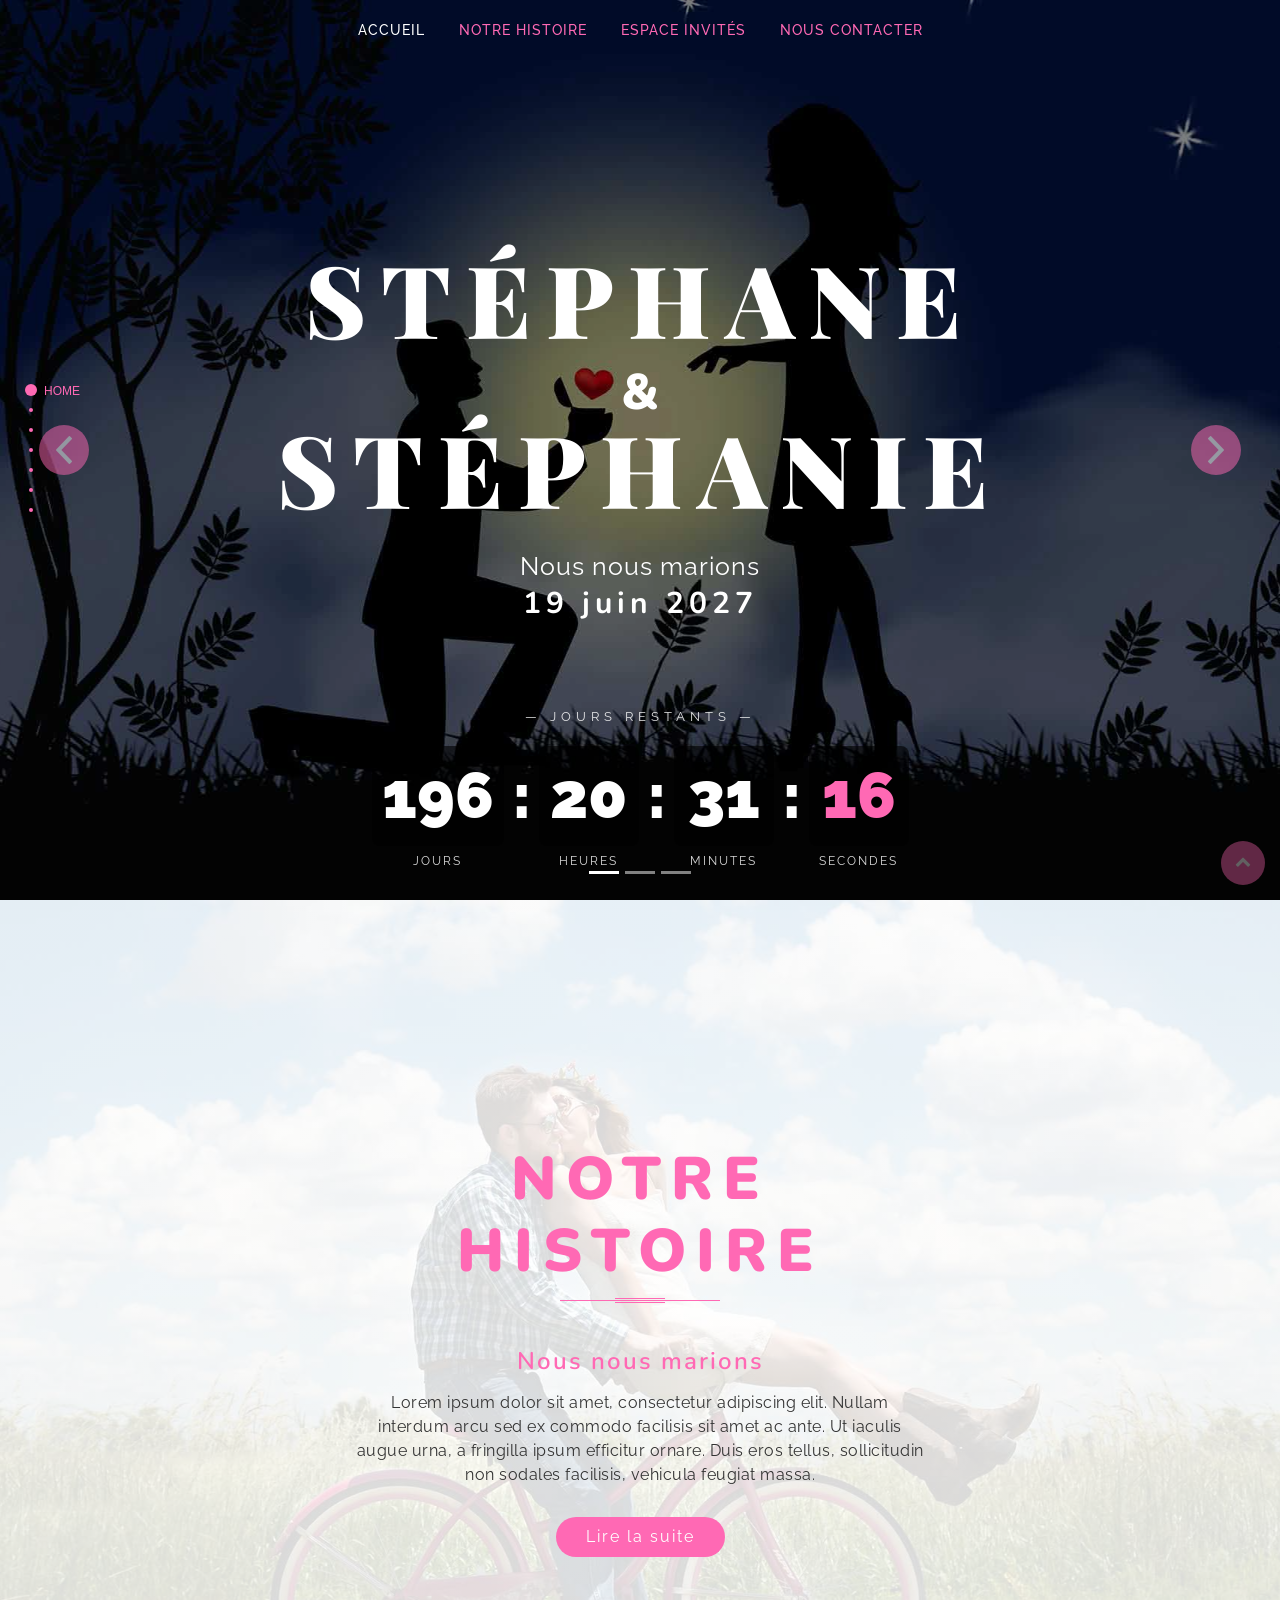
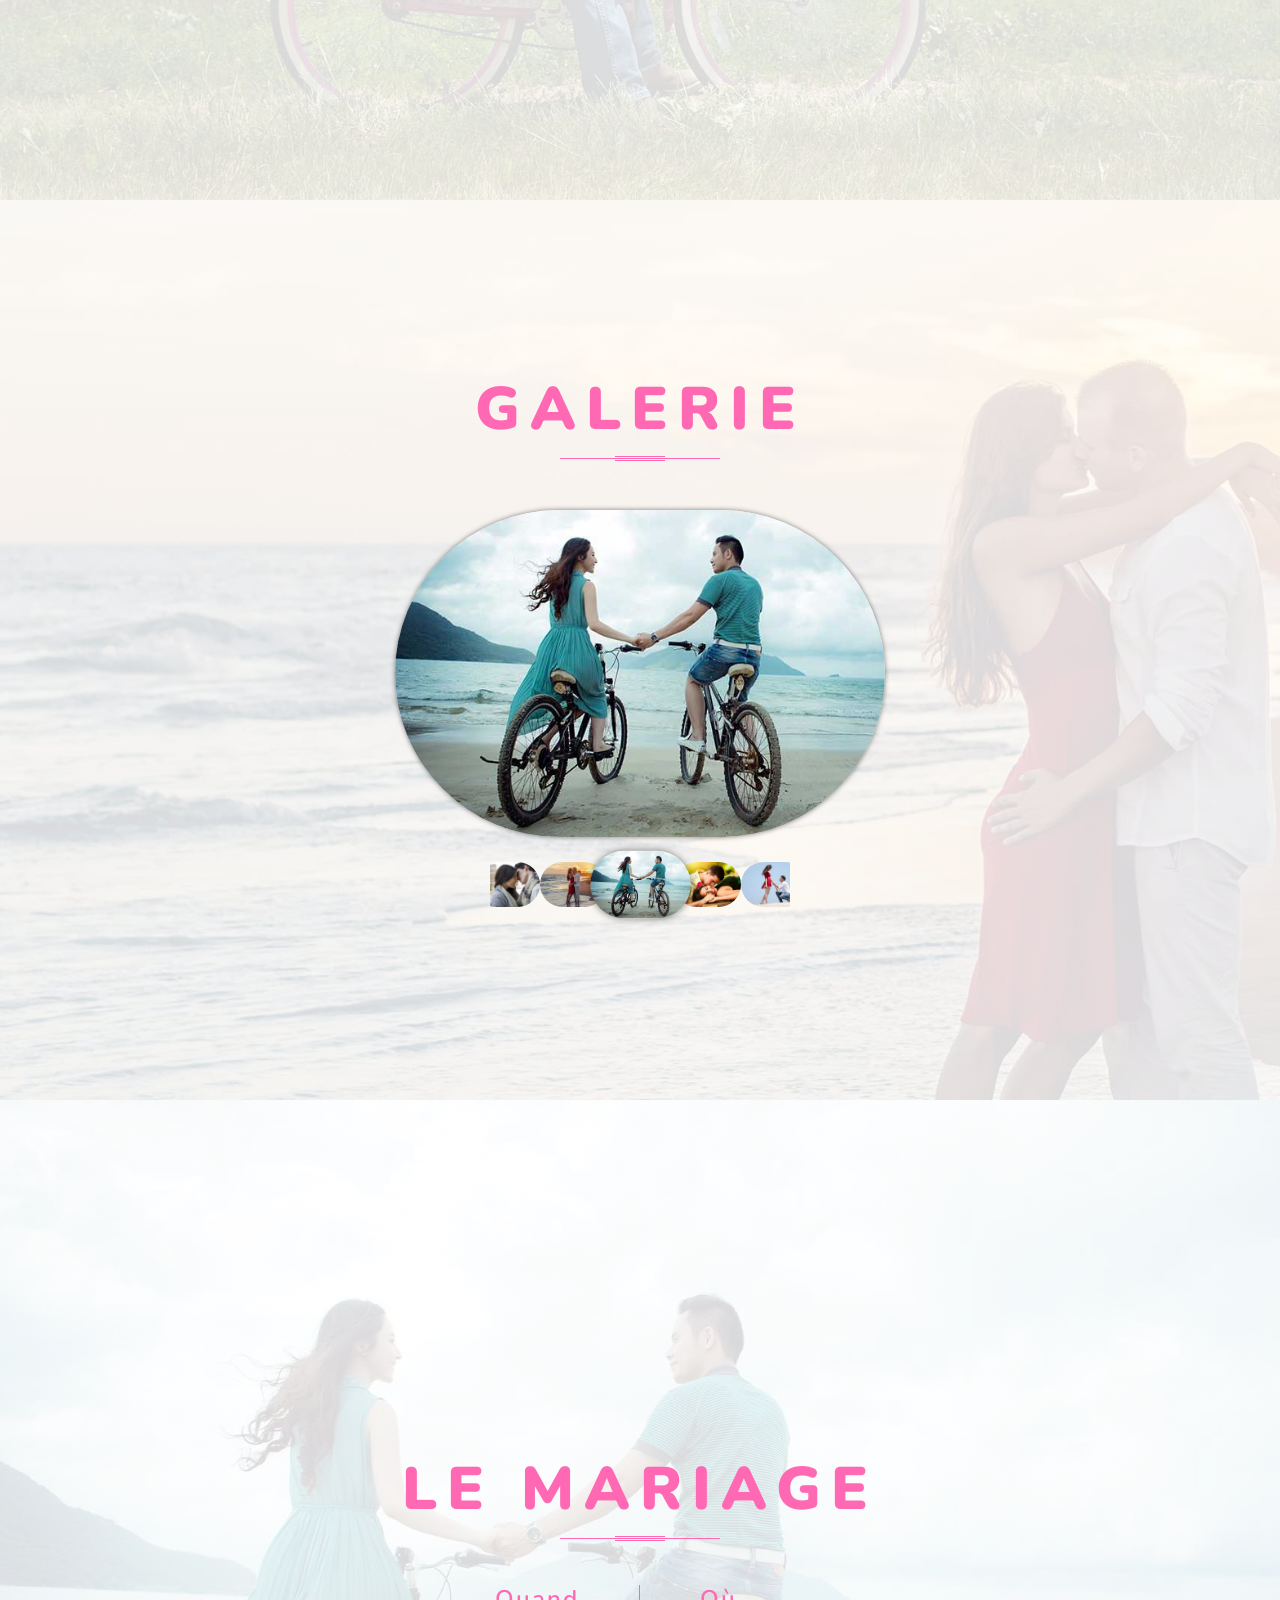
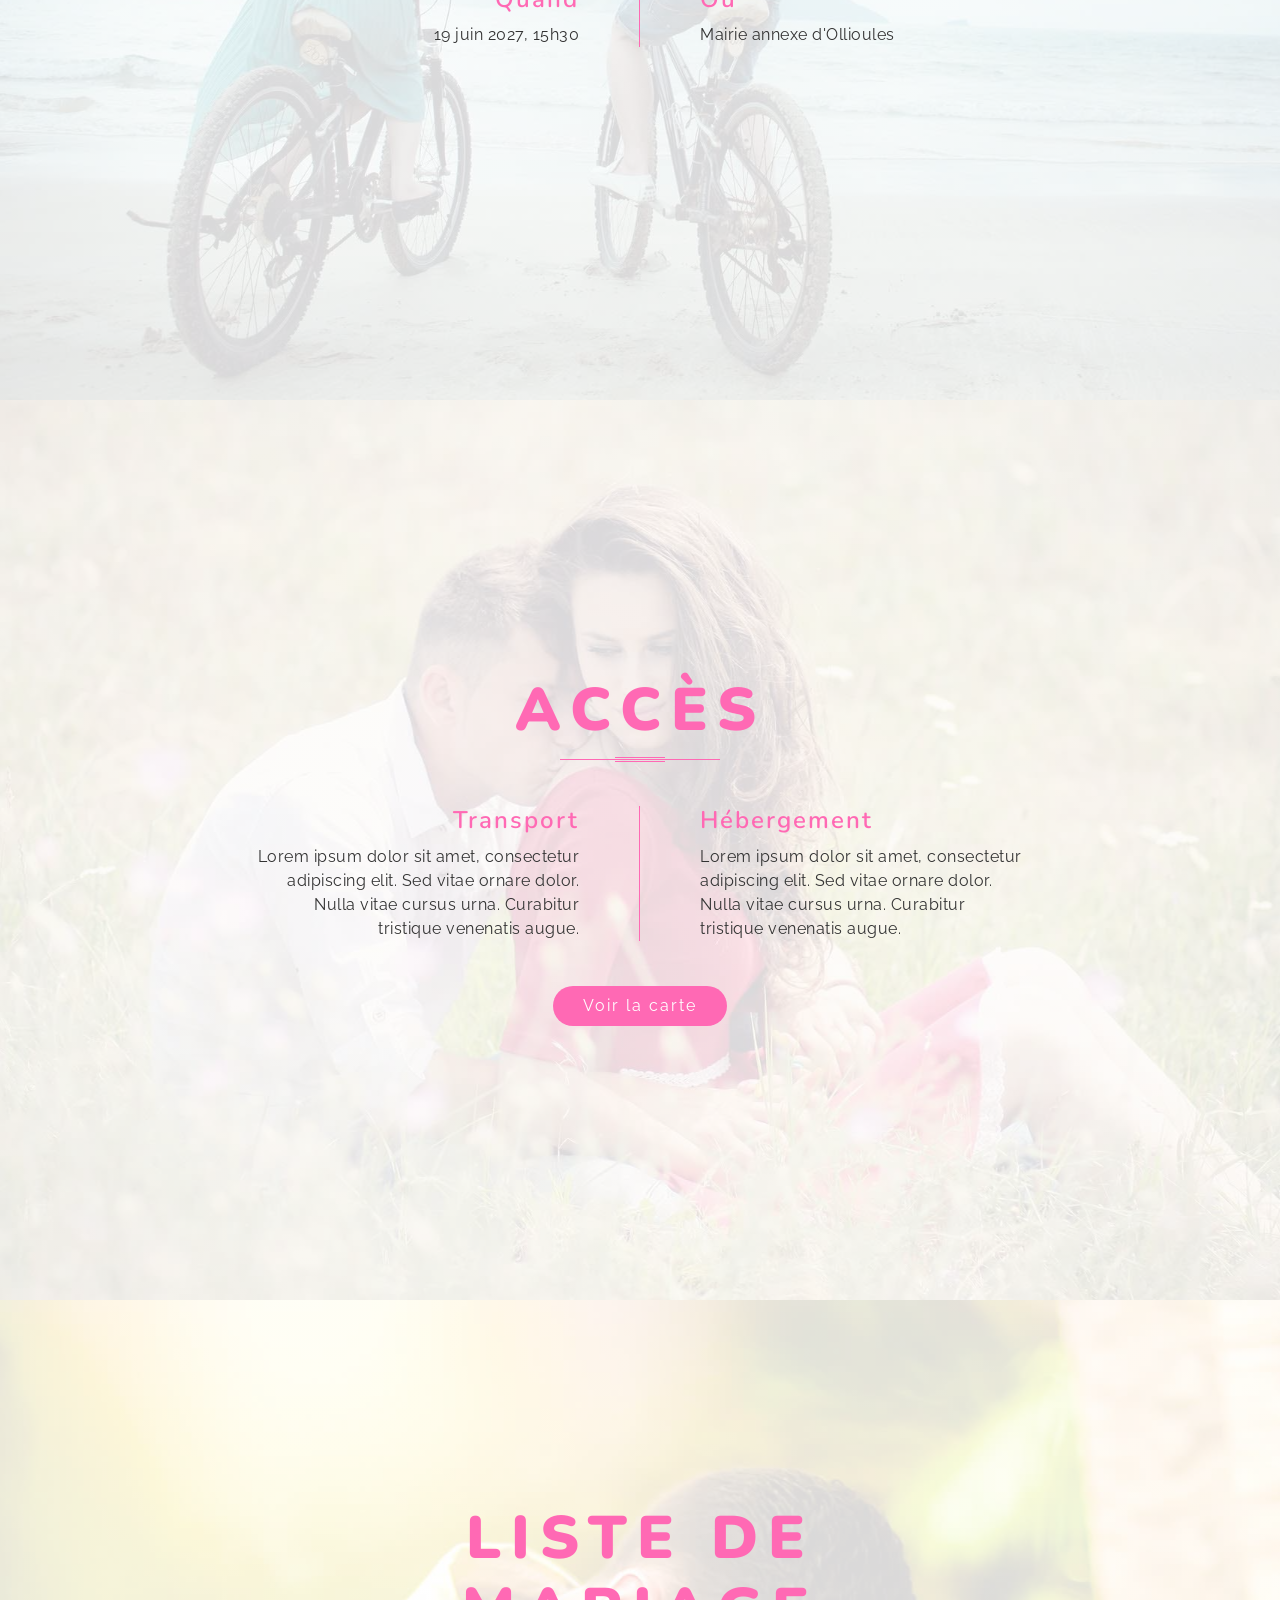
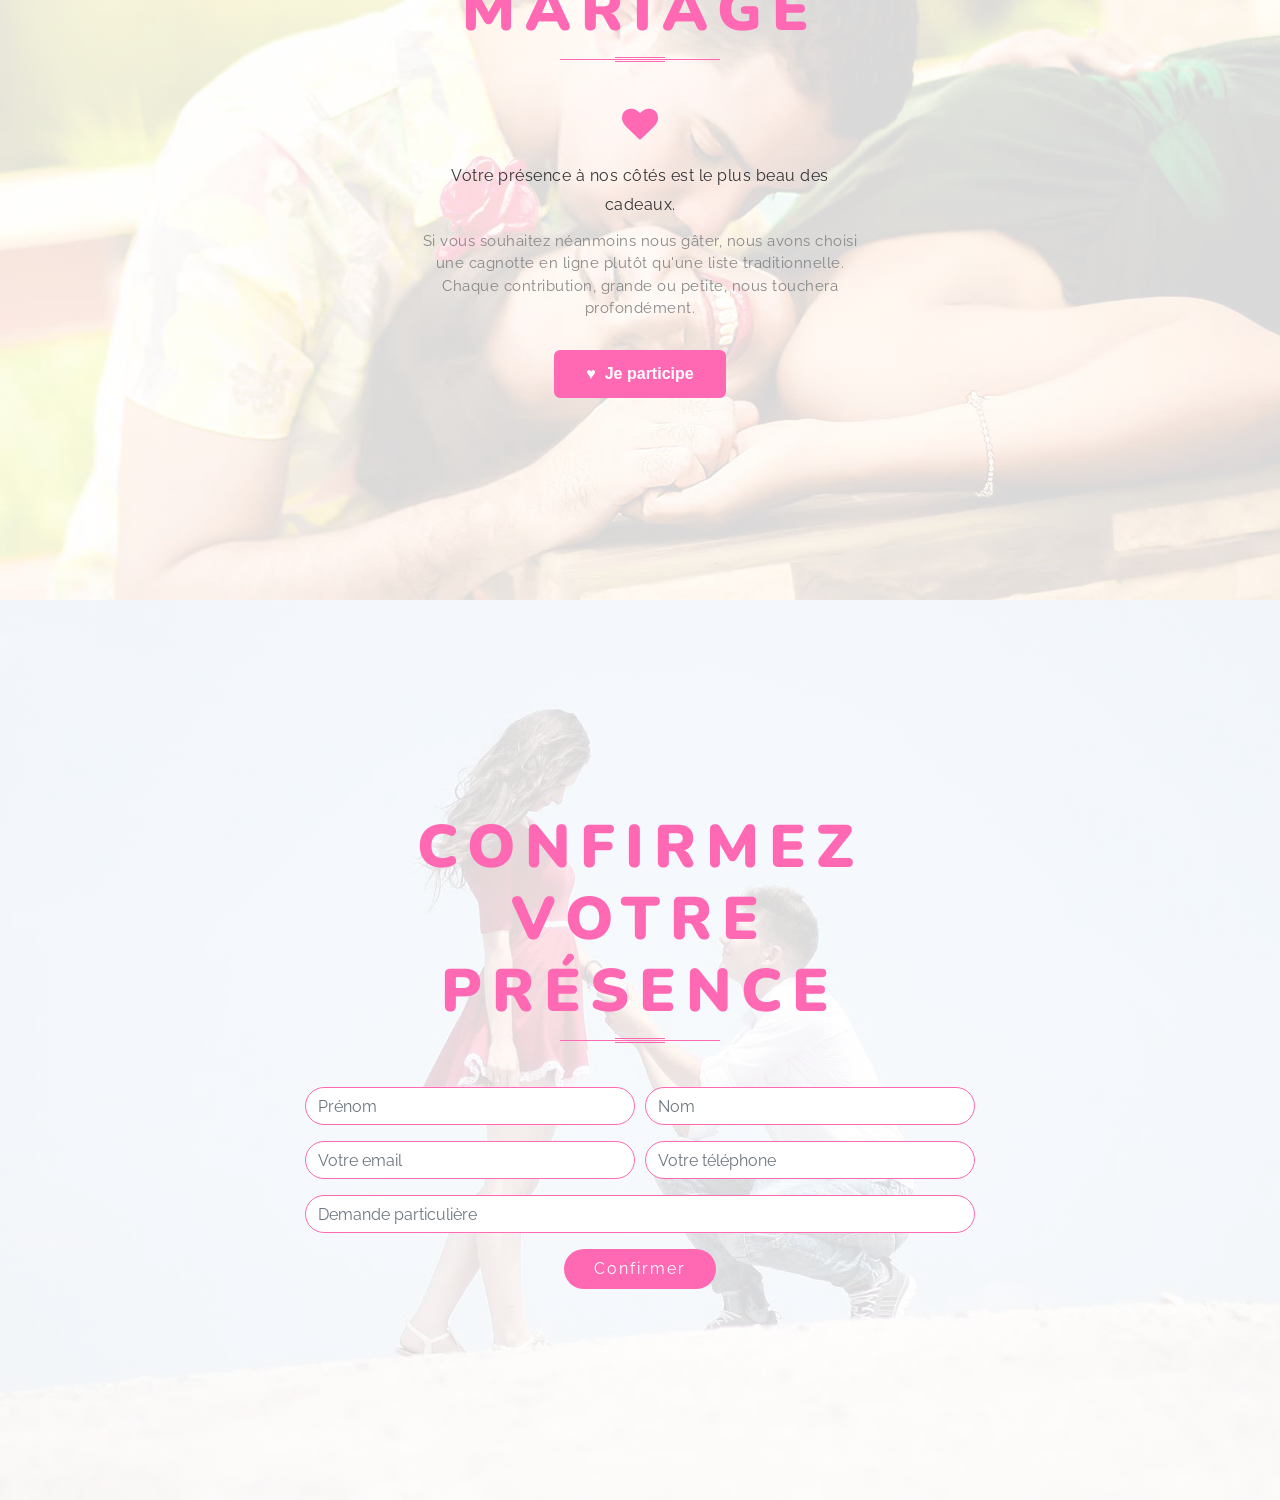
<file: wedding-party/index.html>
<!DOCTYPE html>
<html lang="fr">
    <head>
        <meta charset="utf-8">
        <title>Mariage de Stéphane &amp; Stéphanie</title>
        <meta content="width=device-width, initial-scale=1.0" name="viewport">
        <meta content="" name="keywords">
        <meta content="" name="description">

        <!-- Favicons -->
        <link href="img/favicon.ico" rel="icon">
        <link href="img/apple-touch-icon.png" rel="apple-touch-icon">

        <!-- Google Fonts -->
        <link href="https://fonts.googleapis.com/css?family=Playfair+Display:500i,700i,900i|Nunito:700,900|Raleway:300,400,500" rel="stylesheet"> 

        <!-- Bootstrap CSS File -->
        <link href="vendor/bootstrap/css/bootstrap.min.css" rel="stylesheet">

        <!-- Libraries CSS Files -->
        <link href="vendor/fullpage/fullpage.min.css" rel="stylesheet">
        <link href="vendor/font-awesome/css/font-awesome.min.css" rel="stylesheet">
        <link href="vendor/animate/animate.min.css" rel="stylesheet">
        <link href="vendor/ionicons/css/ionicons.min.css" rel="stylesheet">
        <link href="vendor/owlcarousel/assets/owl.carousel.min.css" rel="stylesheet">
        <link href="vendor/slick/slick.css" rel="stylesheet">
        <link href="vendor/slick/slick-theme.css" rel="stylesheet">
        <link href="vendor/flipclock/flipclock.css" rel="stylesheet">

        <!-- Main Stylesheet File -->
        <link href="css/style.css" rel="stylesheet">
    </head>

    <body>
        <div id="full-page">
            <!-- Header Section Start -->
            <section class="section section-1">
                <header id="header">
                    <div class="mobile-menu-btn"><i class="fa fa-bars"></i></div>
                    <nav class="main-menu top-menu">
                        <ul>
                            <li class="active"><a href="index.html">Accueil</a></li>
                            <li><a href="story.html">Notre Histoire</a></li>
                            <li><a href="login.html">Espace Invités</a></li>
                            <li><a href="contact.html">Nous Contacter</a></li>
                        </ul>
                    </nav>
                </header>

                <div id="intro">
                    <div class="intro-container">
                        <div id="introCarousel" class="carousel  slide carousel-fade" data-ride="carousel">

                            <ol class="carousel-indicators"></ol>

                            <div class="carousel-inner" role="listbox">

                                <div class="carousel-item active">
                                    <div class="carousel-background"><img src="img/slider-1.jpg" alt=""></div>
                                    <div class="carousel-container">
                                        <div class="carousel-content">
                                            <h1>Stéphane</h1>
                                            <h2>&</h2>
                                            <h1>Stéphanie</h1>
                                            <p>Nous nous marions</p>
                                            <h4>19 juin 2027</h4>
                                        </div>
                                    </div>
                                </div>

                                <div class="carousel-item">
                                    <div class="carousel-background"><img src="img/slider-2.jpg" alt=""></div>
                                    <div class="carousel-container">
                                        <div class="carousel-content">
                                            <h1>Stéphane</h1>
                                            <h2>&</h2>
                                            <h1>Stéphanie</h1>
                                            <p>Nous nous marions</p>
                                            <h4>19 juin 2027</h4>
                                        </div>
                                    </div>
                                </div>

                                <div class="carousel-item">
                                    <div class="carousel-background"><img src="img/slider-3.jpg" alt=""></div>
                                    <div class="carousel-container">
                                        <div class="carousel-content">
                                            <h1>Stéphane</h1>
                                            <h2>&</h2>
                                            <h1>Stéphanie</h1>
                                            <p>Nous nous marions</p>
                                            <h4>19 juin 2027</h4>
                                        </div>
                                    </div>
                                </div>

                            </div>

                            <a class="carousel-control-prev" href="#introCarousel" role="button" data-slide="prev">
                                <span class="carousel-control-prev-icon ion-chevron-left" aria-hidden="true"></span>
                                <span class="sr-only">Previous</span>
                            </a>

                            <a class="carousel-control-next" href="#introCarousel" role="button" data-slide="next">
                                <span class="carousel-control-next-icon ion-chevron-right" aria-hidden="true"></span>
                                <span class="sr-only">Next</span>
                            </a>

                        </div>
                    </div>
                    <div id="header-clock" style="position:absolute;bottom:30px;left:0;right:0;z-index:10;text-align:center;padding:0 15px;">
                        <p style="color:#fff;letter-spacing:5px;text-transform:uppercase;font-size:13px;margin-bottom:20px;opacity:0.85;">— Jours restants —</p>
                        <div style="display:inline-flex;gap:8px;align-items:flex-start;flex-wrap:wrap;justify-content:center;">
                            <div style="text-align:center;">
                                <div id="hc-days" style="background:rgba(0,0,0,0.6);color:#fff;font-size:clamp(28px,8vw,64px);font-weight:900;min-width:clamp(60px,16vw,100px);height:clamp(60px,16vw,100px);line-height:clamp(60px,16vw,100px);border-radius:8px;padding:0 10px;">00</div>
                                <div style="color:#fff;font-size:clamp(9px,2vw,12px);letter-spacing:2px;text-transform:uppercase;margin-top:6px;opacity:0.85;">Jours</div>
                            </div>
                            <div style="color:#fff;font-size:clamp(28px,8vw,64px);font-weight:900;line-height:clamp(60px,16vw,100px);">:</div>
                            <div style="text-align:center;">
                                <div id="hc-hours" style="background:rgba(0,0,0,0.6);color:#fff;font-size:clamp(28px,8vw,64px);font-weight:900;min-width:clamp(60px,16vw,100px);height:clamp(60px,16vw,100px);line-height:clamp(60px,16vw,100px);border-radius:8px;padding:0 10px;">00</div>
                                <div style="color:#fff;font-size:clamp(9px,2vw,12px);letter-spacing:2px;text-transform:uppercase;margin-top:6px;opacity:0.85;">Heures</div>
                            </div>
                            <div style="color:#fff;font-size:clamp(28px,8vw,64px);font-weight:900;line-height:clamp(60px,16vw,100px);">:</div>
                            <div style="text-align:center;">
                                <div id="hc-minutes" style="background:rgba(0,0,0,0.6);color:#fff;font-size:clamp(28px,8vw,64px);font-weight:900;min-width:clamp(60px,16vw,100px);height:clamp(60px,16vw,100px);line-height:clamp(60px,16vw,100px);border-radius:8px;padding:0 10px;">00</div>
                                <div style="color:#fff;font-size:clamp(9px,2vw,12px);letter-spacing:2px;text-transform:uppercase;margin-top:6px;opacity:0.85;">Minutes</div>
                            </div>
                            <div style="color:#fff;font-size:clamp(28px,8vw,64px);font-weight:900;line-height:clamp(60px,16vw,100px);">:</div>
                            <div style="text-align:center;">
                                <div id="hc-seconds" style="background:rgba(0,0,0,0.6);color:#FF69B4;font-size:clamp(28px,8vw,64px);font-weight:900;min-width:clamp(60px,16vw,100px);height:clamp(60px,16vw,100px);line-height:clamp(60px,16vw,100px);border-radius:8px;padding:0 10px;">00</div>
                                <div style="color:#fff;font-size:clamp(9px,2vw,12px);letter-spacing:2px;text-transform:uppercase;margin-top:6px;opacity:0.85;">Secondes</div>
                            </div>
                        </div>
                    </div>
                </div>
            </section>
            <!-- Header Section End -->

            <!-- Story Section Start-->
            <section class="section section-2">
                <div id="story">
                    <div class="container">
                        <header class="section-header">
                            <h3>Notre Histoire</h3>
                        </header>
                        <div class="row">
                            <div class="col-md-12">
                                <h4>Nous nous marions</h4>
                                <p>
                                    Lorem ipsum dolor sit amet, consectetur adipiscing elit. Nullam interdum arcu sed ex commodo facilisis sit amet ac ante. Ut iaculis augue urna, a fringilla ipsum efficitur ornare. Duis eros tellus, sollicitudin non sodales facilisis, vehicula feugiat massa. 
                                </p>
                                <a href="story.html">Lire la suite</a>
                            </div>
                        </div>
                    </div>
                </div>
            </section>
            <!-- Story Section end -->

            <!-- Gallery Section Start-->
            <section class="section section-3">
                <div id="gallery">
                    <div class="container">
                        <header class="section-header">
                            <h3>Galerie</h3>
                        </header>
                        <div class="row">
                            <div class="col-12">
                                <div class="gallery">
                                    <div><img src="img/gallery/gallery-1.jpg"></div>
                                    <div><img src="img/gallery/gallery-2.jpg"></div>
                                    <div><img src="img/gallery/gallery-3.jpg"></div>
                                    <div><img src="img/gallery/gallery-4.jpg"></div>
                                    <div><img src="img/gallery/gallery-5.jpg"></div>
                                    <div><img src="img/gallery/gallery-6.jpg"></div>
                                    <div><img src="img/gallery/gallery-7.jpg"></div>
                                    <div><img src="img/gallery/gallery-8.jpg"></div>
                                    <div><img src="img/gallery/gallery-9.jpg"></div>
                                    <div><img src="img/gallery/gallery-10.jpg"></div>
                                </div>
                                <div class="gallery-nav">
                                    <div><img src="img/gallery/gallery-1.jpg"></div>
                                    <div><img src="img/gallery/gallery-2.jpg"></div>
                                    <div><img src="img/gallery/gallery-3.jpg"></div>
                                    <div><img src="img/gallery/gallery-4.jpg"></div>
                                    <div><img src="img/gallery/gallery-5.jpg"></div>
                                    <div><img src="img/gallery/gallery-6.jpg"></div>
                                    <div><img src="img/gallery/gallery-7.jpg"></div>
                                    <div><img src="img/gallery/gallery-8.jpg"></div>
                                    <div><img src="img/gallery/gallery-9.jpg"></div>
                                    <div><img src="img/gallery/gallery-10.jpg"></div>
                                </div>
                            </div>
                        </div>
                    </div>
                </div>
            </section>
            <!-- Gallery Section end -->

            <!-- Party Section Start-->
            <section class="section section-4">
                <div id="party">
                    <div class="container">
                        <header class="section-header">
                            <h3>Le Mariage</h3>
                        </header>
                        <div class="row">
                            <div class="col-6 text-right">
                                <h4>Quand</h4>
                                <p>19 juin 2027, 15h30</p>
                            </div>
                            <div class="col-6 text-left">
                                <h4>Où</h4>
                                <p>Mairie annexe d'Ollioules</p>
                            </div>
                        </div>
                    </div>
                </div>
            </section>
            <!-- Party Section end -->

            <!-- Place Section Start-->
            <section class="section section-5">
                <div id="place">
                    <div class="container">
                        <header class="section-header">
                            <h3>Accès</h3>
                        </header>
                        <div class="row">
                            <div class="col-6 text-right">
                                <h4>Transport</h4>
                                <p>
                                    Lorem ipsum dolor sit amet, consectetur adipiscing elit. Sed vitae ornare dolor. Nulla vitae cursus urna. Curabitur tristique venenatis augue.
                                </p>
                            </div>
                            <div class="col-6 text-left">
                                <h4>Hébergement</h4>
                                <p>
                                    Lorem ipsum dolor sit amet, consectetur adipiscing elit. Sed vitae ornare dolor. Nulla vitae cursus urna. Curabitur tristique venenatis augue.
                                </p>
                            </div>
                        </div>
                        <a href="#" data-toggle="modal" data-target="#modal-map">Voir la carte</a>
                    </div>
                </div>
            </section>
            <!-- Place Section end -->

            <!-- Modal For Map Start -->
            <div id="modal-map" class="modal fade" tabindex="-1" role="dialog">
                <div class="modal-dialog modal-lg">
                    <div class="modal-content">
                        <div class="modal-header">
                            <button type="button" class="close" data-dismiss="modal">&times;</button>
                        </div>
                        <div class="modal-body">
                            <iframe src="https://maps.google.com/maps?q=Mairie+annexe+Ollioules&output=embed&hl=fr" width="100%" height="350" frameborder="0" style="border:0" allowfullscreen></iframe>
                        </div>
                    </div>
                </div>
            </div>
            <!-- Modal For Map End -->

            <!-- Registry Section Start-->
            <section class="section section-6">
                <div id="registry">
                    <div class="container">
                        <header class="section-header">
                            <h3>Liste de mariage</h3>
                        </header>
                        <div class="row justify-content-center">
                            <div class="col-md-8 text-center">
                                <i class="fa fa-heart" style="font-size:36px;color:#FF69B4;margin-bottom:20px;display:block;"></i>
                                <p style="font-size:16px;line-height:1.8;margin-bottom:10px;">
                                    Votre présence à nos côtés est le plus beau des cadeaux.
                                </p>
                                <p style="font-size:15px;color:#888;margin-bottom:30px;">
                                    Si vous souhaitez néanmoins nous gâter, nous avons choisi une cagnotte en ligne plutôt qu'une liste traditionnelle. Chaque contribution, grande ou petite, nous touchera profondément.
                                </p>
                                <a href='https://www.onparticipe.fr/c/oLcOzFub' target="_blank" style='background-color:#FF69B4;border:2px solid #FF69B4;border-radius:6px;color:#fff;cursor:pointer;display:inline-block;font-family:Inter,sans-serif;font-size:16px;font-weight:600;padding:10px 30px;text-decoration:none;transition:all 0.3s ease;'>
                                    ♥ &nbsp;Je participe
                                </a>
                            </div>
                        </div>
                    </div>
                </div>
            </section>
            <!-- Registry Section end -->

            <!-- RSVP Section Start-->
            <section class="section section-7">
                <div id="rsvp">
                    <div class="container">
                        <header class="section-header">
                            <h3>Confirmez votre présence</h3>
                        </header>
                        <div class="row">
                            <div class="col-12">
                                <form>
                                    <div class="form-row">
                                        <div class="form-group col-md-6">
                                            <input type="text" class="form-control" placeholder="Prénom" />
                                        </div>
                                        <div class="form-group col-md-6">
                                            <input type="text" class="form-control" placeholder="Nom" />
                                        </div>
                                    </div>
                                    <div class="form-row">
                                        <div class="form-group col-md-6">
                                            <input type="email" class="form-control" placeholder="Votre email" />
                                        </div>
                                        <div class="form-group col-md-6">
                                            <input type="text" class="form-control" placeholder="Votre téléphone" />
                                        </div>
                                    </div>
                                    <div class="form-group">
                                        <input type="text" class="form-control" placeholder="Demande particulière" />
                                    </div>
                                    <div><button type="submit">Confirmer</button></div>
                                </form>
                            </div>
                        </div>
                    </div>
                </div>
            </section>
            <!-- RSVP Section end -->


            <a href="#" class="back-to-top"><i class="fa fa-chevron-up"></i></a>
            <!-- Uncomment below i you want to use a preloader -->
            <!-- <div id="preloader"></div> -->

        </div>

        <!-- JavaScript Libraries -->
        <script src="vendor/jquery/jquery.min.js"></script>
        <script src="vendor/jquery/jquery-migrate.min.js"></script>
        <script src="vendor/bootstrap/js/bootstrap.bundle.min.js"></script>
        <script src="vendor/fullpage/fullpage.min.js"></script>
        <script src="vendor/easing/easing.min.js"></script>
        <script src="vendor/superfish/hoverIntent.js"></script>
        <script src="vendor/superfish/superfish.min.js"></script>
        <script src="vendor/waypoints/waypoints.min.js"></script>
        <script src="vendor/owlcarousel/owl.carousel.min.js"></script>
        <script src="vendor/touchSwipe/jquery.touchSwipe.min.js"></script>
        <script src="vendor/slick/slick.min.js"></script>
        <script src="vendor/flipclock/flipclock.min.js"></script>

        <!-- Main Javascript File -->
        <script src="js/main.js"></script>

    </body>
</html>
</file>
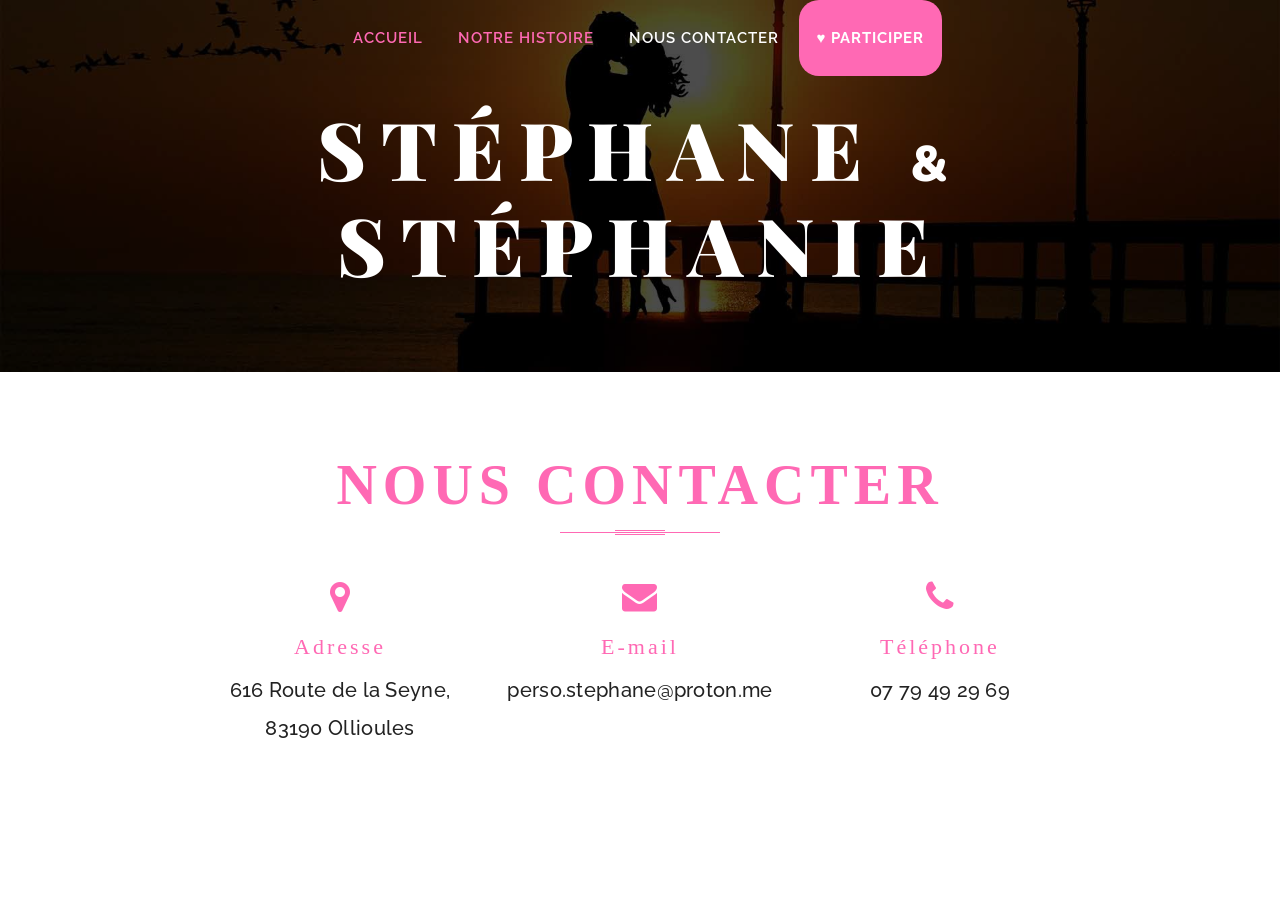
<file: contact.html>
<!DOCTYPE html>
<html lang="fr">
    <head>
        <meta charset="utf-8">
        <title>Mariage de Stéphane &amp; Stéphanie</title>
        <meta content="width=device-width, initial-scale=1.0" name="viewport">
        <meta content="" name="keywords">
        <meta content="" name="description">

        <!-- Favicons -->
        <link href="img/favicon.svg" rel="icon" type="image/svg+xml">
        <link href="img/favicon.svg" rel="apple-touch-icon">

        <!-- Google Fonts -->
        <link href="https://fonts.googleapis.com/css?family=Playfair+Display:900i|Nunito:700,900|Raleway:300,400,500" rel="stylesheet"> 

        <!-- Bootstrap CSS File -->
        <link href="vendor/bootstrap/css/bootstrap.min.css" rel="stylesheet">

        <!-- Libraries CSS Files -->
        <link href="vendor/fullpage/fullpage.min.css" rel="stylesheet">
        <link href="vendor/font-awesome/css/font-awesome.min.css" rel="stylesheet">
        <link href="vendor/animate/animate.min.css" rel="stylesheet">
        <link href="vendor/ionicons/css/ionicons.min.css" rel="stylesheet">
        <link href="vendor/owlcarousel/assets/owl.carousel.min.css" rel="stylesheet">
        <link href="vendor/slick/slick.css" rel="stylesheet">
        <link href="vendor/slick/slick-theme.css" rel="stylesheet">
        <link href="vendor/flipclock/flipclock.css" rel="stylesheet">

        <!-- Main Stylesheet File -->
        <link href="css/style.css" rel="stylesheet">
    </head>

    <body>
        <!-- Header Section Start -->
        <section class="section section-1">
            <header id="header">
                <div class="mobile-menu-btn"><i class="fa fa-bars"></i></div>
                <nav class="main-menu top-menu">
                    <ul>
                        <li><a href="index.html">Accueil</a></li>
                        <li><a href="story.html">Notre Histoire</a></li>
                        
                        <li class="active"><a href="contact.html">Nous Contacter</a></li>
                            <li><a href="https://www.onparticipe.fr/c/oLcOzFub" target="_blank" style="background:#FF69B4;color:#fff!important;padding:8px 18px;border-radius:20px;font-weight:700;">♥ Participer</a></li>
                    </ul>
                </nav>
            </header>
        </section>
        <!-- Header Section End -->

        <!-- Banner Section Start-->
        <section class="banner">
            <div class="container">
                <div class="row">
                    <div class="col-md-12">
                        <div class="row">
                            <div class="col-12">
                                <h1>Stéphane <span>&</span> Stéphanie</h1>
                            </div>
                        </div>
                    </div>
                </div>
            </div>
        </section>
        <!-- Banner Section end -->

        <!-- Contact Section Start -->
        <section id="contact">
            <div class="container">
                <div class="section-header">
                    <h3>Nous Contacter</h3>
                </div>
                <div class="row">
                    <div class="col-md-12">
                        <div class="row contact-info">
                            <div class="col-md-4">
                                <div class="info-item">
                                    <i class="fa fa-map-marker"></i>
                                    <h3>Adresse</h3>
                                    <p>616 Route de la Seyne, 83190 Ollioules</p>
                                </div>
                            </div>
                            <div class="col-md-4">
                                <div class="info-item">
                                    <i class="fa fa-envelope"></i>
                                    <h3>E-mail</h3>
                                    <p>perso.stephane@proton.me</p>
                                </div>
                            </div>
                            <div class="col-md-4">
                                <div class="info-item">
                                    <i class="fa fa-phone"></i>
                                    <h3>Téléphone</h3>
                                    <p>07 79 49 29 69</p>
                                </div>
                            </div>
                        </div>
                    </div>
                    
                </div>
            </div>
        </section>
        <!-- Contact Section end -->


        <a href="#" class="back-to-top"><i class="fa fa-chevron-up"></i></a>
        <!-- Uncomment below i you want to use a preloader -->
        <!-- <div id="preloader"></div> -->

        <!-- JavaScript Libraries -->
        <script src="vendor/jquery/jquery.min.js"></script>
        <script src="vendor/jquery/jquery-migrate.min.js"></script>
        <script src="vendor/bootstrap/js/bootstrap.bundle.min.js"></script>
        <script src="vendor/fullpage/fullpage.min.js"></script>
        <script src="vendor/easing/easing.min.js"></script>
        <script src="vendor/superfish/hoverIntent.js"></script>
        <script src="vendor/superfish/superfish.min.js"></script>
        <script src="vendor/waypoints/waypoints.min.js"></script>
        <script src="vendor/owlcarousel/owl.carousel.min.js"></script>
        <script src="vendor/touchSwipe/jquery.touchSwipe.min.js"></script>
        <script src="vendor/slick/slick.min.js"></script>
        <script src="vendor/flipclock/flipclock.min.js"></script>

        <!-- Main Javascript File -->
        <script src="js/main.js"></script>

    </body>
</html>
</file>
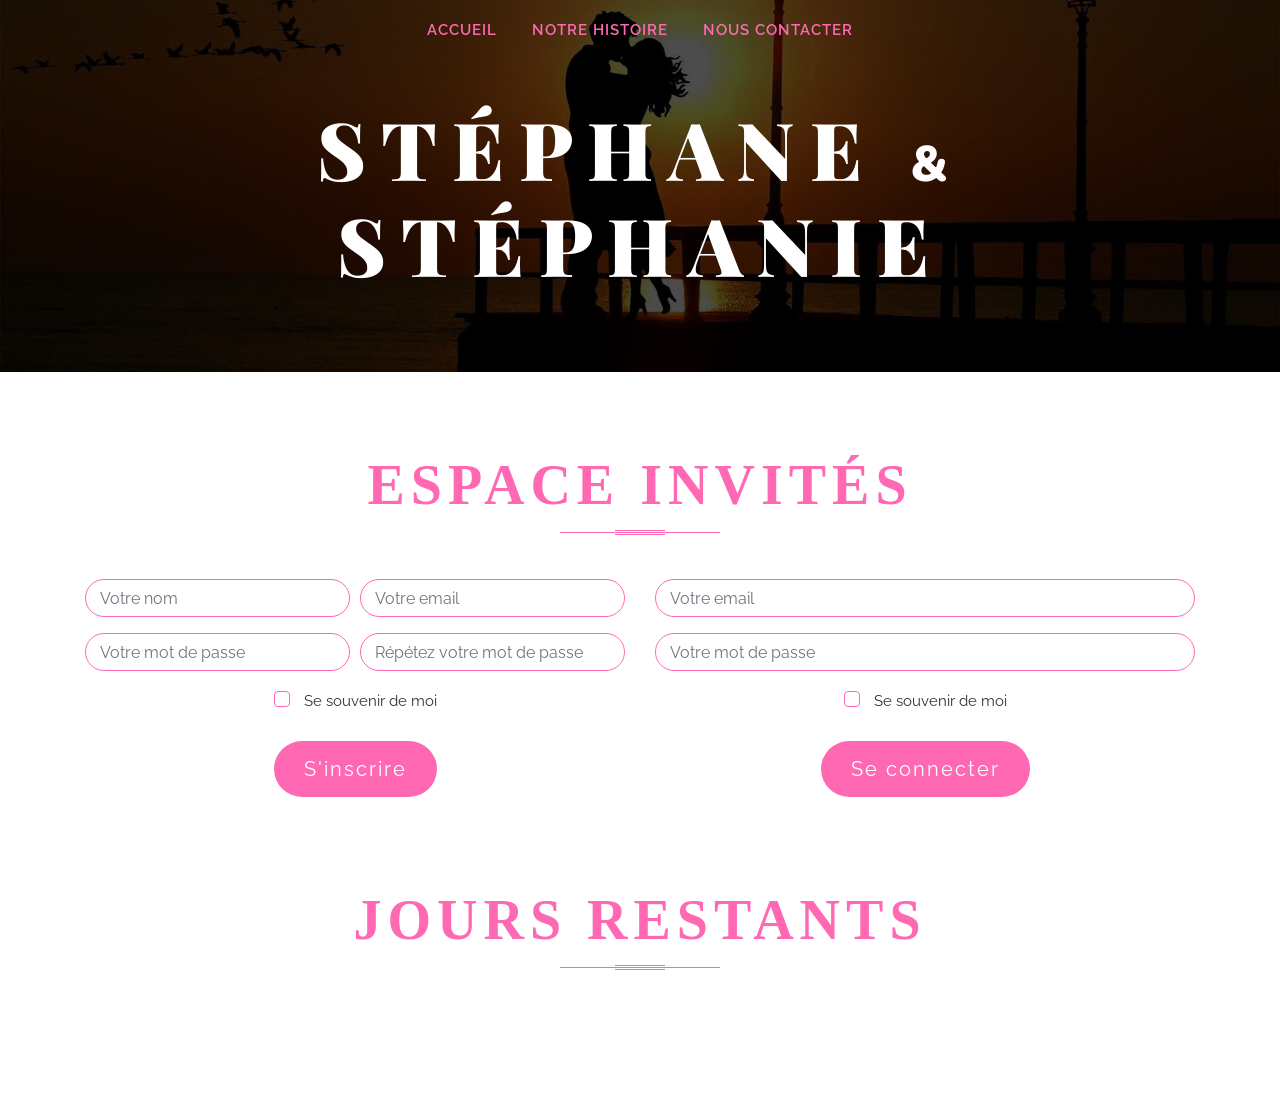
<file: login.html>
<!DOCTYPE html>
<html lang="fr">
    <head>
        <meta charset="utf-8">
        <title>Mariage de Stéphane &amp; Stéphanie</title>
        <meta content="width=device-width, initial-scale=1.0" name="viewport">
        <meta content="" name="keywords">
        <meta content="" name="description">

        <!-- Favicons -->
        <link href="img/favicon.ico" rel="icon">
        <link href="img/apple-touch-icon.png" rel="apple-touch-icon">

        <!-- Google Fonts -->
        <link href="https://fonts.googleapis.com/css?family=Playfair+Display:900i|Nunito:700,900|Raleway:300,400,500" rel="stylesheet"> 

        <!-- Bootstrap CSS File -->
        <link href="vendor/bootstrap/css/bootstrap.min.css" rel="stylesheet">

        <!-- Libraries CSS Files -->
        <link href="vendor/fullpage/fullpage.min.css" rel="stylesheet">
        <link href="vendor/font-awesome/css/font-awesome.min.css" rel="stylesheet">
        <link href="vendor/animate/animate.min.css" rel="stylesheet">
        <link href="vendor/ionicons/css/ionicons.min.css" rel="stylesheet">
        <link href="vendor/owlcarousel/assets/owl.carousel.min.css" rel="stylesheet">
        <link href="vendor/slick/slick.css" rel="stylesheet">
        <link href="vendor/slick/slick-theme.css" rel="stylesheet">
        <link href="vendor/flipclock/flipclock.css" rel="stylesheet">

        <!-- Main Stylesheet File -->
        <link href="css/style.css" rel="stylesheet">
    </head>

    <body>
        <!-- Header Section Start -->
        <section class="section section-1">
            <header id="header">
                <div class="mobile-menu-btn"><i class="fa fa-bars"></i></div>
                <nav class="main-menu top-menu">
                    <ul>
                        <li><a href="index.html">Accueil</a></li>
                        <li><a href="story.html">Notre Histoire</a></li>
                        
                        <li><a href="contact.html">Nous Contacter</a></li>
                    </ul>
                </nav>
            </header>
        </section>
        <!-- Header Section End -->

        <!-- Banner Section Start-->
        <section class="banner">
            <div class="container">
                <div class="row">
                    <div class="col-md-12">
                        <div class="row">
                            <div class="col-12">
                                <h1>Stéphane <span>&</span> Stéphanie</h1>
                            </div>
                        </div>
                    </div>
                </div>
            </div>
        </section>
        <!-- Banner Section end -->

        <!-- Login Section Start -->
        <section id="login">
            <div class="container">
                <div class="section-header">
                    <h3>Espace Invités</h3>
                </div>
                <div class="row">
                    <div class="col-md-6 form">
                        <form action="" method="post" role="form" class="contactForm">
                            <div class="form-row">
                                <div class="form-group col-md-6">
                                    <input type="text" class="form-control" placeholder="Votre nom" />
                                </div>
                                <div class="form-group col-md-6">
                                    <input type="email" class="form-control" placeholder="Votre email" />
                                </div>
                            </div>
                            <div class="form-row">
                                <div class="form-group col-md-6">
                                    <input type="password" class="form-control" placeholder="Votre mot de passe" />
                                </div>
                                <div class="form-group col-md-6">
                                    <input type="Password" class="form-control" placeholder="Répétez votre mot de passe" />
                                </div>
                            </div>
                            <div class="form-group">
                                <div class="custom-control custom-checkbox">
                                    <input type="checkbox" class="custom-control-input" id="remember1">
                                    <label class="custom-control-label" for="remember1">Se souvenir de moi</label>
                                </div>
                            </div>
                            <div><button type="submit">S'inscrire</button></div>
                        </form>
                    </div>
                    
                    <div class="col-md-6 form">
                        <form action="" method="post" role="form" class="contactForm">
                            <div class="form-group">
                                <input type="email" class="form-control" placeholder="Votre email" />
                            </div>
                            <div class="form-group">
                                <input type="password" class="form-control" placeholder="Votre mot de passe" />
                            </div>
                            <div class="form-group">
                                <div class="custom-control custom-checkbox">
                                    <input type="checkbox" class="custom-control-input" id="remember2">
                                    <label class="custom-control-label" for="remember2">Se souvenir de moi</label>
                                </div>
                            </div>
                            <div><button type="submit">Se connecter</button></div>
                        </form>
                    </div>
                </div>
            </div>
        </section>
        <!-- Login Section end -->

        <!-- CountDown Section Start-->
        <div id="clock" style="padding-bottom: 80px;">
            <div class="container">
                <header class="section-header">
                    <h3>Jours restants</h3>
                </header>
                <div class="row">
                    <div class="col-12">
                        <div class="clock"></div>
                    </div>
                </div>
            </div>
        </div>
        <!-- CountDown Section end -->

        <a href="#" class="back-to-top"><i class="fa fa-chevron-up"></i></a>
        <!-- Uncomment below i you want to use a preloader -->
        <!-- <div id="preloader"></div> -->

        <!-- JavaScript Libraries -->
        <script src="vendor/jquery/jquery.min.js"></script>
        <script src="vendor/jquery/jquery-migrate.min.js"></script>
        <script src="vendor/bootstrap/js/bootstrap.bundle.min.js"></script>
        <script src="vendor/fullpage/fullpage.min.js"></script>
        <script src="vendor/easing/easing.min.js"></script>
        <script src="vendor/superfish/hoverIntent.js"></script>
        <script src="vendor/superfish/superfish.min.js"></script>
        <script src="vendor/waypoints/waypoints.min.js"></script>
        <script src="vendor/owlcarousel/owl.carousel.min.js"></script>
        <script src="vendor/touchSwipe/jquery.touchSwipe.min.js"></script>
        <script src="vendor/slick/slick.min.js"></script>
        <script src="vendor/flipclock/flipclock.min.js"></script>

        <!-- Main Javascript File -->
        <script src="js/main.js"></script>

    </body>
</html>
</file>
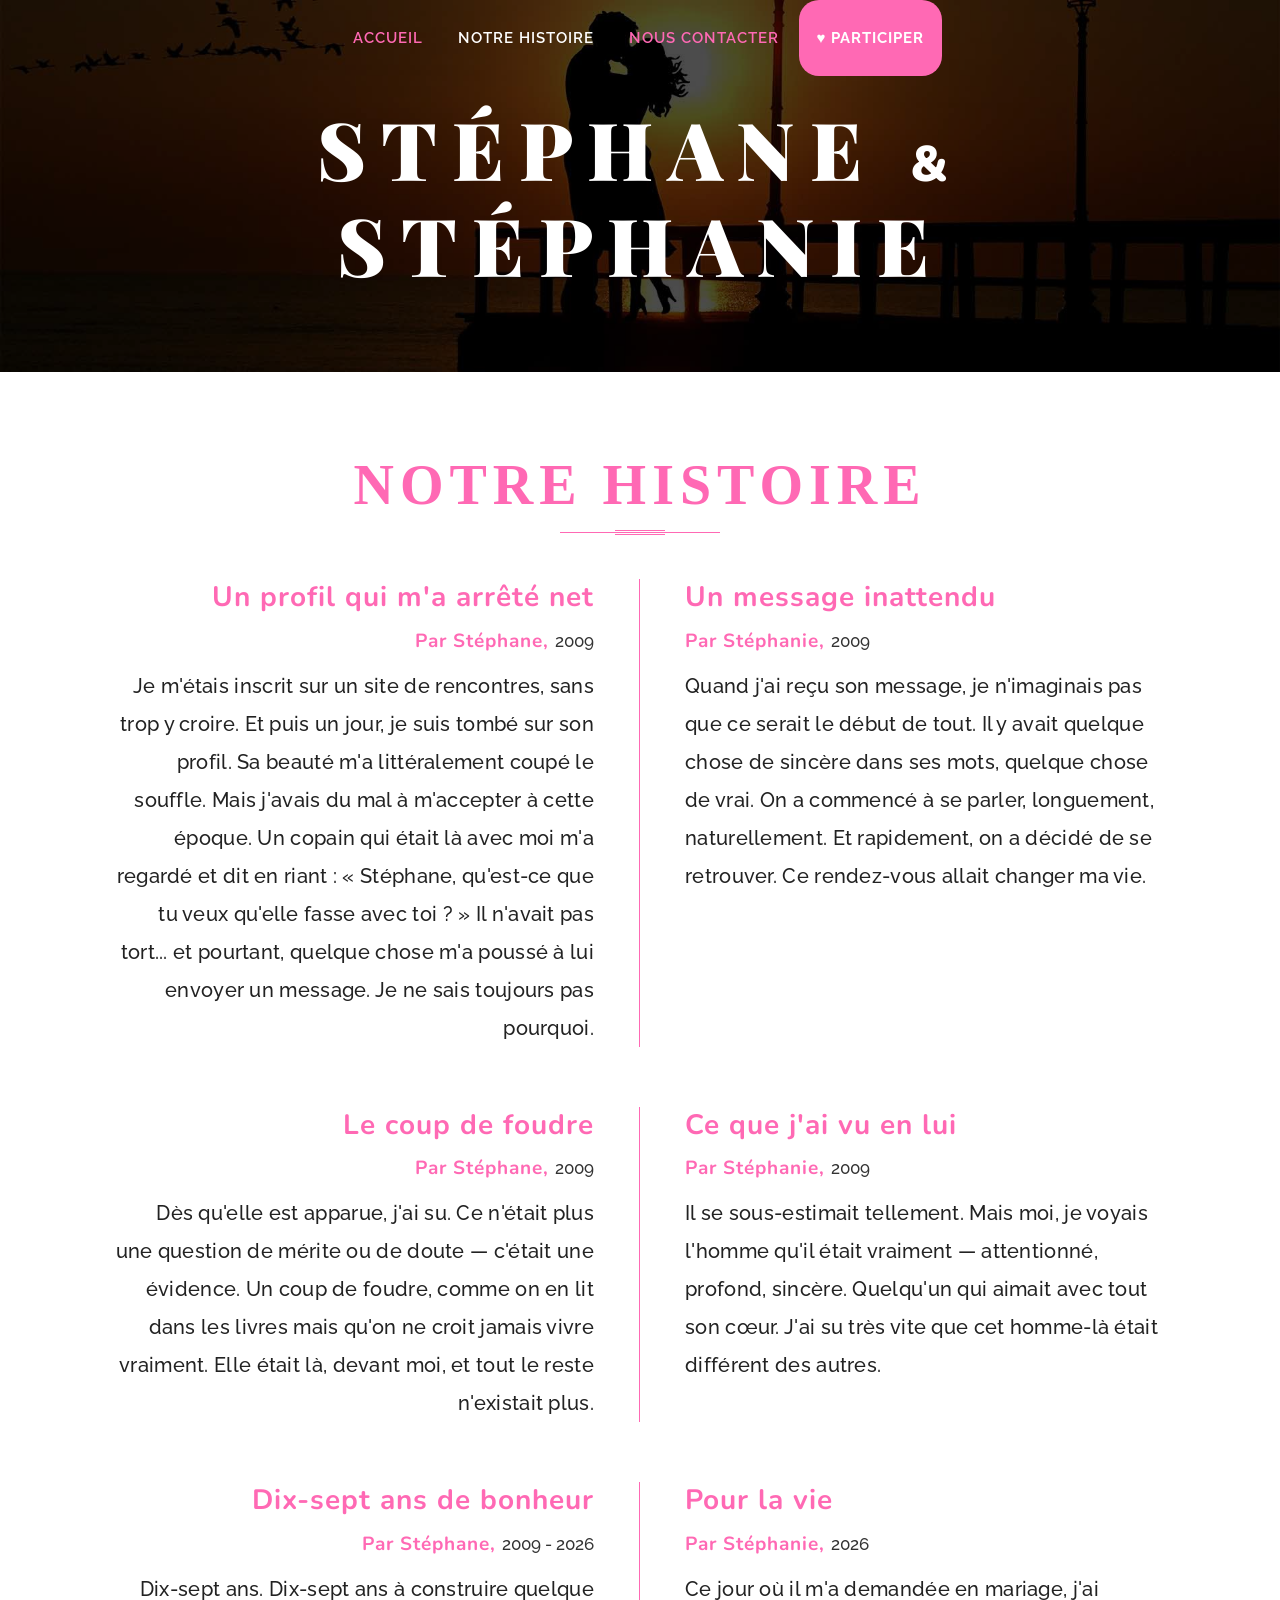
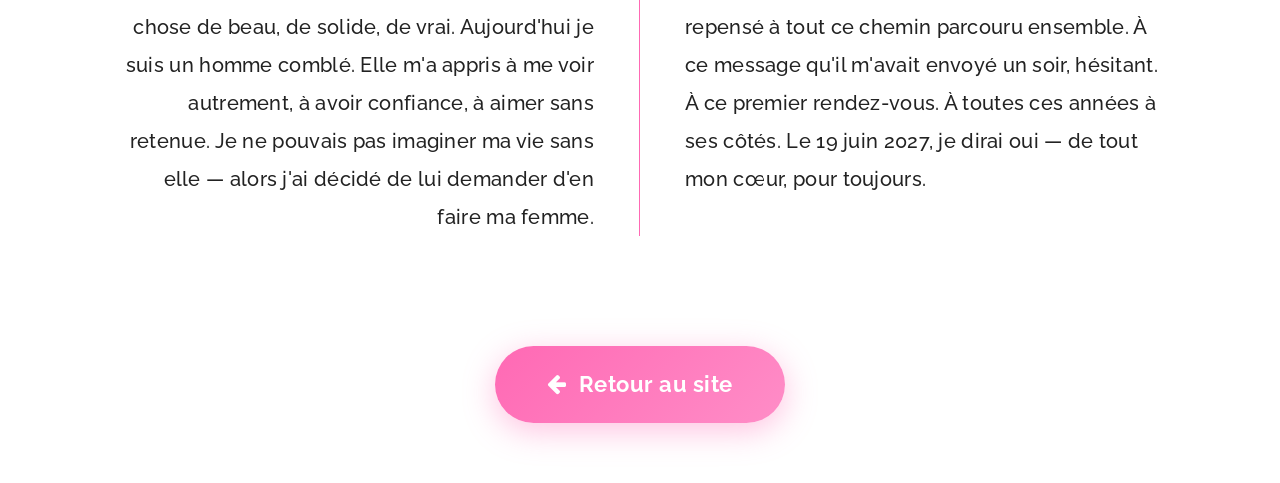
<file: story.html>
<!DOCTYPE html>
<html lang="fr">
    <head>
        <meta charset="utf-8">
        <title>Mariage de Stéphane &amp; Stéphanie</title>
        <meta content="width=device-width, initial-scale=1.0" name="viewport">
        <meta content="" name="keywords">
        <meta content="" name="description">

        <!-- Favicons -->
        <link href="img/favicon.svg" rel="icon" type="image/svg+xml">
        <link href="img/favicon.svg" rel="apple-touch-icon">

        <!-- Google Fonts -->
        <link href="https://fonts.googleapis.com/css2?family=Playfair+Display:ital,wght@0,700;0,900;1,500;1,700;1,900&family=Cormorant+Garant:wght@400;500;600;700&family=Nunito:wght@600;700;900&family=Raleway:wght@400;500;600&display=swap" rel="stylesheet">

        <!-- Bootstrap CSS File -->
        <link href="vendor/bootstrap/css/bootstrap.min.css" rel="stylesheet">

        <!-- Libraries CSS Files -->
        <link href="vendor/fullpage/fullpage.min.css" rel="stylesheet">
        <link href="vendor/font-awesome/css/font-awesome.min.css" rel="stylesheet">
        <link href="vendor/animate/animate.min.css" rel="stylesheet">
        <link href="vendor/ionicons/css/ionicons.min.css" rel="stylesheet">
        <link href="vendor/owlcarousel/assets/owl.carousel.min.css" rel="stylesheet">
        <link href="vendor/slick/slick.css" rel="stylesheet">
        <link href="vendor/slick/slick-theme.css" rel="stylesheet">
        <link href="vendor/flipclock/flipclock.css" rel="stylesheet">

        <!-- Main Stylesheet File -->
        <link href="css/style.css" rel="stylesheet">
    </head>

    <body>
        <!-- Header Section Start -->
        <section class="section section-1">
            <header id="header">
                <div class="mobile-menu-btn"><i class="fa fa-bars"></i></div>
                <nav class="main-menu top-menu">
                    <ul>
                        <li><a href="index.html">Accueil</a></li>
                        <li class="active"><a href="story.html">Notre Histoire</a></li>
                        
                        <li><a href="contact.html">Nous Contacter</a></li>
                            <li><a href="https://www.onparticipe.fr/c/oLcOzFub" target="_blank" style="background:#FF69B4;color:#fff!important;padding:8px 18px;border-radius:20px;font-weight:700;">♥ Participer</a></li>
                    </ul>
                </nav>
            </header>
        </section>
        <!-- Header Section End -->

        <!-- Banner Section Start-->
        <section class="banner">
            <div class="container">
                <div class="row">
                    <div class="col-md-12">
                        <div class="row">
                            <div class="col-12">
                                <h1>Stéphane <span>&</span> Stéphanie</h1>
                            </div>
                        </div>
                    </div>
                </div>
            </div>
        </section>
        <!-- Banner Section end -->

        <!-- About Section Start-->
        <section id="story-page">
            <div class="container">
                <header class="section-header">
                    <h3>Notre Histoire</h3>
                </header>
                <div class="row">
                    <div class="col-sm-6 story-col">
                        <h4>Un profil qui m'a arrêté net</h4>
                        <h5>Par Stéphane, <span>2009</span></h5>
                        <p>
                            Je m'étais inscrit sur un site de rencontres, sans trop y croire. Et puis un jour, je suis tombé sur son profil. Sa beauté m'a littéralement coupé le souffle. Mais j'avais du mal à m'accepter à cette époque. Un copain qui était là avec moi m'a regardé et dit en riant : « Stéphane, qu'est-ce que tu veux qu'elle fasse avec toi ? » Il n'avait pas tort... et pourtant, quelque chose m'a poussé à lui envoyer un message. Je ne sais toujours pas pourquoi.
                        </p>
                    </div>

                    <div class="col-sm-6 story-col">
                        <h4>Un message inattendu</h4>
                        <h5>Par Stéphanie, <span>2009</span></h5>
                        <p>
                            Quand j'ai reçu son message, je n'imaginais pas que ce serait le début de tout. Il y avait quelque chose de sincère dans ses mots, quelque chose de vrai. On a commencé à se parler, longuement, naturellement. Et rapidement, on a décidé de se retrouver. Ce rendez-vous allait changer ma vie.
                        </p>
                    </div>

                    <div class="col-sm-6 story-col">
                        <h4>Le coup de foudre</h4>
                        <h5>Par Stéphane, <span>2009</span></h5>
                        <p>
                            Dès qu'elle est apparue, j'ai su. Ce n'était plus une question de mérite ou de doute — c'était une évidence. Un coup de foudre, comme on en lit dans les livres mais qu'on ne croit jamais vivre vraiment. Elle était là, devant moi, et tout le reste n'existait plus.
                        </p>
                    </div>

                    <div class="col-sm-6 story-col">
                        <h4>Ce que j'ai vu en lui</h4>
                        <h5>Par Stéphanie, <span>2009</span></h5>
                        <p>
                            Il se sous-estimait tellement. Mais moi, je voyais l'homme qu'il était vraiment — attentionné, profond, sincère. Quelqu'un qui aimait avec tout son cœur. J'ai su très vite que cet homme-là était différent des autres.
                        </p>
                    </div>

                    <div class="col-sm-6 story-col">
                        <h4>Dix-sept ans de bonheur</h4>
                        <h5>Par Stéphane, <span>2009 - 2026</span></h5>
                        <p>
                            Dix-sept ans. Dix-sept ans à construire quelque chose de beau, de solide, de vrai. Aujourd'hui je suis un homme comblé. Elle m'a appris à me voir autrement, à avoir confiance, à aimer sans retenue. Je ne pouvais pas imaginer ma vie sans elle — alors j'ai décidé de lui demander d'en faire ma femme.
                        </p>
                    </div>

                    <div class="col-sm-6 story-col">
                        <h4>Pour la vie</h4>
                        <h5>Par Stéphanie, <span>2026</span></h5>
                        <p>
                            Ce jour où il m'a demandée en mariage, j'ai repensé à tout ce chemin parcouru ensemble. À ce message qu'il m'avait envoyé un soir, hésitant. À ce premier rendez-vous. À toutes ces années à ses côtés. Le 19 juin 2027, je dirai oui — de tout mon cœur, pour toujours.
                        </p>
                    </div>
                </div>

                <!-- Bouton retour -->
                <div style="text-align:center;padding:50px 0 30px;">
                    <a href="index.html" style="display:inline-flex;align-items:center;gap:12px;background:linear-gradient(135deg,#FF69B4,#ff8dc7);color:#fff;text-decoration:none;border-radius:50px;padding:18px 52px;font-size:clamp(17px,2vw,22px);font-weight:700;letter-spacing:0.5px;box-shadow:0 8px 32px rgba(255,105,180,0.4);transition:transform 0.2s,box-shadow 0.2s;" onmouseover="this.style.transform='scale(1.05)';this.style.boxShadow='0 12px 40px rgba(255,105,180,0.55)'" onmouseout="this.style.transform='scale(1)';this.style.boxShadow='0 8px 32px rgba(255,105,180,0.4)'">
                        <i class="fa fa-arrow-left"></i> Retour au site
                    </a>
                </div>

            </div>
        </section>
        <!-- About Section end -->


        <a href="#" class="back-to-top"><i class="fa fa-chevron-up"></i></a>
        <!-- Uncomment below i you want to use a preloader -->
        <!-- <div id="preloader"></div> -->

        <!-- JavaScript Libraries -->
        <script src="vendor/jquery/jquery.min.js"></script>
        <script src="vendor/jquery/jquery-migrate.min.js"></script>
        <script src="vendor/bootstrap/js/bootstrap.bundle.min.js"></script>
        <script src="vendor/fullpage/fullpage.min.js"></script>
        <script src="vendor/easing/easing.min.js"></script>
        <script src="vendor/superfish/hoverIntent.js"></script>
        <script src="vendor/superfish/superfish.min.js"></script>
        <script src="vendor/waypoints/waypoints.min.js"></script>
        <script src="vendor/owlcarousel/owl.carousel.min.js"></script>
        <script src="vendor/touchSwipe/jquery.touchSwipe.min.js"></script>
        <script src="vendor/slick/slick.min.js"></script>
        <script src="vendor/flipclock/flipclock.min.js"></script>

        <!-- Main Javascript File -->
        <script src="js/main.js"></script>

    </body>
</html>
</file>
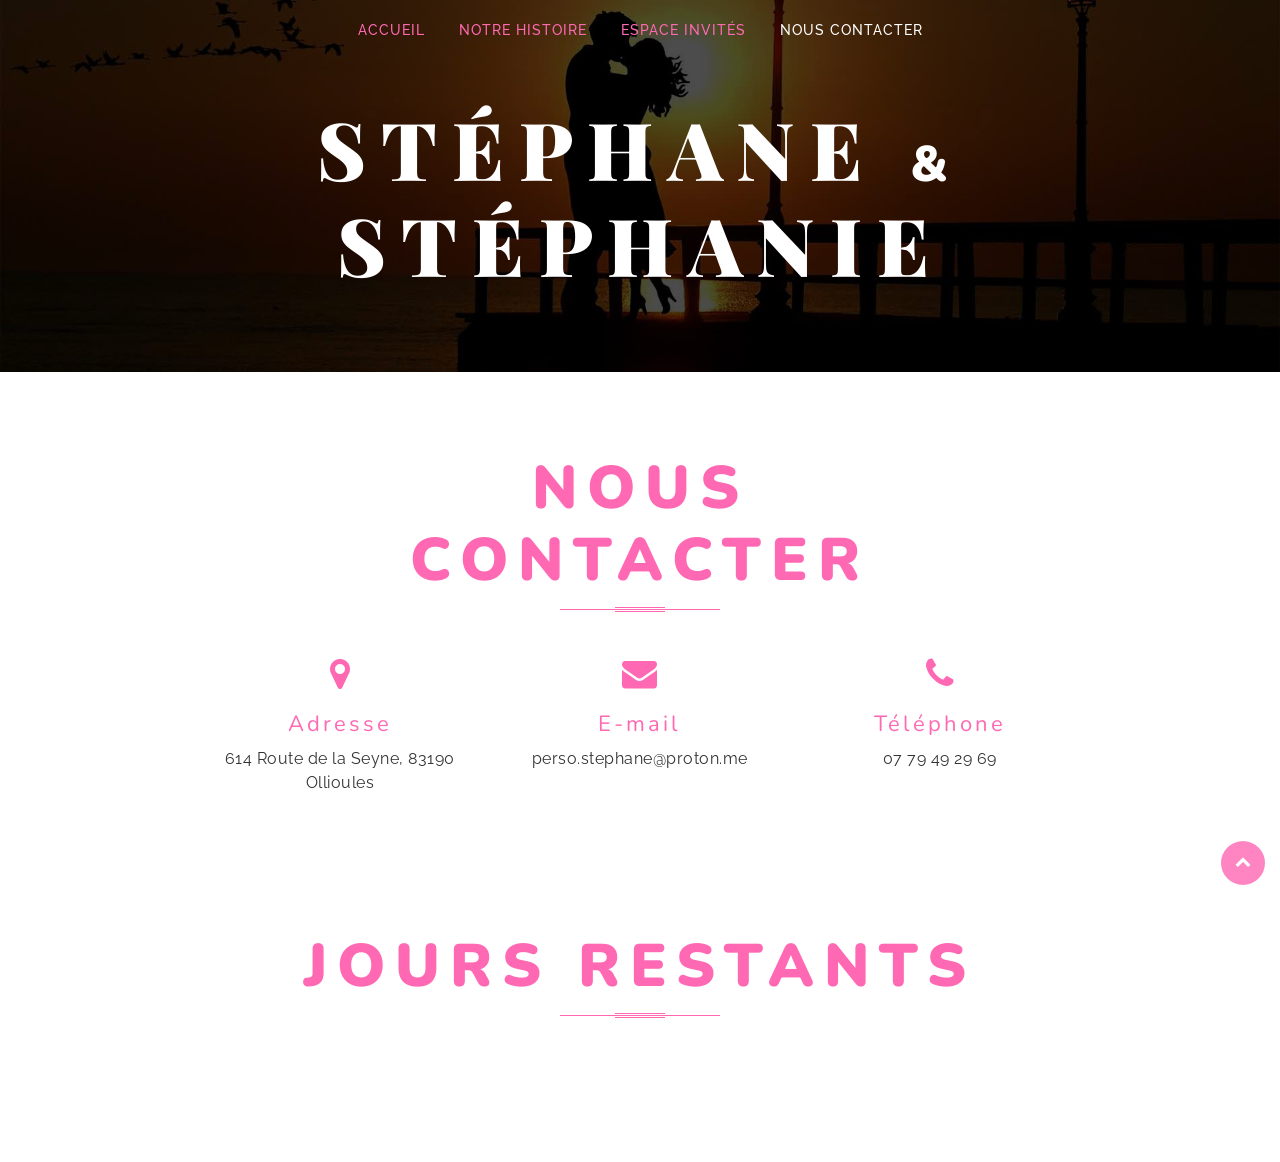
<file: wedding-party/contact.html>
<!DOCTYPE html>
<html lang="fr">
    <head>
        <meta charset="utf-8">
        <title>Mariage de Stéphane &amp; Stéphanie</title>
        <meta content="width=device-width, initial-scale=1.0" name="viewport">
        <meta content="" name="keywords">
        <meta content="" name="description">

        <!-- Favicons -->
        <link href="img/favicon.ico" rel="icon">
        <link href="img/apple-touch-icon.png" rel="apple-touch-icon">

        <!-- Google Fonts -->
        <link href="https://fonts.googleapis.com/css?family=Playfair+Display:900i|Nunito:700,900|Raleway:300,400,500" rel="stylesheet"> 

        <!-- Bootstrap CSS File -->
        <link href="vendor/bootstrap/css/bootstrap.min.css" rel="stylesheet">

        <!-- Libraries CSS Files -->
        <link href="vendor/fullpage/fullpage.min.css" rel="stylesheet">
        <link href="vendor/font-awesome/css/font-awesome.min.css" rel="stylesheet">
        <link href="vendor/animate/animate.min.css" rel="stylesheet">
        <link href="vendor/ionicons/css/ionicons.min.css" rel="stylesheet">
        <link href="vendor/owlcarousel/assets/owl.carousel.min.css" rel="stylesheet">
        <link href="vendor/slick/slick.css" rel="stylesheet">
        <link href="vendor/slick/slick-theme.css" rel="stylesheet">
        <link href="vendor/flipclock/flipclock.css" rel="stylesheet">

        <!-- Main Stylesheet File -->
        <link href="css/style.css" rel="stylesheet">
    </head>

    <body>
        <!-- Header Section Start -->
        <section class="section section-1">
            <header id="header">
                <div class="mobile-menu-btn"><i class="fa fa-bars"></i></div>
                <nav class="main-menu top-menu">
                    <ul>
                        <li><a href="index.html">Accueil</a></li>
                        <li><a href="story.html">Notre Histoire</a></li>
                        <li><a href="login.html">Espace Invités</a></li>
                        <li class="active"><a href="contact.html">Nous Contacter</a></li>
                    </ul>
                </nav>
            </header>
        </section>
        <!-- Header Section End -->

        <!-- Banner Section Start-->
        <section class="banner">
            <div class="container">
                <div class="row">
                    <div class="col-md-12">
                        <div class="row">
                            <div class="col-12">
                                <h1>Stéphane <span>&</span> Stéphanie</h1>
                            </div>
                        </div>
                    </div>
                </div>
            </div>
        </section>
        <!-- Banner Section end -->

        <!-- Contact Section Start -->
        <section id="contact">
            <div class="container">
                <div class="section-header">
                    <h3>Nous Contacter</h3>
                </div>
                <div class="row">
                    <div class="col-md-12">
                        <div class="row contact-info">
                            <div class="col-md-4">
                                <div class="info-item">
                                    <i class="fa fa-map-marker"></i>
                                    <h3>Adresse</h3>
                                    <p>614 Route de la Seyne, 83190 Ollioules</p>
                                </div>
                            </div>
                            <div class="col-md-4">
                                <div class="info-item">
                                    <i class="fa fa-envelope"></i>
                                    <h3>E-mail</h3>
                                    <p>perso.stephane@proton.me</p>
                                </div>
                            </div>
                            <div class="col-md-4">
                                <div class="info-item">
                                    <i class="fa fa-phone"></i>
                                    <h3>Téléphone</h3>
                                    <p>07 79 49 29 69</p>
                                </div>
                            </div>
                        </div>
                    </div>
                    
                </div>
            </div>
        </section>
        <!-- Contact Section end -->

        <!-- CountDown Section Start-->
        <div id="clock" style="padding-bottom: 80px;">
            <div class="container">
                <header class="section-header">
                    <h3>Jours restants</h3>
                </header>
                <div class="row">
                    <div class="col-12">
                        <div class="clock"></div>
                    </div>
                </div>
            </div>
        </div>
        <!-- CountDown Section end -->

        <a href="#" class="back-to-top"><i class="fa fa-chevron-up"></i></a>
        <!-- Uncomment below i you want to use a preloader -->
        <!-- <div id="preloader"></div> -->

        <!-- JavaScript Libraries -->
        <script src="vendor/jquery/jquery.min.js"></script>
        <script src="vendor/jquery/jquery-migrate.min.js"></script>
        <script src="vendor/bootstrap/js/bootstrap.bundle.min.js"></script>
        <script src="vendor/fullpage/fullpage.min.js"></script>
        <script src="vendor/easing/easing.min.js"></script>
        <script src="vendor/superfish/hoverIntent.js"></script>
        <script src="vendor/superfish/superfish.min.js"></script>
        <script src="vendor/waypoints/waypoints.min.js"></script>
        <script src="vendor/owlcarousel/owl.carousel.min.js"></script>
        <script src="vendor/touchSwipe/jquery.touchSwipe.min.js"></script>
        <script src="vendor/slick/slick.min.js"></script>
        <script src="vendor/flipclock/flipclock.min.js"></script>

        <!-- Main Javascript File -->
        <script src="js/main.js"></script>

    </body>
</html>
</file>
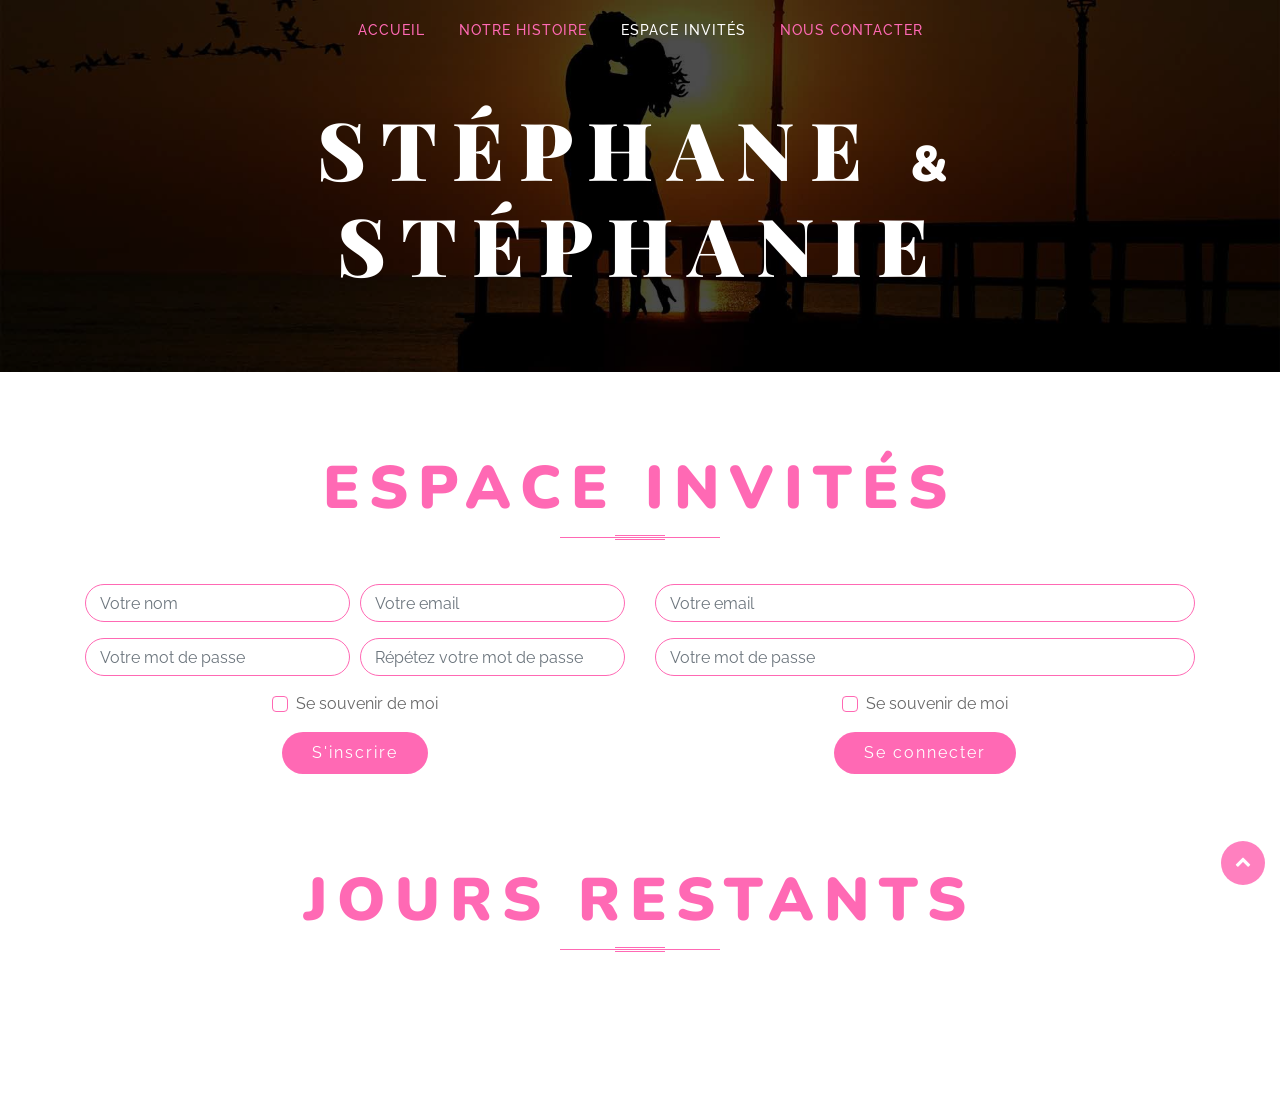
<file: wedding-party/login.html>
<!DOCTYPE html>
<html lang="fr">
    <head>
        <meta charset="utf-8">
        <title>Mariage de Stéphane &amp; Stéphanie</title>
        <meta content="width=device-width, initial-scale=1.0" name="viewport">
        <meta content="" name="keywords">
        <meta content="" name="description">

        <!-- Favicons -->
        <link href="img/favicon.ico" rel="icon">
        <link href="img/apple-touch-icon.png" rel="apple-touch-icon">

        <!-- Google Fonts -->
        <link href="https://fonts.googleapis.com/css?family=Playfair+Display:900i|Nunito:700,900|Raleway:300,400,500" rel="stylesheet"> 

        <!-- Bootstrap CSS File -->
        <link href="vendor/bootstrap/css/bootstrap.min.css" rel="stylesheet">

        <!-- Libraries CSS Files -->
        <link href="vendor/fullpage/fullpage.min.css" rel="stylesheet">
        <link href="vendor/font-awesome/css/font-awesome.min.css" rel="stylesheet">
        <link href="vendor/animate/animate.min.css" rel="stylesheet">
        <link href="vendor/ionicons/css/ionicons.min.css" rel="stylesheet">
        <link href="vendor/owlcarousel/assets/owl.carousel.min.css" rel="stylesheet">
        <link href="vendor/slick/slick.css" rel="stylesheet">
        <link href="vendor/slick/slick-theme.css" rel="stylesheet">
        <link href="vendor/flipclock/flipclock.css" rel="stylesheet">

        <!-- Main Stylesheet File -->
        <link href="css/style.css" rel="stylesheet">
    </head>

    <body>
        <!-- Header Section Start -->
        <section class="section section-1">
            <header id="header">
                <div class="mobile-menu-btn"><i class="fa fa-bars"></i></div>
                <nav class="main-menu top-menu">
                    <ul>
                        <li><a href="index.html">Accueil</a></li>
                        <li><a href="story.html">Notre Histoire</a></li>
                        <li class="active"><a href="login.html">Espace Invités</a></li>
                        <li><a href="contact.html">Nous Contacter</a></li>
                    </ul>
                </nav>
            </header>
        </section>
        <!-- Header Section End -->

        <!-- Banner Section Start-->
        <section class="banner">
            <div class="container">
                <div class="row">
                    <div class="col-md-12">
                        <div class="row">
                            <div class="col-12">
                                <h1>Stéphane <span>&</span> Stéphanie</h1>
                            </div>
                        </div>
                    </div>
                </div>
            </div>
        </section>
        <!-- Banner Section end -->

        <!-- Login Section Start -->
        <section id="login">
            <div class="container">
                <div class="section-header">
                    <h3>Espace Invités</h3>
                </div>
                <div class="row">
                    <div class="col-md-6 form">
                        <form action="" method="post" role="form" class="contactForm">
                            <div class="form-row">
                                <div class="form-group col-md-6">
                                    <input type="text" class="form-control" placeholder="Votre nom" />
                                </div>
                                <div class="form-group col-md-6">
                                    <input type="email" class="form-control" placeholder="Votre email" />
                                </div>
                            </div>
                            <div class="form-row">
                                <div class="form-group col-md-6">
                                    <input type="password" class="form-control" placeholder="Votre mot de passe" />
                                </div>
                                <div class="form-group col-md-6">
                                    <input type="Password" class="form-control" placeholder="Répétez votre mot de passe" />
                                </div>
                            </div>
                            <div class="form-group">
                                <div class="custom-control custom-checkbox">
                                    <input type="checkbox" class="custom-control-input" id="remember1">
                                    <label class="custom-control-label" for="remember1">Se souvenir de moi</label>
                                </div>
                            </div>
                            <div><button type="submit">S'inscrire</button></div>
                        </form>
                    </div>
                    
                    <div class="col-md-6 form">
                        <form action="" method="post" role="form" class="contactForm">
                            <div class="form-group">
                                <input type="email" class="form-control" placeholder="Votre email" />
                            </div>
                            <div class="form-group">
                                <input type="password" class="form-control" placeholder="Votre mot de passe" />
                            </div>
                            <div class="form-group">
                                <div class="custom-control custom-checkbox">
                                    <input type="checkbox" class="custom-control-input" id="remember2">
                                    <label class="custom-control-label" for="remember2">Se souvenir de moi</label>
                                </div>
                            </div>
                            <div><button type="submit">Se connecter</button></div>
                        </form>
                    </div>
                </div>
            </div>
        </section>
        <!-- Login Section end -->

        <!-- CountDown Section Start-->
        <div id="clock" style="padding-bottom: 80px;">
            <div class="container">
                <header class="section-header">
                    <h3>Jours restants</h3>
                </header>
                <div class="row">
                    <div class="col-12">
                        <div class="clock"></div>
                    </div>
                </div>
            </div>
        </div>
        <!-- CountDown Section end -->

        <a href="#" class="back-to-top"><i class="fa fa-chevron-up"></i></a>
        <!-- Uncomment below i you want to use a preloader -->
        <!-- <div id="preloader"></div> -->

        <!-- JavaScript Libraries -->
        <script src="vendor/jquery/jquery.min.js"></script>
        <script src="vendor/jquery/jquery-migrate.min.js"></script>
        <script src="vendor/bootstrap/js/bootstrap.bundle.min.js"></script>
        <script src="vendor/fullpage/fullpage.min.js"></script>
        <script src="vendor/easing/easing.min.js"></script>
        <script src="vendor/superfish/hoverIntent.js"></script>
        <script src="vendor/superfish/superfish.min.js"></script>
        <script src="vendor/waypoints/waypoints.min.js"></script>
        <script src="vendor/owlcarousel/owl.carousel.min.js"></script>
        <script src="vendor/touchSwipe/jquery.touchSwipe.min.js"></script>
        <script src="vendor/slick/slick.min.js"></script>
        <script src="vendor/flipclock/flipclock.min.js"></script>

        <!-- Main Javascript File -->
        <script src="js/main.js"></script>

    </body>
</html>
</file>
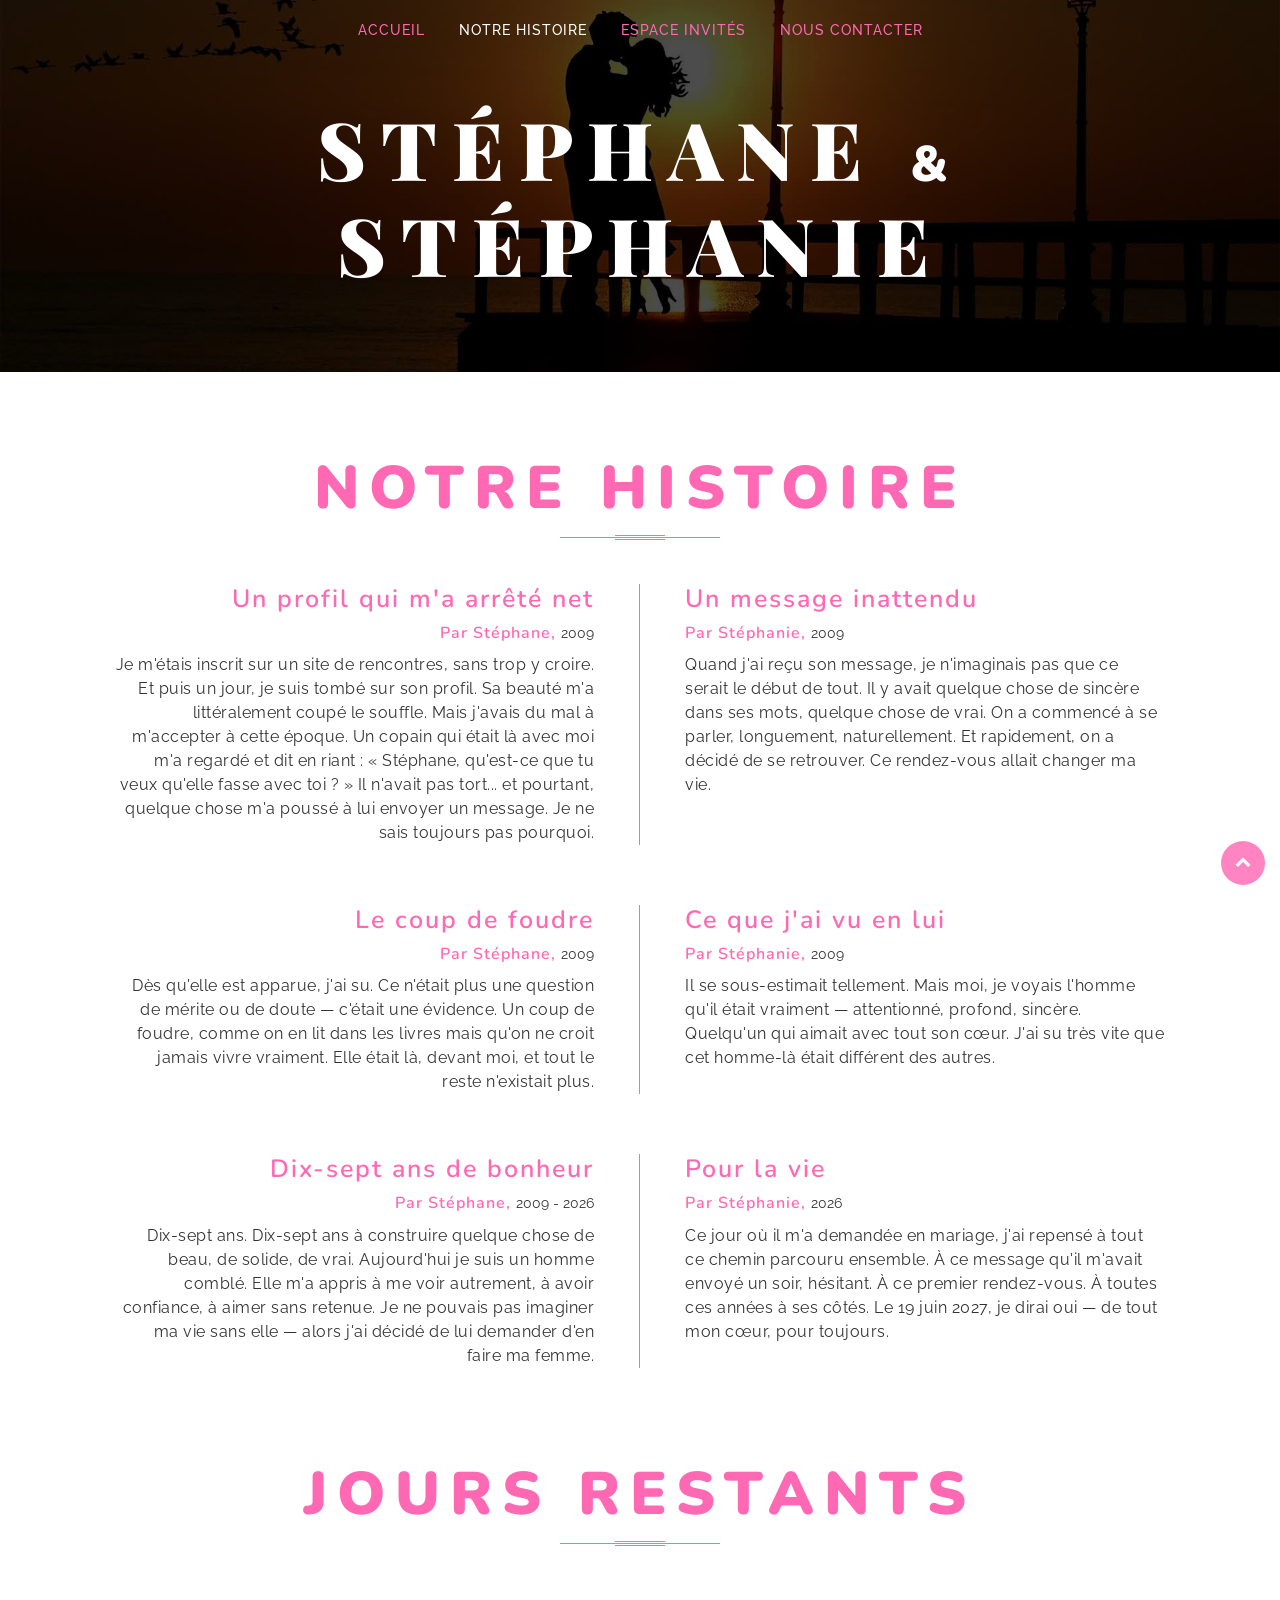
<file: wedding-party/story.html>
<!DOCTYPE html>
<html lang="fr">
    <head>
        <meta charset="utf-8">
        <title>Mariage de Stéphane &amp; Stéphanie</title>
        <meta content="width=device-width, initial-scale=1.0" name="viewport">
        <meta content="" name="keywords">
        <meta content="" name="description">

        <!-- Favicons -->
        <link href="img/favicon.ico" rel="icon">
        <link href="img/apple-touch-icon.png" rel="apple-touch-icon">

        <!-- Google Fonts -->
        <link href="https://fonts.googleapis.com/css?family=Playfair+Display:900i|Nunito:700,900|Raleway:300,400,500" rel="stylesheet"> 

        <!-- Bootstrap CSS File -->
        <link href="vendor/bootstrap/css/bootstrap.min.css" rel="stylesheet">

        <!-- Libraries CSS Files -->
        <link href="vendor/fullpage/fullpage.min.css" rel="stylesheet">
        <link href="vendor/font-awesome/css/font-awesome.min.css" rel="stylesheet">
        <link href="vendor/animate/animate.min.css" rel="stylesheet">
        <link href="vendor/ionicons/css/ionicons.min.css" rel="stylesheet">
        <link href="vendor/owlcarousel/assets/owl.carousel.min.css" rel="stylesheet">
        <link href="vendor/slick/slick.css" rel="stylesheet">
        <link href="vendor/slick/slick-theme.css" rel="stylesheet">
        <link href="vendor/flipclock/flipclock.css" rel="stylesheet">

        <!-- Main Stylesheet File -->
        <link href="css/style.css" rel="stylesheet">
    </head>

    <body>
        <!-- Header Section Start -->
        <section class="section section-1">
            <header id="header">
                <div class="mobile-menu-btn"><i class="fa fa-bars"></i></div>
                <nav class="main-menu top-menu">
                    <ul>
                        <li><a href="index.html">Accueil</a></li>
                        <li class="active"><a href="story.html">Notre Histoire</a></li>
                        <li><a href="login.html">Espace Invités</a></li>
                        <li><a href="contact.html">Nous Contacter</a></li>
                    </ul>
                </nav>
            </header>
        </section>
        <!-- Header Section End -->

        <!-- Banner Section Start-->
        <section class="banner">
            <div class="container">
                <div class="row">
                    <div class="col-md-12">
                        <div class="row">
                            <div class="col-12">
                                <h1>Stéphane <span>&</span> Stéphanie</h1>
                            </div>
                        </div>
                    </div>
                </div>
            </div>
        </section>
        <!-- Banner Section end -->

        <!-- About Section Start-->
        <section id="story-page">
            <div class="container">
                <header class="section-header">
                    <h3>Notre Histoire</h3>
                </header>
                <div class="row">
                    <div class="col-sm-6 story-col">
                        <h4>Un profil qui m'a arrêté net</h4>
                        <h5>Par Stéphane, <span>2009</span></h5>
                        <p>
                            Je m'étais inscrit sur un site de rencontres, sans trop y croire. Et puis un jour, je suis tombé sur son profil. Sa beauté m'a littéralement coupé le souffle. Mais j'avais du mal à m'accepter à cette époque. Un copain qui était là avec moi m'a regardé et dit en riant : « Stéphane, qu'est-ce que tu veux qu'elle fasse avec toi ? » Il n'avait pas tort... et pourtant, quelque chose m'a poussé à lui envoyer un message. Je ne sais toujours pas pourquoi.
                        </p>
                    </div>

                    <div class="col-sm-6 story-col">
                        <h4>Un message inattendu</h4>
                        <h5>Par Stéphanie, <span>2009</span></h5>
                        <p>
                            Quand j'ai reçu son message, je n'imaginais pas que ce serait le début de tout. Il y avait quelque chose de sincère dans ses mots, quelque chose de vrai. On a commencé à se parler, longuement, naturellement. Et rapidement, on a décidé de se retrouver. Ce rendez-vous allait changer ma vie.
                        </p>
                    </div>

                    <div class="col-sm-6 story-col">
                        <h4>Le coup de foudre</h4>
                        <h5>Par Stéphane, <span>2009</span></h5>
                        <p>
                            Dès qu'elle est apparue, j'ai su. Ce n'était plus une question de mérite ou de doute — c'était une évidence. Un coup de foudre, comme on en lit dans les livres mais qu'on ne croit jamais vivre vraiment. Elle était là, devant moi, et tout le reste n'existait plus.
                        </p>
                    </div>

                    <div class="col-sm-6 story-col">
                        <h4>Ce que j'ai vu en lui</h4>
                        <h5>Par Stéphanie, <span>2009</span></h5>
                        <p>
                            Il se sous-estimait tellement. Mais moi, je voyais l'homme qu'il était vraiment — attentionné, profond, sincère. Quelqu'un qui aimait avec tout son cœur. J'ai su très vite que cet homme-là était différent des autres.
                        </p>
                    </div>

                    <div class="col-sm-6 story-col">
                        <h4>Dix-sept ans de bonheur</h4>
                        <h5>Par Stéphane, <span>2009 - 2026</span></h5>
                        <p>
                            Dix-sept ans. Dix-sept ans à construire quelque chose de beau, de solide, de vrai. Aujourd'hui je suis un homme comblé. Elle m'a appris à me voir autrement, à avoir confiance, à aimer sans retenue. Je ne pouvais pas imaginer ma vie sans elle — alors j'ai décidé de lui demander d'en faire ma femme.
                        </p>
                    </div>

                    <div class="col-sm-6 story-col">
                        <h4>Pour la vie</h4>
                        <h5>Par Stéphanie, <span>2026</span></h5>
                        <p>
                            Ce jour où il m'a demandée en mariage, j'ai repensé à tout ce chemin parcouru ensemble. À ce message qu'il m'avait envoyé un soir, hésitant. À ce premier rendez-vous. À toutes ces années à ses côtés. Le 19 juin 2027, je dirai oui — de tout mon cœur, pour toujours.
                        </p>
                    </div>
                </div>
            </div>
        </section>
        <!-- About Section end -->

        <!-- CountDown Section Start-->
        <div id="clock" style="padding-bottom: 80px;">
            <div class="container">
                <header class="section-header">
                    <h3>Jours restants</h3>
                </header>
                <div class="row">
                    <div class="col-12">
                        <div class="clock"></div>
                    </div>
                </div>
            </div>
        </div>
        <!-- CountDown Section end -->

        <a href="#" class="back-to-top"><i class="fa fa-chevron-up"></i></a>
        <!-- Uncomment below i you want to use a preloader -->
        <!-- <div id="preloader"></div> -->

        <!-- JavaScript Libraries -->
        <script src="vendor/jquery/jquery.min.js"></script>
        <script src="vendor/jquery/jquery-migrate.min.js"></script>
        <script src="vendor/bootstrap/js/bootstrap.bundle.min.js"></script>
        <script src="vendor/fullpage/fullpage.min.js"></script>
        <script src="vendor/easing/easing.min.js"></script>
        <script src="vendor/superfish/hoverIntent.js"></script>
        <script src="vendor/superfish/superfish.min.js"></script>
        <script src="vendor/waypoints/waypoints.min.js"></script>
        <script src="vendor/owlcarousel/owl.carousel.min.js"></script>
        <script src="vendor/touchSwipe/jquery.touchSwipe.min.js"></script>
        <script src="vendor/slick/slick.min.js"></script>
        <script src="vendor/flipclock/flipclock.min.js"></script>

        <!-- Main Javascript File -->
        <script src="js/main.js"></script>

    </body>
</html>
</file>
<file: wedding-party/vendor/flipclock/flipclock.css>
/* Get the bourbon mixin from http://bourbon.io */
/* Reset */
.flip-clock-wrapper * {
    -webkit-box-sizing: border-box;
    -moz-box-sizing: border-box;
    -ms-box-sizing: border-box;
    -o-box-sizing: border-box;
    box-sizing: border-box;
    -webkit-backface-visibility: hidden;
    -moz-backface-visibility: hidden;
    -ms-backface-visibility: hidden;
    -o-backface-visibility: hidden;
    backface-visibility: hidden;
}

.flip-clock-wrapper a {
  cursor: pointer;
  text-decoration: none;
  color: #ccc; }

.flip-clock-wrapper a:hover {
  color: #fff; }

.flip-clock-wrapper ul {
  list-style: none; }

.flip-clock-wrapper.clearfix:before,
.flip-clock-wrapper.clearfix:after {
  content: " ";
  display: table; }

.flip-clock-wrapper.clearfix:after {
  clear: both; }

.flip-clock-wrapper.clearfix {
  *zoom: 1; }

/* Main */
.flip-clock-wrapper {
  font: normal 11px "Helvetica Neue", Helvetica, sans-serif;
  -webkit-user-select: none; }

.flip-clock-meridium {
  background: none !important;
  box-shadow: 0 0 0 !important;
  font-size: 36px !important; }

.flip-clock-meridium a { color: #313333; }

.flip-clock-wrapper {
  text-align: center;
  position: relative;
  width: 100%;
  margin: 1em;
}

.flip-clock-wrapper:before,
.flip-clock-wrapper:after {
    content: " "; /* 1 */
    display: table; /* 2 */
}
.flip-clock-wrapper:after {
    clear: both;
}

/* Skeleton */
.flip-clock-wrapper ul {
  position: relative;
  float: left;
  margin: 5px;
  width: 60px;
  height: 90px;
  font-size: 80px;
  font-weight: bold;
  line-height: 87px;
  border-radius: 6px;
  background: #000;
}

.flip-clock-wrapper ul li {
  z-index: 1;
  position: absolute;
  left: 0;
  top: 0;
  width: 100%;
  height: 100%;
  line-height: 87px;
  text-decoration: none !important;
}

.flip-clock-wrapper ul li:first-child {
  z-index: 2; }

.flip-clock-wrapper ul li a {
  display: block;
  height: 100%;
  -webkit-perspective: 200px;
  -moz-perspective: 200px;
  perspective: 200px;
  margin: 0 !important;
  overflow: visible !important;
  cursor: default !important; }

.flip-clock-wrapper ul li a div {
  z-index: 1;
  position: absolute;
  left: 0;
  width: 100%;
  height: 50%;
  font-size: 80px;
  overflow: hidden; 
  outline: 1px solid transparent; }

.flip-clock-wrapper ul li a div .shadow {
  position: absolute;
  width: 100%;
  height: 100%;
  z-index: 2; }

.flip-clock-wrapper ul li a div.up {
  -webkit-transform-origin: 50% 100%;
  -moz-transform-origin: 50% 100%;
  -ms-transform-origin: 50% 100%;
  -o-transform-origin: 50% 100%;
  transform-origin: 50% 100%;
  top: 0; }

.flip-clock-wrapper ul li a div.up:after {
  content: "";
  position: absolute;
  top: 44px;
  left: 0;
  z-index: 5;
  width: 100%;
  height: 3px;
  background-color: #000;
  background-color: rgba(0, 0, 0, 0.4); }

.flip-clock-wrapper ul li a div.down {
  -webkit-transform-origin: 50% 0;
  -moz-transform-origin: 50% 0;
  -ms-transform-origin: 50% 0;
  -o-transform-origin: 50% 0;
  transform-origin: 50% 0;
  bottom: 0;
  border-bottom-left-radius: 6px;
  border-bottom-right-radius: 6px;
}

.flip-clock-wrapper ul li a div div.inn {
  position: absolute;
  left: 0;
  z-index: 1;
  width: 100%;
  height: 200%;
  color: #ccc;
  text-shadow: 0 1px 2px #000;
  text-align: center;
  background-color: #333;
  border-radius: 6px;
  font-size: 70px; }

.flip-clock-wrapper ul li a div.up div.inn {
  top: 0; }

.flip-clock-wrapper ul li a div.down div.inn {
  bottom: 0; }

/* PLAY */
.flip-clock-wrapper ul.play li.flip-clock-before {
  z-index: 3; }

.flip-clock-wrapper .flip {   box-shadow: 0 2px 5px rgba(0, 0, 0, 0.7); }

.flip-clock-wrapper ul.play li.flip-clock-active {
  -webkit-animation: asd 0.01s 0.49s linear both;
  -moz-animation: asd 0.01s 0.49s linear both;
  animation: asd 0.01s 0.49s linear both;
  z-index: 5; }

.flip-clock-divider {
  float: left;
  display: inline-block;
  position: relative;
  width: 20px;
  height: 100px; }

.flip-clock-divider:first-child {
  width: 0; }

.flip-clock-dot {
  display: block;
  background: #323434;
  width: 10px;
  height: 10px;
  position: absolute;
  border-radius: 50%;
  box-shadow: 0 0 5px rgba(0, 0, 0, 0.5);
  left: 5px; }

.flip-clock-divider .flip-clock-label {
  position: absolute;
  top: -1.5em;
  right: -86px;
  color: black;
  text-shadow: none; }

.flip-clock-divider.minutes .flip-clock-label {
  right: -88px; }

.flip-clock-divider.seconds .flip-clock-label {
  right: -91px; }

.flip-clock-dot.top {
  top: 30px; }

.flip-clock-dot.bottom {
  bottom: 30px; }

@-webkit-keyframes asd {
  0% {
    z-index: 2; }

  100% {
    z-index: 4; } }

@-moz-keyframes asd {
  0% {
    z-index: 2; }

  100% {
    z-index: 4; } }

@-o-keyframes asd {
  0% {
    z-index: 2; }

  100% {
    z-index: 4; } }

@keyframes asd {
  0% {
    z-index: 2; }

  100% {
    z-index: 4; } }

.flip-clock-wrapper ul.play li.flip-clock-active .down {
  z-index: 2;
  -webkit-animation: turn 0.5s 0.5s linear both;
  -moz-animation: turn 0.5s 0.5s linear both;
  animation: turn 0.5s 0.5s linear both; }

@-webkit-keyframes turn {
  0% {
    -webkit-transform: rotateX(90deg); }

  100% {
    -webkit-transform: rotateX(0deg); } }

@-moz-keyframes turn {
  0% {
    -moz-transform: rotateX(90deg); }

  100% {
    -moz-transform: rotateX(0deg); } }

@-o-keyframes turn {
  0% {
    -o-transform: rotateX(90deg); }

  100% {
    -o-transform: rotateX(0deg); } }

@keyframes turn {
  0% {
    transform: rotateX(90deg); }

  100% {
    transform: rotateX(0deg); } }

.flip-clock-wrapper ul.play li.flip-clock-before .up {
  z-index: 2;
  -webkit-animation: turn2 0.5s linear both;
  -moz-animation: turn2 0.5s linear both;
  animation: turn2 0.5s linear both; }

@-webkit-keyframes turn2 {
  0% {
    -webkit-transform: rotateX(0deg); }

  100% {
    -webkit-transform: rotateX(-90deg); } }

@-moz-keyframes turn2 {
  0% {
    -moz-transform: rotateX(0deg); }

  100% {
    -moz-transform: rotateX(-90deg); } }

@-o-keyframes turn2 {
  0% {
    -o-transform: rotateX(0deg); }

  100% {
    -o-transform: rotateX(-90deg); } }

@keyframes turn2 {
  0% {
    transform: rotateX(0deg); }

  100% {
    transform: rotateX(-90deg); } }

.flip-clock-wrapper ul li.flip-clock-active {
  z-index: 3; }

/* SHADOW */
.flip-clock-wrapper ul.play li.flip-clock-before .up .shadow {
  background: -moz-linear-gradient(top, rgba(0, 0, 0, 0.1) 0%, black 100%);
  background: -webkit-gradient(linear, left top, left bottom, color-stop(0%, rgba(0, 0, 0, 0.1)), color-stop(100%, black));
  background: linear, top, rgba(0, 0, 0, 0.1) 0%, black 100%;
  background: -o-linear-gradient(top, rgba(0, 0, 0, 0.1) 0%, black 100%);
  background: -ms-linear-gradient(top, rgba(0, 0, 0, 0.1) 0%, black 100%);
  background: linear, to bottom, rgba(0, 0, 0, 0.1) 0%, black 100%;
  -webkit-animation: show 0.5s linear both;
  -moz-animation: show 0.5s linear both;
  animation: show 0.5s linear both; }

.flip-clock-wrapper ul.play li.flip-clock-active .up .shadow {
  background: -moz-linear-gradient(top, rgba(0, 0, 0, 0.1) 0%, black 100%);
  background: -webkit-gradient(linear, left top, left bottom, color-stop(0%, rgba(0, 0, 0, 0.1)), color-stop(100%, black));
  background: linear, top, rgba(0, 0, 0, 0.1) 0%, black 100%;
  background: -o-linear-gradient(top, rgba(0, 0, 0, 0.1) 0%, black 100%);
  background: -ms-linear-gradient(top, rgba(0, 0, 0, 0.1) 0%, black 100%);
  background: linear, to bottom, rgba(0, 0, 0, 0.1) 0%, black 100%;
  -webkit-animation: hide 0.5s 0.3s linear both;
  -moz-animation: hide 0.5s 0.3s linear both;
  animation: hide 0.5s 0.3s linear both; }

/*DOWN*/
.flip-clock-wrapper ul.play li.flip-clock-before .down .shadow {
  background: -moz-linear-gradient(top, black 0%, rgba(0, 0, 0, 0.1) 100%);
  background: -webkit-gradient(linear, left top, left bottom, color-stop(0%, black), color-stop(100%, rgba(0, 0, 0, 0.1)));
  background: linear, top, black 0%, rgba(0, 0, 0, 0.1) 100%;
  background: -o-linear-gradient(top, black 0%, rgba(0, 0, 0, 0.1) 100%);
  background: -ms-linear-gradient(top, black 0%, rgba(0, 0, 0, 0.1) 100%);
  background: linear, to bottom, black 0%, rgba(0, 0, 0, 0.1) 100%;
  -webkit-animation: show 0.5s linear both;
  -moz-animation: show 0.5s linear both;
  animation: show 0.5s linear both; }

.flip-clock-wrapper ul.play li.flip-clock-active .down .shadow {
  background: -moz-linear-gradient(top, black 0%, rgba(0, 0, 0, 0.1) 100%);
  background: -webkit-gradient(linear, left top, left bottom, color-stop(0%, black), color-stop(100%, rgba(0, 0, 0, 0.1)));
  background: linear, top, black 0%, rgba(0, 0, 0, 0.1) 100%;
  background: -o-linear-gradient(top, black 0%, rgba(0, 0, 0, 0.1) 100%);
  background: -ms-linear-gradient(top, black 0%, rgba(0, 0, 0, 0.1) 100%);
  background: linear, to bottom, black 0%, rgba(0, 0, 0, 0.1) 100%;
  -webkit-animation: hide 0.5s 0.3s linear both;
  -moz-animation: hide 0.5s 0.3s linear both;
  animation: hide 0.5s 0.2s linear both; }

@-webkit-keyframes show {
  0% {
    opacity: 0; }

  100% {
    opacity: 1; } }

@-moz-keyframes show {
  0% {
    opacity: 0; }

  100% {
    opacity: 1; } }

@-o-keyframes show {
  0% {
    opacity: 0; }

  100% {
    opacity: 1; } }

@keyframes show {
  0% {
    opacity: 0; }

  100% {
    opacity: 1; } }

@-webkit-keyframes hide {
  0% {
    opacity: 1; }

  100% {
    opacity: 0; } }

@-moz-keyframes hide {
  0% {
    opacity: 1; }

  100% {
    opacity: 0; } }

@-o-keyframes hide {
  0% {
    opacity: 1; }

  100% {
    opacity: 0; } }

@keyframes hide {
  0% {
    opacity: 1; }

  100% {
    opacity: 0; } }
</file>
<file: wedding-party/css/style.css>
/* ================================================= */
/* ------------------ General CSS ------------------ */
/* ================================================= */

body {
    color: #333333;
    font-family: 'Raleway', sans-serif;
    font-weight: 400;
    background: #fff;
}

a {
    color: #FF69B4;
    transition: 0.5s;
}

a:hover,
a:active,
a:focus {
    color: #FF69B4;
    outline: none;
    text-decoration: none;
}

p {
    padding: 0;
    margin: 0 0 30px 0;
    letter-spacing: .5px;
}

h1,
h2,
h3 {
    font-family: 'Nunito', sans-serif;
    font-weight: 900;
    color: #FF69B4;
    margin: 0 0 20px 0;
    padding: 0;
}

h4,
h5,
h6 {
    font-family: 'Nunito', sans-serif;
    font-weight: 600;
    color: #FF69B4;
    margin: 0 0 10px 0;
    padding: 0;
}

.back-to-top {
    position: fixed;
    display: none;
    background: #FF69B4;
    border-radius: 30px;
    color: #fff;
    width: 44px;
    height: 44px;
    text-align: center;
    line-height: 1;
    font-size: 16px;
    right: 15px;
    bottom: 15px;
    transition: background 0.5s;
    z-index: 11;
}

.back-to-top i {
    padding-top: 12px;
    color: #fff;
}

#fp-nav ul li a span {
    background: #FF69B4;
}

#fp-nav ul li .fp-tooltip {
    color: #FF69B4;
    margin-top: 0;
    font-size: 12px;
}

/* ================================================= */
/* ---------------- Nav Header CSS ----------------- */
/* ================================================= */

#header {
    position: absolute;
    height: 60px;
    width: 100%;
    z-index: 2;
}

.main-menu {
    padding: 0 15px;
    width: 100%;
    text-align: center;
}

.main-menu ul {
    list-style-type: none;
    padding: 0;
    margin: 0;
}

.main-menu ul li {
    display: inline-block;
}

.main-menu ul li:hover a,
.main-menu ul li.active a {
    color: #ffffff;
}

.main-menu ul li a {
    color: #FF69B4;
    text-decoration: none;
    text-transform: uppercase;
    font-size: 14px;
    font-weight: 500;
    letter-spacing: 1px;
    padding: 0 15px;
    line-height: 60px;
    display: block;
    transition: color .25s ease, background-color .25s ease;
}
.mobile-menu-btn {
    color: #FF69B4;
    text-align: center;
    font-size: 30px;
    line-height: 57px;
    display: none;
    white-space: nowrap;
}

.mobile-menu-btn i {
    cursor: pointer;
}

.mobile-menu {
    padding-top: 60px;
    padding-bottom: 15px;
    display: none;
    background: #222222;
    border-top: #343434;
}

.mobile-menu .top-menu {
    display: block;
}

.mobile-menu .top-menu ul {
    padding: 0;
}

.mobile-menu .top-menu ul li {
    display: block;
    text-align: center;
}

.mobile-menu .top-menu ul li a {
    padding: 0;
    line-height: 40px;
}

.mobile-menu .top-menu ul li a:hover {
    text-decoration: none;
}

@media (max-width: 767.98px) {
    .main-menu {
        display: none;
    }

    .mobile-menu-btn {
        display: block;
    }
}

/* ================================================= */
/* ----------------- Intro Section ----------------- */
/* ================================================= */

#intro {
    display: table;
    width: 100%;
    height: 100vh;
    background: #000;
}

#intro .carousel-item {
    width: 100%;
    height: 100vh;
    background-size: cover;
    background-position: center;
    background-repeat: no-repeat;
}

#intro .carousel-item::before {
    content: '';
    background-color: rgba(0, 0, 0, 0.5);
    position: absolute;
    height: 100%;
    width: 100%;
    top: 0;
    right: 0;
    left: 0;
    bottom: 0;
}

#intro .carousel-container {
    display: -webkit-box;
    display: -webkit-flex;
    display: -ms-flexbox;
    display: flex;
    -webkit-box-pack: center;
    -webkit-justify-content: center;
    -ms-flex-pack: center;
    justify-content: center;
    -webkit-box-align: center;
    -webkit-align-items: center;
    -ms-flex-align: center;
    align-items: center;
    position: absolute;
    bottom: 0;
    top: 0;
    left: 0;
    right: 0;
}

#intro .carousel-background img {
    max-width: 100%;
}

#intro .carousel-content {
    text-align: center;
}

#intro h1 {
    font-family: 'Playfair Display', serif;
    color: #fff;
    margin-bottom: 20px;
    font-size: 100px;
    font-weight: 900;
    letter-spacing: 15px;
    text-transform: uppercase;
}

#intro h2 {
    color: #fff;
    margin-bottom: 0;
    font-size: 50px;
    line-height: 30px;
    letter-spacing: 1px;
}

#intro p {
    width: 100%;
    margin: 15px auto 0 auto;
    color: #fff;
    font-size: 25px;
    letter-spacing: 1px;
}

#intro h4 {
    color: #fff;
    margin-bottom: 40px;
    font-size: 30px;
    font-weight: 700;
    letter-spacing: 5px;
}

@media (max-width: 767.98px) {
    #intro h1 {
        margin-bottom: 15px;
        font-size: 70px;
        font-weight: 700;
        letter-spacing: 10px;
    }

    #intro h2 {
        font-size: 40px;
    }

    #intro p {
        font-size: 22px;
    }

    #intro h4 {
        margin-bottom: 25px;
        font-size: 25px;
    }
}

@media (max-width: 575.98px) {
    #intro h1 {
        margin-bottom: 10px;
        font-size: 50px;
        font-weight: 500;
        letter-spacing: 5px;
    }

    #intro h2 {
        font-size: 30px;
    }

    #intro p {
        font-size: 18px;
    }

    #intro h4 {
        margin-bottom: 20px;
        font-size: 20px;
    }
}

#intro .carousel-fade {
    overflow: hidden;
}

#intro .carousel-fade .carousel-inner .carousel-item {
    transition-property: opacity;
}

#intro .carousel-fade .carousel-inner .carousel-item,
#intro .carousel-fade .carousel-inner .active.carousel-item-left,
#intro .carousel-fade .carousel-inner .active.carousel-item-right {
    opacity: 0;
}

#intro .carousel-fade .carousel-inner .active,
#intro .carousel-fade .carousel-inner .carousel-item-next.carousel-item-left,
#intro .carousel-fade .carousel-inner .carousel-item-prev.carousel-item-right {
    opacity: 1;
    transition: 0.5s;
}

#intro .carousel-fade .carousel-inner .carousel-item-next,
#intro .carousel-fade .carousel-inner .carousel-item-prev,
#intro .carousel-fade .carousel-inner .active.carousel-item-left,
#intro .carousel-fade .carousel-inner .active.carousel-item-right {
    left: 0;
    -webkit-transform: translate3d(0, 0, 0);
    transform: translate3d(0, 0, 0);
}

#intro .carousel-control-prev,
#intro .carousel-control-next {
    width: 10%;
}

#intro .carousel-control-next-icon,
#intro .carousel-control-prev-icon {
    width: 50px;
    height: 50px;
    padding: 9px;
    background: #FF69B4;
    font-size: 32px;
    line-height: 1;
    border-radius: 30px;
}

#intro .carousel-indicators li {
    cursor: pointer;
}

#intro .btn-get-started {
    display: inline-block;
    padding: 8px 30px;
    margin: 10px;
    font-weight: 400;
    font-size: 16px;
    letter-spacing: 2px;
    transition: 0.5s;
    color: #ffffff;
    background: #FF69B4;
    border-radius: 30px;
}

#intro .btn-get-started:hover {
    background: #ffffff;
    color: #FF69B4;
}

/* ================================================= */
/* ---------------- Banner Section ----------------- */
/* ================================================= */

.banner {
    background: url("../img/page-bg.jpg") center top no-repeat;
    background-size: cover;
    padding: 100px 0 80px 0;
    position: relative;
    text-align: center;
}

.banner::before {
    content: '';
    position: absolute;
    left: 0;
    right: 0;
    top: 0;
    bottom: 0;
    background: rgba(000, 000, 000, 0.7);
}

.banner .container {
    position: relative;
    z-index: 9;
}

.banner h1 {
    font-family: 'Playfair Display', serif;
    color: #fff;
    margin-bottom: 0;
    font-size: 80px;
    font-weight: 900;
    letter-spacing: 15px;
    text-transform: uppercase;
}

.banner span {
    font-family: 'Nunito', sans-serif;
    font-size: 50px;
}

@media (max-width: 991.98px) {
    .banner h1 {
        font-size: 65px;
        font-weight: 700;
        letter-spacing: 10px;
    }

    .banner span {
        font-size: 40px;
    }
}

@media (max-width: 767.98px) {
    .banner h1 {
        font-size: 50px;
        font-weight: 700;
        letter-spacing: 10px;
    }

    .banner span {
        font-size: 30px;
    }
}

@media (max-width: 575.98px) {
    .banner h1 {
        font-size: 35px;
        font-weight: 500;
        letter-spacing: 5px;
    }

    .banner span {
        font-size: 20px;
    }
}


/* ================================================= */
/* -------------------- Section -------------------- */
/* ================================================= */

.section-2 {
    background: -webkit-gradient(linear, left top, right top, from(rgba(256, 256, 256, 0.85)), to(rgba(256, 256, 256, 0.85))), url("../img/section-2.jpg");
    background: linear-gradient(90deg, rgba(256, 256, 256, 0.85) 0%, rgba(256, 256, 256, 0.85) 100%), url("../img/section-2.jpg");
    background-position: center center;
    background-repeat: no-repeat;
    background-size: cover;
}

.section-3 {
    background: -webkit-gradient(linear, left top, right top, from(rgba(256, 256, 256, 0.85)), to(rgba(256, 256, 256, 0.85))), url("../img/section-2.jpg");
    background: linear-gradient(90deg, rgba(256, 256, 256, 0.85) 0%, rgba(256, 256, 256, 0.85) 100%), url("../img/section-3.jpg");
    background-position: center center;
    background-repeat: no-repeat;
    background-size: cover;
}


.section-4 {
    background: -webkit-gradient(linear, left top, right top, from(rgba(256, 256, 256, 0.85)), to(rgba(256, 256, 256, 0.85))), url("../img/section-2.jpg");
    background: linear-gradient(90deg, rgba(256, 256, 256, 0.85) 0%, rgba(256, 256, 256, 0.85) 100%), url("../img/section-4.jpg");
    background-position: center center;
    background-repeat: no-repeat;
    background-size: cover;
}


.section-5 {
    background: -webkit-gradient(linear, left top, right top, from(rgba(256, 256, 256, 0.85)), to(rgba(256, 256, 256, 0.85))), url("../img/section-2.jpg");
    background: linear-gradient(90deg, rgba(256, 256, 256, 0.85) 0%, rgba(256, 256, 256, 0.85) 100%), url("../img/section-5.jpg");
    background-position: center center;
    background-repeat: no-repeat;
    background-size: cover;
}


.section-6 {
    background: -webkit-gradient(linear, left top, right top, from(rgba(256, 256, 256, 0.85)), to(rgba(256, 256, 256, 0.85))), url("../img/section-2.jpg");
    background: linear-gradient(90deg, rgba(256, 256, 256, 0.85) 0%, rgba(256, 256, 256, 0.85) 100%), url("../img/section-6.jpg");
    background-position: center center;
    background-repeat: no-repeat;
    background-size: cover;
}

.section-7 {
    background: -webkit-gradient(linear, left top, right top, from(rgba(256, 256, 256, 0.85)), to(rgba(256, 256, 256, 0.85))), url("../img/section-2.jpg");
    background: linear-gradient(90deg, rgba(256, 256, 256, 0.85) 0%, rgba(256, 256, 256, 0.85) 100%), url("../img/section-7.jpg");
    background-position: center center;
    background-repeat: no-repeat;
    background-size: cover;
}

.section-8 {
    background: -webkit-gradient(linear, left top, right top, from(rgba(256, 256, 256, 0.85)), to(rgba(256, 256, 256, 0.85))), url("../img/section-2.jpg");
    background: linear-gradient(90deg, rgba(256, 256, 256, 0.85) 0%, rgba(256, 256, 256, 0.85) 100%), url("../img/section-8.jpg");
    background-position: center center;
    background-repeat: no-repeat;
    background-size: cover;
}

.section-header {
    position: relative;
    margin: 0 auto;
    max-width: 700px;
    text-align: center;
}

.section-header h3 {
    font-size: 60px;
    color: #FF69B4;
    text-transform: uppercase;
    text-align: center;
    letter-spacing: 10px;
    padding-bottom: 15px;
    margin-bottom: 45px;
}

.section-header h3::before {
    content: '';
    position: absolute;
    display: block;
    width: 160px;
    height: 1px;
    background: #FF69B4;
    bottom: 1px;
    left: calc(50% - 80px);
}

.section-header h3::after {
    content: '';
    position: absolute;
    display: block;
    width: 50px;
    height: 5px;
    border-top: 1px solid #FF69B4;
    border-bottom: 1px solid #FF69B4;
    border-left: transparent;
    bottom: -1px;
    left: calc(50% - 25px);
}

@media (max-width: 767.98px) {
    .section-header h3 {
        font-size: 45px;
        padding-bottom: 12px;
        margin-bottom: 35px;
    }
}

@media (max-width: 575.98px) {
    .section-header h3 {
        font-size: 30px;
        padding-bottom: 10px;
        margin-bottom: 25px;
    }
}

/* ================================================= */
/* ---------------- Story Section ------------------ */
/* ================================================= */

#story {
    position: relative;
    padding: 0;
    text-align: center;
}

#story .container {
    max-width: 600px;
}

#story h4 {
    margin-bottom: 15px;
    letter-spacing: 2px;
}

#story a {
    display: inline-block;
    padding: 8px 30px;
    border-radius: 30px;
    color: #ffffff;
    font-size: 16px;
    font-weight: 400;
    letter-spacing: 2px;
    background: #FF69B4;
}

#story a:hover {
    color: #FF69B4;
    background: #222222;
}

#story-page {
    position: relative;
    padding: 80px 0 30px 0;
}

#story-page .story-col {
    padding: 0 45px;
    margin-bottom: 60px;
}

#story-page .story-col:nth-child(odd) {
    text-align: right;
    border-right: 1px solid #FF69B4;
}

@media (max-width: 767.98px) {
    #story-page .story-col {
        padding: 0 15px;
        margin-bottom: 45px;
    }
}

@media (max-width: 575.98px) {
    #story-page .story-col,
    #story-page .story-col:nth-child(odd) {
        text-align: center;
        border-right: none
    }
}

#story-page h4 {
    font-size: 25px;
    letter-spacing: 2px;
}

#story-page h5 {
    font-size: 16px;
    letter-spacing: 1px;
}

#story-page h5 span {
    font-family: 'Raleway', sans-serif;
    font-size: 14px;
    letter-spacing: 0;
    font-weight: 400;
    color: #333333;
}

#story-page .story-col p:last-child {
    margin-bottom: 0;
}

/* ================================================= */
/* ----------------- Gallery Style ----------------- */
/* ================================================= */

#gallery {
    position: relative;
    padding: 0;
    text-align: center;
}

#gallery .container {
    max-width: 600px;
}

#gallery .gallery {
    max-width: 500px;
    margin: 0 auto;
}

#gallery .gallery-nav {
    max-width: 300px;
    margin: 0 auto;
}

#gallery .gallery img {
    margin: 5px;
    width: calc(100% - 10px);
    border-radius: 200px;
    box-shadow: 0 0 0 0px #fff inset, 0 0 5px 0 rgba(000, 000, 000, 0.5);
}

#gallery .gallery-nav img {
    width: 100%;
    border-radius: 30px;
}

#gallery .gallery-nav .slick-track {
    padding: 20px 0;
}

#gallery .gallery-nav .slick-center img {
    box-shadow: 0 0 0 0px #fff inset, 0 0 5px 0 rgba(000, 000, 000, 0.5);
    -ms-transform: scale(1.5);
    -webkit-transform: scale(1.5);
    transform: scale(1.5);
}

/* ================================================= */
/* ---------------- Party Section ------------------ */
/* ================================================= */

#party {
    position: relative;
    padding: 0;
    text-align: center;
}

#party .container {
    max-width: 700px;
}

#party .col-6 {
    padding: 0 60px;
}

@media (max-width: 767.98px) {
    #party .col-6 {
        padding: 0 30px;
    }
}

@media (max-width: 575.98px) {
    #party .col-6 {
        padding: 0 15px;
    }
}

#party .text-right {
    border-right: 1px solid #FF69B4;
}

#party h4 {
    letter-spacing: 2px;
}

#party p {
    margin-bottom: 0;
}

#party a {
    display: inline-block;
    padding: 8px 30px;
    border-radius: 30px;
    color: #ffffff;
    font-size: 16px;
    font-weight: 400;
    letter-spacing: 2px;
    background: #FF69B4;
    margin-top: 45px;
}

#party a:hover {
    color: #FF69B4;
    background: #222222;
}

/* ================================================= */
/* ---------------- Place Section ------------------ */
/* ================================================= */

#place {
    position: relative;
    padding: 0;
    text-align: center;
}

#place .container {
    max-width: 900px;
}

#place .col-6 {
    padding: 0 60px;
}

@media (max-width: 767.98px) {
    #place .col-6 {
        padding: 0 30px;
    }
}

@media (max-width: 575.98px) {
    #place .col-6 {
        padding: 0 15px;
    }
}

#place .text-right {
    border-right: 1px solid #FF69B4;
}

#place h4 {
    letter-spacing: 2px;
}

#place p {
    margin-bottom: 0;
}

#place a {
    display: inline-block;
    padding: 8px 30px;
    border-radius: 30px;
    color: #ffffff;
    font-size: 16px;
    font-weight: 400;
    letter-spacing: 2px;
    background: #FF69B4;
    margin-top: 45px;
}

#place a:hover {
    color: #FF69B4;
    background: #222222;
}

/* ================================================= */
/* --------------- Registry Section ---------------- */
/* ================================================= */

#registry {
    position: relative;
    padding: 0;
    text-align: center;
}

#registry .container {
    max-width: 700px;
}

#registry h4 {
    margin-bottom: 25px;
    letter-spacing: 2px;
}

#registry .form-control {
    border-radius: 30px;
    border-color: #FF69B4;
    box-shadow: none;
}

#registry .form-control:focus {
    border-color: #222222;
}

#registry button {
    display: inline-block;
    padding: 8px 30px;
    border-radius: 30px;
    color: #ffffff;
    font-size: 16px;
    font-weight: 400;
    letter-spacing: 2px;
    background: #FF69B4;
    border: none;
    cursor: pointer;
}

#registry button:hover {
    color: #FF69B4;
    background: #222222;
}

/* ================================================= */
/* ----------------- RSVP Section ------------------ */
/* ================================================= */

#rsvp {
    position: relative;
    padding: 0;
    text-align: center;
}

#rsvp .container {
    max-width: 700px;
}

#rsvp h4 {
    margin-bottom: 25px;
    letter-spacing: 2px;
}

#rsvp .form-control {
    border-radius: 30px;
    border-color: #FF69B4;
    box-shadow: none;
}

#rsvp .form-control:focus {
    border-color: #222222;
}

#rsvp button {
    display: inline-block;
    padding: 8px 30px;
    border-radius: 30px;
    color: #ffffff;
    font-size: 16px;
    font-weight: 400;
    letter-spacing: 2px;
    background: #FF69B4;
    border: none;
    cursor: pointer;
}

#rsvp button:hover {
    color: #FF69B4;
    background: #222222;
}

/* ================================================= */
/* -------------- CountDown Section ---------------- */
/* ================================================= */

#clock {
    position: relative;
    padding: 0;
    text-align: center;
}

#clock .section-header h3 {
    margin-bottom: 65px;
}

@media (max-width: 767.98px) {
    #clock .clock {
        position: relative;
        zoom: .7;
        transform: scale(.64);
        -ms-transform: scale(.64);
        -webkit-transform: scale(.64);
        -o-transform: scale(.64);
        -moz-transform: scale(.64);
    }
}

@media (max-width: 575.98px) {
    #clock .clock {
        position: relative;
        zoom: .5;
        transform: scale(.44);
        -ms-transform: scale(.44);
        -webkit-transform: scale(.44);
        -o-transform: scale(.44);
        -moz-transform: scale(.44);
    }
}

#clock .flip-clock-wrapper {
	display: flex;
	align-items: center;
	justify-content: center;
}

#clock .flip-clock-label {
    top: -35px;
    color: #FF69B4;
    font-size: 25px;
}

#clock .flip-clock-divider.days .flip-clock-label {
  right: -100px; 
}

#clock .flip-clock-divider.hours .flip-clock-label {
  right: -105px; 
}

#clock .flip-clock-divider.minutes .flip-clock-label {
  right: -115px; 
}

#clock .flip-clock-divider.seconds .flip-clock-label {
  right: -118px; 
}

#clock .flip-clock-dot {
    background: #FF69B4;
}

.flip-clock-wrapper ul li a div div.inn {
    color: #ffffff;
    background: #FF69B4;
}

/* ================================================= */
/* ------------------ Login Style ------------------ */
/* ================================================= */

#login {
    position: relative;
    padding: 80px 0 90px 0;
    text-align: center;
}

#login .form {
    background: #fff;
    color: #666666;
    font-weight: 400;
}

@media (max-width: 767.98px) {
    #login .form:first-child {
        margin-bottom: 60px;
    }
}

#login .form input {
    padding: 10px 14px;
    border-radius: 30px;
    border-color: #FF69B4;
    box-shadow: none;
    font-size: 16px;
}

#login .form input:focus {
    border-color: #222222;
}

#login .form button[type="submit"] {
    display: inline-block;
    border: none;
    border-radius: 30px;
    background: #FF69B4;
    padding: 9px 30px;
    color: #ffffff;
    letter-spacing: 2px;
    transition: 0.4s;
    cursor: pointer;
}

#login .form button[type="submit"]:hover {
    background: #222222;
    color: #FF69B4;
}

.custom-control-label:before{
    background: #ffffff;
    border: 1px solid #FF69B4;
}

.custom-radio .custom-control-input:checked~.custom-control-label::before,
.custom-checkbox .custom-control-input:checked~.custom-control-label::before {
    background: #222222;
    border: 1px solid #222222;
}

.custom-radio .custom-control-input:focus~.custom-control-label::before,
.custom-checkbox .custom-control-input:focus~.custom-control-label::before {
    box-shadow: none;
    border: 1px solid #222222;
}

/* ================================================= */
/* ----------------- Contact Style ----------------- */
/* ================================================= */

#contact {
    position: relative;
    padding: 80px 0 90px 0;
    text-align: center;
}

#contact .container {
    max-width: 900px;
}

#contact .contact-info {
    margin-bottom: 15px;
}

#contact .contact-info i {
    font-size: 35px;
    color: #FF69B4;
    margin-bottom: 20px;
}

#contact .contact-info h3 {
    font-size: 22px;
    font-weight: 400;
    letter-spacing: 3px;
    margin-bottom: 10px;
}

#contact .form {
    background: #fff;
    color: #666666;
    font-weight: 400;
}

#contact .form input,
#contact .form textarea {
    padding: 10px 14px;
    border-radius: 30px;
    border-color: #FF69B4;
    box-shadow: none;
    font-size: 16px;
}

#contact .form input:focus,
#contact .form textarea:focus {
    border-color: #222222;
}

#contact .form button[type="submit"] {
    display: inline-block;
    border: none;
    border-radius: 30px;
    background: #FF69B4;
    padding: 9px 30px;
    color: #ffffff;
    letter-spacing: 2px;
    transition: 0.4s;
    cursor: pointer;
}

#contact .form button[type="submit"]:hover {
    background: #222222;
    color: #FF69B4;
}

@media (max-width: 575.98px) {
    h1,
    h2,
    h3,
    h4,
    h5,
    h6 {
        letter-spacing: 0 !important;
    }
}
/* Countdown header responsive */
#intro #clock {
    bottom: 10px;
}

@media (max-width: 767.98px) {
    #intro #clock h3 {
        font-size: 11px;
        margin-bottom: 30px;
        letter-spacing: 3px;
    }
    #intro #clock .clock {
        zoom: .6;
        transform: scale(.55);
        -webkit-transform: scale(.55);
        transform-origin: center top;
    }
    #intro #clock {
        bottom: 0px;
    }
}

@media (max-width: 575.98px) {
    #intro #clock h3 {
        font-size: 10px;
        margin-bottom: 20px;
        letter-spacing: 2px;
    }
    #intro #clock .clock {
        zoom: .45;
        transform: scale(.4);
        -webkit-transform: scale(.4);
        transform-origin: center top;
    }
    #intro #clock {
        bottom: 0px;
    }
    #intro h1 {
        font-size: 36px !important;
    }
    #intro h4 {
        font-size: 16px !important;
    }
}
</file>
<file: vendor/flipclock/flipclock.css>
/* Get the bourbon mixin from http://bourbon.io */
/* Reset */
.flip-clock-wrapper * {
    -webkit-box-sizing: border-box;
    -moz-box-sizing: border-box;
    -ms-box-sizing: border-box;
    -o-box-sizing: border-box;
    box-sizing: border-box;
    -webkit-backface-visibility: hidden;
    -moz-backface-visibility: hidden;
    -ms-backface-visibility: hidden;
    -o-backface-visibility: hidden;
    backface-visibility: hidden;
}

.flip-clock-wrapper a {
  cursor: pointer;
  text-decoration: none;
  color: #ccc; }

.flip-clock-wrapper a:hover {
  color: #fff; }

.flip-clock-wrapper ul {
  list-style: none; }

.flip-clock-wrapper.clearfix:before,
.flip-clock-wrapper.clearfix:after {
  content: " ";
  display: table; }

.flip-clock-wrapper.clearfix:after {
  clear: both; }

.flip-clock-wrapper.clearfix {
  *zoom: 1; }

/* Main */
.flip-clock-wrapper {
  font: normal 11px "Helvetica Neue", Helvetica, sans-serif;
  -webkit-user-select: none; }

.flip-clock-meridium {
  background: none !important;
  box-shadow: 0 0 0 !important;
  font-size: 36px !important; }

.flip-clock-meridium a { color: #313333; }

.flip-clock-wrapper {
  text-align: center;
  position: relative;
  width: 100%;
  margin: 1em;
}

.flip-clock-wrapper:before,
.flip-clock-wrapper:after {
    content: " "; /* 1 */
    display: table; /* 2 */
}
.flip-clock-wrapper:after {
    clear: both;
}

/* Skeleton */
.flip-clock-wrapper ul {
  position: relative;
  float: left;
  margin: 5px;
  width: 60px;
  height: 90px;
  font-size: 80px;
  font-weight: bold;
  line-height: 87px;
  border-radius: 6px;
  background: #000;
}

.flip-clock-wrapper ul li {
  z-index: 1;
  position: absolute;
  left: 0;
  top: 0;
  width: 100%;
  height: 100%;
  line-height: 87px;
  text-decoration: none !important;
}

.flip-clock-wrapper ul li:first-child {
  z-index: 2; }

.flip-clock-wrapper ul li a {
  display: block;
  height: 100%;
  -webkit-perspective: 200px;
  -moz-perspective: 200px;
  perspective: 200px;
  margin: 0 !important;
  overflow: visible !important;
  cursor: default !important; }

.flip-clock-wrapper ul li a div {
  z-index: 1;
  position: absolute;
  left: 0;
  width: 100%;
  height: 50%;
  font-size: 80px;
  overflow: hidden; 
  outline: 1px solid transparent; }

.flip-clock-wrapper ul li a div .shadow {
  position: absolute;
  width: 100%;
  height: 100%;
  z-index: 2; }

.flip-clock-wrapper ul li a div.up {
  -webkit-transform-origin: 50% 100%;
  -moz-transform-origin: 50% 100%;
  -ms-transform-origin: 50% 100%;
  -o-transform-origin: 50% 100%;
  transform-origin: 50% 100%;
  top: 0; }

.flip-clock-wrapper ul li a div.up:after {
  content: "";
  position: absolute;
  top: 44px;
  left: 0;
  z-index: 5;
  width: 100%;
  height: 3px;
  background-color: #000;
  background-color: rgba(0, 0, 0, 0.4); }

.flip-clock-wrapper ul li a div.down {
  -webkit-transform-origin: 50% 0;
  -moz-transform-origin: 50% 0;
  -ms-transform-origin: 50% 0;
  -o-transform-origin: 50% 0;
  transform-origin: 50% 0;
  bottom: 0;
  border-bottom-left-radius: 6px;
  border-bottom-right-radius: 6px;
}

.flip-clock-wrapper ul li a div div.inn {
  position: absolute;
  left: 0;
  z-index: 1;
  width: 100%;
  height: 200%;
  color: #ccc;
  text-shadow: 0 1px 2px #000;
  text-align: center;
  background-color: #333;
  border-radius: 6px;
  font-size: 70px; }

.flip-clock-wrapper ul li a div.up div.inn {
  top: 0; }

.flip-clock-wrapper ul li a div.down div.inn {
  bottom: 0; }

/* PLAY */
.flip-clock-wrapper ul.play li.flip-clock-before {
  z-index: 3; }

.flip-clock-wrapper .flip {   box-shadow: 0 2px 5px rgba(0, 0, 0, 0.7); }

.flip-clock-wrapper ul.play li.flip-clock-active {
  -webkit-animation: asd 0.01s 0.49s linear both;
  -moz-animation: asd 0.01s 0.49s linear both;
  animation: asd 0.01s 0.49s linear both;
  z-index: 5; }

.flip-clock-divider {
  float: left;
  display: inline-block;
  position: relative;
  width: 20px;
  height: 100px; }

.flip-clock-divider:first-child {
  width: 0; }

.flip-clock-dot {
  display: block;
  background: #323434;
  width: 10px;
  height: 10px;
  position: absolute;
  border-radius: 50%;
  box-shadow: 0 0 5px rgba(0, 0, 0, 0.5);
  left: 5px; }

.flip-clock-divider .flip-clock-label {
  position: absolute;
  top: -1.5em;
  right: -86px;
  color: black;
  text-shadow: none; }

.flip-clock-divider.minutes .flip-clock-label {
  right: -88px; }

.flip-clock-divider.seconds .flip-clock-label {
  right: -91px; }

.flip-clock-dot.top {
  top: 30px; }

.flip-clock-dot.bottom {
  bottom: 30px; }

@-webkit-keyframes asd {
  0% {
    z-index: 2; }

  100% {
    z-index: 4; } }

@-moz-keyframes asd {
  0% {
    z-index: 2; }

  100% {
    z-index: 4; } }

@-o-keyframes asd {
  0% {
    z-index: 2; }

  100% {
    z-index: 4; } }

@keyframes asd {
  0% {
    z-index: 2; }

  100% {
    z-index: 4; } }

.flip-clock-wrapper ul.play li.flip-clock-active .down {
  z-index: 2;
  -webkit-animation: turn 0.5s 0.5s linear both;
  -moz-animation: turn 0.5s 0.5s linear both;
  animation: turn 0.5s 0.5s linear both; }

@-webkit-keyframes turn {
  0% {
    -webkit-transform: rotateX(90deg); }

  100% {
    -webkit-transform: rotateX(0deg); } }

@-moz-keyframes turn {
  0% {
    -moz-transform: rotateX(90deg); }

  100% {
    -moz-transform: rotateX(0deg); } }

@-o-keyframes turn {
  0% {
    -o-transform: rotateX(90deg); }

  100% {
    -o-transform: rotateX(0deg); } }

@keyframes turn {
  0% {
    transform: rotateX(90deg); }

  100% {
    transform: rotateX(0deg); } }

.flip-clock-wrapper ul.play li.flip-clock-before .up {
  z-index: 2;
  -webkit-animation: turn2 0.5s linear both;
  -moz-animation: turn2 0.5s linear both;
  animation: turn2 0.5s linear both; }

@-webkit-keyframes turn2 {
  0% {
    -webkit-transform: rotateX(0deg); }

  100% {
    -webkit-transform: rotateX(-90deg); } }

@-moz-keyframes turn2 {
  0% {
    -moz-transform: rotateX(0deg); }

  100% {
    -moz-transform: rotateX(-90deg); } }

@-o-keyframes turn2 {
  0% {
    -o-transform: rotateX(0deg); }

  100% {
    -o-transform: rotateX(-90deg); } }

@keyframes turn2 {
  0% {
    transform: rotateX(0deg); }

  100% {
    transform: rotateX(-90deg); } }

.flip-clock-wrapper ul li.flip-clock-active {
  z-index: 3; }

/* SHADOW */
.flip-clock-wrapper ul.play li.flip-clock-before .up .shadow {
  background: -moz-linear-gradient(top, rgba(0, 0, 0, 0.1) 0%, black 100%);
  background: -webkit-gradient(linear, left top, left bottom, color-stop(0%, rgba(0, 0, 0, 0.1)), color-stop(100%, black));
  background: linear, top, rgba(0, 0, 0, 0.1) 0%, black 100%;
  background: -o-linear-gradient(top, rgba(0, 0, 0, 0.1) 0%, black 100%);
  background: -ms-linear-gradient(top, rgba(0, 0, 0, 0.1) 0%, black 100%);
  background: linear, to bottom, rgba(0, 0, 0, 0.1) 0%, black 100%;
  -webkit-animation: show 0.5s linear both;
  -moz-animation: show 0.5s linear both;
  animation: show 0.5s linear both; }

.flip-clock-wrapper ul.play li.flip-clock-active .up .shadow {
  background: -moz-linear-gradient(top, rgba(0, 0, 0, 0.1) 0%, black 100%);
  background: -webkit-gradient(linear, left top, left bottom, color-stop(0%, rgba(0, 0, 0, 0.1)), color-stop(100%, black));
  background: linear, top, rgba(0, 0, 0, 0.1) 0%, black 100%;
  background: -o-linear-gradient(top, rgba(0, 0, 0, 0.1) 0%, black 100%);
  background: -ms-linear-gradient(top, rgba(0, 0, 0, 0.1) 0%, black 100%);
  background: linear, to bottom, rgba(0, 0, 0, 0.1) 0%, black 100%;
  -webkit-animation: hide 0.5s 0.3s linear both;
  -moz-animation: hide 0.5s 0.3s linear both;
  animation: hide 0.5s 0.3s linear both; }

/*DOWN*/
.flip-clock-wrapper ul.play li.flip-clock-before .down .shadow {
  background: -moz-linear-gradient(top, black 0%, rgba(0, 0, 0, 0.1) 100%);
  background: -webkit-gradient(linear, left top, left bottom, color-stop(0%, black), color-stop(100%, rgba(0, 0, 0, 0.1)));
  background: linear, top, black 0%, rgba(0, 0, 0, 0.1) 100%;
  background: -o-linear-gradient(top, black 0%, rgba(0, 0, 0, 0.1) 100%);
  background: -ms-linear-gradient(top, black 0%, rgba(0, 0, 0, 0.1) 100%);
  background: linear, to bottom, black 0%, rgba(0, 0, 0, 0.1) 100%;
  -webkit-animation: show 0.5s linear both;
  -moz-animation: show 0.5s linear both;
  animation: show 0.5s linear both; }

.flip-clock-wrapper ul.play li.flip-clock-active .down .shadow {
  background: -moz-linear-gradient(top, black 0%, rgba(0, 0, 0, 0.1) 100%);
  background: -webkit-gradient(linear, left top, left bottom, color-stop(0%, black), color-stop(100%, rgba(0, 0, 0, 0.1)));
  background: linear, top, black 0%, rgba(0, 0, 0, 0.1) 100%;
  background: -o-linear-gradient(top, black 0%, rgba(0, 0, 0, 0.1) 100%);
  background: -ms-linear-gradient(top, black 0%, rgba(0, 0, 0, 0.1) 100%);
  background: linear, to bottom, black 0%, rgba(0, 0, 0, 0.1) 100%;
  -webkit-animation: hide 0.5s 0.3s linear both;
  -moz-animation: hide 0.5s 0.3s linear both;
  animation: hide 0.5s 0.2s linear both; }

@-webkit-keyframes show {
  0% {
    opacity: 0; }

  100% {
    opacity: 1; } }

@-moz-keyframes show {
  0% {
    opacity: 0; }

  100% {
    opacity: 1; } }

@-o-keyframes show {
  0% {
    opacity: 0; }

  100% {
    opacity: 1; } }

@keyframes show {
  0% {
    opacity: 0; }

  100% {
    opacity: 1; } }

@-webkit-keyframes hide {
  0% {
    opacity: 1; }

  100% {
    opacity: 0; } }

@-moz-keyframes hide {
  0% {
    opacity: 1; }

  100% {
    opacity: 0; } }

@-o-keyframes hide {
  0% {
    opacity: 1; }

  100% {
    opacity: 0; } }

@keyframes hide {
  0% {
    opacity: 1; }

  100% {
    opacity: 0; } }
</file>
<file: css/style.css>
/* ================================================= */
/* ------------------ General CSS ------------------ */
/* ================================================= */

html {
    scroll-behavior: smooth;
}

/* ===== RESPONSIVE TYPOGRAPHY ===== */
@media (max-width: 767.98px) {
    body { font-size: 18px; }
    p { font-size: 18px; }
    h4, h5, h6 { font-size: clamp(17px, 4.5vw, 20px); }
    #rsvp .form-control { font-size: 17px; padding: 13px 16px; }
    #rsvp label { font-size: 14px; }
    #rsvp .rsvp-pill label { font-size: 15px; padding: 9px 16px; }
    .tl-item { gap: 14px; }
    .rsvp-couple-label { font-size: 15px; }
}

@media (max-width: 575.98px) {
    body { font-size: 17px; }
    p { font-size: 17px; }
    #rsvp .rsvp-pill label { font-size: 14px; padding: 8px 14px; }
}

body {
    color: #222222;
    font-family: 'Raleway', sans-serif;
    font-weight: 500;
    font-size: 20px;
    line-height: 1.9;
    background: #fff;
}

a {
    color: #FF69B4;
    transition: 0.5s;
}

a:hover,
a:active,
a:focus {
    color: #FF69B4;
    outline: none;
    text-decoration: none;
}

p {
    padding: 0;
    margin: 0 0 30px 0;
    letter-spacing: .3px;
    line-height: 1.9;
    font-size: clamp(16px, 2vw, 20px);
}

h1,
h2,
h3 {
    font-family: 'Cormorant Garant', serif;
    font-weight: 700;
    color: #FF69B4;
    margin: 0 0 20px 0;
    padding: 0;
    line-height: 1.2;
}

h4,
h5,
h6 {
    font-family: 'Nunito', sans-serif;
    font-weight: 700;
    color: #FF69B4;
    margin: 0 0 12px 0;
    padding: 0;
    line-height: 1.35;
    font-size: clamp(18px, 2.5vw, 22px);
}

.back-to-top {
    position: fixed;
    background: #FF69B4;
    border-radius: 50%;
    color: #fff;
    width: 44px;
    height: 44px;
    text-align: center;
    line-height: 1;
    font-size: 16px;
    right: 20px;
    bottom: 20px;
    z-index: 11;
    opacity: 0;
    visibility: hidden;
    transform: translateY(10px);
    transition: opacity 0.25s ease, transform 0.25s ease, background 0.2s, visibility 0.25s;
    display: flex;
    align-items: center;
    justify-content: center;
}

.back-to-top.visible {
    opacity: 1;
    visibility: visible;
    transform: translateY(0);
}

.back-to-top i {
    padding-top: 12px;
    color: #fff;
}

#fp-nav ul li a span {
    background: #FF69B4;
}

#fp-nav ul li .fp-tooltip {
    color: #FF69B4;
    margin-top: 0;
    font-size: 12px;
}

/* ================================================= */
/* ---------------- Nav Header CSS ----------------- */
/* ================================================= */

#header {
    position: absolute;
    height: 60px;
    width: 100%;
    z-index: 2;
}

.main-menu {
    padding: 0 15px;
    width: 100%;
    text-align: center;
}

.main-menu ul {
    list-style-type: none;
    padding: 0;
    margin: 0;
}

.main-menu ul li {
    display: inline-block;
}

.main-menu ul li:hover a,
.main-menu ul li.active a {
    color: #ffffff;
}

.main-menu ul li a {
    color: #FF69B4;
    text-decoration: none;
    text-transform: uppercase;
    font-size: 15px;
    font-weight: 600;
    letter-spacing: 1px;
    padding: 0 15px;
    line-height: 60px;
    display: block;
    transition: color .25s ease, background-color .25s ease;
}
.mobile-menu-btn {
    color: #FF69B4;
    text-align: center;
    font-size: 30px;
    line-height: 57px;
    display: none;
    white-space: nowrap;
}

.mobile-menu-btn i {
    cursor: pointer;
}

.mobile-menu {
    padding-top: 60px;
    padding-bottom: 15px;
    display: none;
    background: #222222;
    border-top: #343434;
}

.mobile-menu .top-menu {
    display: block;
}

.mobile-menu .top-menu ul {
    padding: 0;
}

.mobile-menu .top-menu ul li {
    display: block;
    text-align: center;
}

.mobile-menu .top-menu ul li a {
    padding: 0;
    line-height: 40px;
}

.mobile-menu .top-menu ul li a:hover {
    text-decoration: none;
}

@media (max-width: 767.98px) {
    .main-menu {
        display: none;
    }

    .mobile-menu-btn {
        display: block;
    }
}

/* ================================================= */
/* ----------------- Intro Section ----------------- */
/* ================================================= */

#intro {
    display: table;
    width: 100%;
    height: 100vh;
    background: #000;
}

#intro .carousel-item {
    width: 100%;
    height: 100vh;
    background-size: cover;
    background-position: center;
    background-repeat: no-repeat;
}

#intro .carousel-item::before {
    content: '';
    background-color: rgba(0, 0, 0, 0.5);
    position: absolute;
    height: 100%;
    width: 100%;
    top: 0;
    right: 0;
    left: 0;
    bottom: 0;
}

#intro .carousel-container {
    display: -webkit-box;
    display: -webkit-flex;
    display: -ms-flexbox;
    display: flex;
    -webkit-box-pack: center;
    -webkit-justify-content: center;
    -ms-flex-pack: center;
    justify-content: center;
    -webkit-box-align: center;
    -webkit-align-items: center;
    -ms-flex-align: center;
    align-items: center;
    position: absolute;
    bottom: 0;
    top: 0;
    left: 0;
    right: 0;
}

#intro .carousel-background img {
    max-width: 100%;
}

#intro .carousel-content {
    text-align: center;
}

#intro h1 {
    font-family: 'Playfair Display', serif;
    color: #fff;
    margin-bottom: 20px;
    font-size: 100px;
    font-weight: 900;
    letter-spacing: 15px;
    text-transform: uppercase;
}

#intro h2 {
    color: #fff;
    margin-bottom: 0;
    font-size: 50px;
    line-height: 30px;
    letter-spacing: 1px;
}

#intro p {
    width: 100%;
    margin: 15px auto 0 auto;
    color: #fff;
    font-size: 25px;
    letter-spacing: 1px;
}

#intro h4 {
    color: #fff;
    margin-bottom: 40px;
    font-size: 30px;
    font-weight: 700;
    letter-spacing: 5px;
}

@media (max-width: 767.98px) {
    #intro h1 {
        margin-bottom: 15px;
        font-size: 70px;
        font-weight: 700;
        letter-spacing: 10px;
    }

    #intro h2 {
        font-size: 40px;
    }

    #intro p {
        font-size: 22px;
    }

    #intro h4 {
        margin-bottom: 25px;
        font-size: 25px;
    }
}

@media (max-width: 575.98px) {
    #intro h1 {
        margin-bottom: 8px;
        font-size: clamp(32px, 10vw, 50px);
        font-weight: 700;
        letter-spacing: clamp(2px, 1.5vw, 5px);
    }

    #intro h2 {
        font-size: clamp(22px, 7vw, 30px);
    }

    #intro p {
        font-size: clamp(14px, 4vw, 18px);
    }

    #intro h4 {
        margin-bottom: 12px;
        font-size: clamp(14px, 4.5vw, 20px);
        letter-spacing: 2px;
    }
}

@media (max-width: 380px) {
    #intro h1 {
        font-size: 28px;
        letter-spacing: 2px;
        margin-bottom: 6px;
    }
    #intro h2 { font-size: 20px; }
    #intro p  { font-size: 13px; }
    #intro h4 { font-size: 13px; margin-bottom: 8px; }
}

#intro .carousel-fade {
    overflow: hidden;
}

#intro .carousel-fade .carousel-inner .carousel-item {
    transition-property: opacity;
}

#intro .carousel-fade .carousel-inner .carousel-item,
#intro .carousel-fade .carousel-inner .active.carousel-item-left,
#intro .carousel-fade .carousel-inner .active.carousel-item-right {
    opacity: 0;
}

#intro .carousel-fade .carousel-inner .active,
#intro .carousel-fade .carousel-inner .carousel-item-next.carousel-item-left,
#intro .carousel-fade .carousel-inner .carousel-item-prev.carousel-item-right {
    opacity: 1;
    transition: 0.5s;
}

#intro .carousel-fade .carousel-inner .carousel-item-next,
#intro .carousel-fade .carousel-inner .carousel-item-prev,
#intro .carousel-fade .carousel-inner .active.carousel-item-left,
#intro .carousel-fade .carousel-inner .active.carousel-item-right {
    left: 0;
    -webkit-transform: translate3d(0, 0, 0);
    transform: translate3d(0, 0, 0);
}

#intro .carousel-control-prev,
#intro .carousel-control-next {
    width: 10%;
}

#intro .carousel-control-next-icon,
#intro .carousel-control-prev-icon {
    width: 50px;
    height: 50px;
    padding: 9px;
    background: #FF69B4;
    font-size: 32px;
    line-height: 1;
    border-radius: 30px;
}

#intro .carousel-indicators li {
    cursor: pointer;
}

#intro .btn-get-started {
    display: inline-block;
    padding: 8px 30px;
    margin: 10px;
    font-weight: 400;
    font-size: 16px;
    letter-spacing: 2px;
    transition: 0.5s;
    color: #ffffff;
    background: #FF69B4;
    border-radius: 30px;
}

#intro .btn-get-started:hover {
    background: #ffffff;
    color: #FF69B4;
}

/* ================================================= */
/* ---------------- Banner Section ----------------- */
/* ================================================= */

.banner {
    background: url("../img/page-bg.jpg") center top no-repeat;
    background-size: cover;
    padding: 100px 0 80px 0;
    position: relative;
    text-align: center;
}

.banner::before {
    content: '';
    position: absolute;
    left: 0;
    right: 0;
    top: 0;
    bottom: 0;
    background: rgba(000, 000, 000, 0.7);
}

.banner .container {
    position: relative;
    z-index: 9;
}

.banner h1 {
    font-family: 'Playfair Display', serif;
    color: #fff;
    margin-bottom: 0;
    font-size: 80px;
    font-weight: 900;
    letter-spacing: 15px;
    text-transform: uppercase;
}

.banner span {
    font-family: 'Nunito', sans-serif;
    font-size: 50px;
}

@media (max-width: 991.98px) {
    .banner h1 {
        font-size: 65px;
        font-weight: 700;
        letter-spacing: 10px;
    }

    .banner span {
        font-size: 40px;
    }
}

@media (max-width: 767.98px) {
    .banner h1 {
        font-size: 50px;
        font-weight: 700;
        letter-spacing: 10px;
    }

    .banner span {
        font-size: 30px;
    }
}

@media (max-width: 575.98px) {
    .banner h1 {
        font-size: 35px;
        font-weight: 500;
        letter-spacing: 5px;
    }

    .banner span {
        font-size: 20px;
    }
}


/* ================================================= */
/* -------------------- Section -------------------- */
/* ================================================= */

.section-2 {
    background: -webkit-gradient(linear, left top, right top, from(rgba(256, 256, 256, 0.85)), to(rgba(256, 256, 256, 0.85))), url("../img/section-2.jpg");
    background: linear-gradient(90deg, rgba(256, 256, 256, 0.85) 0%, rgba(256, 256, 256, 0.85) 100%), url("../img/section-2.jpg");
    background-position: center center;
    background-repeat: no-repeat;
    background-size: cover;
}

.section-3 {
    background: -webkit-gradient(linear, left top, right top, from(rgba(256, 256, 256, 0.85)), to(rgba(256, 256, 256, 0.85))), url("../img/section-2.jpg");
    background: linear-gradient(90deg, rgba(256, 256, 256, 0.85) 0%, rgba(256, 256, 256, 0.85) 100%), url("../img/section-3.jpg");
    background-position: center center;
    background-repeat: no-repeat;
    background-size: cover;
}


.section-4 {
    background: -webkit-gradient(linear, left top, right top, from(rgba(256, 256, 256, 0.85)), to(rgba(256, 256, 256, 0.85))), url("../img/section-2.jpg");
    background: linear-gradient(90deg, rgba(256, 256, 256, 0.85) 0%, rgba(256, 256, 256, 0.85) 100%), url("../img/section-4.jpg");
    background-position: center center;
    background-repeat: no-repeat;
    background-size: cover;
}


.section-5 {
    background: -webkit-gradient(linear, left top, right top, from(rgba(256, 256, 256, 0.85)), to(rgba(256, 256, 256, 0.85))), url("../img/section-2.jpg");
    background: linear-gradient(90deg, rgba(256, 256, 256, 0.85) 0%, rgba(256, 256, 256, 0.85) 100%), url("../img/section-5.jpg");
    background-position: center center;
    background-repeat: no-repeat;
    background-size: cover;
}


.section-6 {
    background: -webkit-gradient(linear, left top, right top, from(rgba(256, 256, 256, 0.85)), to(rgba(256, 256, 256, 0.85))), url("../img/section-2.jpg");
    background: linear-gradient(90deg, rgba(256, 256, 256, 0.85) 0%, rgba(256, 256, 256, 0.85) 100%), url("../img/section-6.jpg");
    background-position: center center;
    background-repeat: no-repeat;
    background-size: cover;
}

.section-7 {
    background: -webkit-gradient(linear, left top, right top, from(rgba(256, 256, 256, 0.85)), to(rgba(256, 256, 256, 0.85))), url("../img/section-2.jpg");
    background: linear-gradient(90deg, rgba(256, 256, 256, 0.85) 0%, rgba(256, 256, 256, 0.85) 100%), url("../img/section-7.jpg");
    background-position: center center;
    background-repeat: no-repeat;
    background-size: cover;
}

.section-8 {
    background: -webkit-gradient(linear, left top, right top, from(rgba(256, 256, 256, 0.85)), to(rgba(256, 256, 256, 0.85))), url("../img/section-2.jpg");
    background: linear-gradient(90deg, rgba(256, 256, 256, 0.85) 0%, rgba(256, 256, 256, 0.85) 100%), url("../img/section-8.jpg");
    background-position: center center;
    background-repeat: no-repeat;
    background-size: cover;
}

.section-header {
    position: relative;
    margin: 0 auto;
    max-width: 700px;
    text-align: center;
}

.section-header h3 {
    font-size: clamp(28px, 6vw, 56px);
    color: #FF69B4;
    text-transform: uppercase;
    text-align: center;
    letter-spacing: clamp(2px, 1vw, 6px);
    padding-bottom: 15px;
    margin-bottom: 45px;
}

.section-header h3::before {
    content: '';
    position: absolute;
    display: block;
    width: 160px;
    height: 1px;
    background: #FF69B4;
    bottom: 1px;
    left: calc(50% - 80px);
}

.section-header h3::after {
    content: '';
    position: absolute;
    display: block;
    width: 50px;
    height: 5px;
    border-top: 1px solid #FF69B4;
    border-bottom: 1px solid #FF69B4;
    border-left: transparent;
    bottom: -1px;
    left: calc(50% - 25px);
}

@media (max-width: 767.98px) {
    .section-header h3 {
        padding-bottom: 12px;
        margin-bottom: 35px;
    }
}

@media (max-width: 575.98px) {
    .section-header h3 {
        padding-bottom: 10px;
        margin-bottom: 25px;
    }
}

/* ================================================= */
/* ---------------- Story Section ------------------ */
/* ================================================= */

#story {
    position: relative;
    padding: 0;
    text-align: center;
}

#story .container {
    max-width: 900px;
}

#story h4 {
    margin-bottom: 18px;
    letter-spacing: 1px;
    font-size: clamp(20px, 2.5vw, 26px);
}

#story p {
    font-size: clamp(18px, 2.2vw, 22px);
    line-height: 2;
    color: #333;
}

#story a {
    display: inline-block;
    padding: 14px 42px;
    font-size: clamp(16px, 1.8vw, 20px);
    border-radius: 30px;
    color: #ffffff;
    font-size: 16px;
    font-weight: 400;
    letter-spacing: 2px;
    background: #FF69B4;
}

#story a:hover {
    color: #FF69B4;
    background: #222222;
}

#story-page {
    position: relative;
    padding: 80px 0 30px 0;
}

#story-page .story-col {
    padding: 0 45px;
    margin-bottom: 60px;
}

#story-page .story-col:nth-child(odd) {
    text-align: right;
    border-right: 1px solid #FF69B4;
}

@media (max-width: 767.98px) {
    #story-page .story-col {
        padding: 0 15px;
        margin-bottom: 45px;
    }
}

@media (max-width: 575.98px) {
    #story-page .story-col,
    #story-page .story-col:nth-child(odd) {
        text-align: center;
        border-right: none
    }
}

#story-page h4 {
    font-size: clamp(20px, 2.5vw, 28px);
    letter-spacing: 1px;
}

#story-page h5 {
    font-size: clamp(16px, 2vw, 19px);
    letter-spacing: 1px;
}

#story-page h5 span {
    font-family: 'Raleway', sans-serif;
    font-size: clamp(15px, 1.8vw, 17px);
    letter-spacing: 0;
    font-weight: 500;
    color: #333333;
}

#story-page .story-col p:last-child {
    margin-bottom: 0;
}

/* ================================================= */
/* ----------------- Gallery Style ----------------- */
/* ================================================= */

#gallery {
    position: relative;
    padding: 0;
    text-align: center;
}

#gallery .container {
    max-width: 600px;
}

#gallery .gallery {
    max-width: 500px;
    margin: 0 auto;
}

#gallery .gallery-nav {
    max-width: 300px;
    margin: 0 auto;
}

#gallery .gallery img {
    margin: 5px;
    width: calc(100% - 10px);
    border-radius: 200px;
    box-shadow: 0 0 0 0px #fff inset, 0 0 5px 0 rgba(000, 000, 000, 0.5);
}

#gallery .gallery-nav img {
    width: 100%;
    border-radius: 30px;
}

#gallery .gallery-nav .slick-track {
    padding: 20px 0;
}

#gallery .gallery-nav .slick-center img {
    box-shadow: 0 0 0 0px #fff inset, 0 0 5px 0 rgba(000, 000, 000, 0.5);
    -ms-transform: scale(1.5);
    -webkit-transform: scale(1.5);
    transform: scale(1.5);
}

/* ================================================= */
/* ---------------- Party Section ------------------ */
/* ================================================= */

#party {
    position: relative;
    padding: 0;
    text-align: center;
}

#party .container {
    max-width: 700px;
}

#party .col-6 {
    padding: 0 60px;
}

@media (max-width: 767.98px) {
    #party .col-6 {
        padding: 0 30px;
    }
}

@media (max-width: 575.98px) {
    #party .col-6 {
        padding: 0 15px;
    }
}

#party .text-right {
    border-right: 1px solid #FF69B4;
}

#party h4 {
    letter-spacing: 2px;
}

#party p {
    margin-bottom: 0;
}

#party a {
    display: inline-block;
    padding: 8px 30px;
    border-radius: 30px;
    color: #ffffff;
    font-size: 16px;
    font-weight: 400;
    letter-spacing: 2px;
    background: #FF69B4;
    margin-top: 45px;
}

#party a:hover {
    color: #FF69B4;
    background: #222222;
}

/* ================================================= */
/* ---------------- Place Section ------------------ */
/* ================================================= */

#place {
    position: relative;
    padding: 0;
    text-align: center;
}

#place .container {
    max-width: 900px;
}

#place .col-6 {
    padding: 0 60px;
}

@media (max-width: 767.98px) {
    #place .col-6 {
        padding: 0 30px;
    }
}

@media (max-width: 575.98px) {
    #place .col-6 {
        padding: 0 15px;
    }
}

#place .text-right {
    border-right: 1px solid #FF69B4;
}

#place h4 {
    letter-spacing: 2px;
}

#place p {
    margin-bottom: 0;
}

#place a {
    display: inline-block;
    padding: 8px 30px;
    border-radius: 30px;
    color: #ffffff;
    font-size: 16px;
    font-weight: 400;
    letter-spacing: 2px;
    background: #FF69B4;
    margin-top: 45px;
}

#place a:hover {
    color: #FF69B4;
    background: #222222;
}

/* ================================================= */
/* --------------- Registry Section ---------------- */
/* ================================================= */

#registry {
    position: relative;
    padding: 0;
    text-align: center;
}

#registry .container {
    max-width: 700px;
}

#registry h4 {
    margin-bottom: 25px;
    letter-spacing: 2px;
}

#registry .form-control {
    border-radius: 30px;
    border-color: #FF69B4;
    box-shadow: none;
}

#registry .form-control:focus {
    border-color: #222222;
}

#registry button {
    display: inline-block;
    padding: 8px 30px;
    border-radius: 30px;
    color: #ffffff;
    font-size: 16px;
    font-weight: 400;
    letter-spacing: 2px;
    background: #FF69B4;
    border: none;
    cursor: pointer;
}

#registry button:hover {
    color: #FF69B4;
    background: #222222;
}

/* ================================================= */
/* ----------------- RSVP Section ------------------ */
/* ================================================= */

#rsvp {
    position: relative;
    padding: 0;
    text-align: center;
}

#rsvp .container {
    max-width: 700px;
}

#rsvp h4 {
    margin-bottom: 25px;
    letter-spacing: 2px;
}

#rsvp .form-control {
    border-radius: 10px;
    border: 2px solid #f0d6e8;
    box-shadow: none;
    padding: 14px 20px;
    font-size: 19px;
    transition: border-color 0.2s, box-shadow 0.2s;
    background-color: #ffffff;
    color: #111111;
}

#rsvp select.form-control {
    color: #111111;
    background-color: #ffffff;
}

#rsvp select.form-control option {
    color: #111111;
    background-color: #ffffff;
}

.enfants-stepper {
    display: flex !important;
    flex-direction: row !important;
    flex-wrap: nowrap !important;
    align-items: center !important;
    border: 2px solid #f0d6e8;
    border-radius: 10px;
    overflow: hidden;
    background: #fff;
    width: fit-content;
    max-width: 100%;
}

.stepper-btn {
    display: inline-flex !important;
    align-items: center !important;
    justify-content: center !important;
    background: #fff;
    border: none;
    color: #FF69B4;
    font-size: 28px;
    font-weight: 700;
    width: 54px !important;
    height: 54px !important;
    min-width: 54px !important;
    cursor: pointer;
    line-height: 1;
    transition: background 0.2s;
    flex-shrink: 0 !important;
    padding: 0 !important;
    margin: 0 !important;
    border-radius: 0 !important;
}

.stepper-btn:hover { background: #fff0f7; }
.stepper-btn:active { background: #ffe0ef; }

.stepper-val {
    display: inline-flex !important;
    align-items: center !important;
    justify-content: center !important;
    min-width: 64px;
    text-align: center;
    font-size: 22px;
    font-weight: 700;
    color: #222;
    border-left: 2px solid #f0d6e8;
    border-right: 2px solid #f0d6e8;
    height: 54px;
    padding: 0 12px;
    flex-shrink: 0;
}

#rsvp .form-control:focus {
    border-color: #FF69B4;
    box-shadow: 0 0 0 3px rgba(255,105,180,0.12);
    background: #fff;
}

#rsvp button {
    display: inline-block;
    padding: 14px 48px;
    border-radius: 50px;
    color: #ffffff;
    font-size: 15px;
    font-weight: 700;
    letter-spacing: 1.5px;
    background: linear-gradient(135deg, #FF69B4, #ff8dc7);
    border: none;
    cursor: pointer;
    box-shadow: 0 6px 20px rgba(255,105,180,0.4);
    transition: all 0.25s;
    text-transform: uppercase;
}

#rsvp button:hover {
    transform: translateY(-2px);
    box-shadow: 0 10px 28px rgba(255,105,180,0.5);
    background: linear-gradient(135deg, #f050a0, #FF69B4);
    color: #fff;
}

#rsvp button:disabled {
    background: #ddd;
    box-shadow: none;
    transform: none;
}

/* ================================================= */
/* -------------- CountDown Section ---------------- */
/* ================================================= */

#clock {
    position: relative;
    padding: 0;
    text-align: center;
}

#clock .section-header h3 {
    margin-bottom: 65px;
}

@media (max-width: 767.98px) {
    #clock .clock {
        position: relative;
        zoom: .7;
        transform: scale(.64);
        -ms-transform: scale(.64);
        -webkit-transform: scale(.64);
        -o-transform: scale(.64);
        -moz-transform: scale(.64);
    }
}

@media (max-width: 575.98px) {
    #clock .clock {
        position: relative;
        zoom: .5;
        transform: scale(.44);
        -ms-transform: scale(.44);
        -webkit-transform: scale(.44);
        -o-transform: scale(.44);
        -moz-transform: scale(.44);
    }
}

#clock .flip-clock-wrapper {
	display: flex;
	align-items: center;
	justify-content: center;
}

#clock .flip-clock-label {
    top: -35px;
    color: #FF69B4;
    font-size: 25px;
}

#clock .flip-clock-divider.days .flip-clock-label {
  right: -100px; 
}

#clock .flip-clock-divider.hours .flip-clock-label {
  right: -105px; 
}

#clock .flip-clock-divider.minutes .flip-clock-label {
  right: -115px; 
}

#clock .flip-clock-divider.seconds .flip-clock-label {
  right: -118px; 
}

#clock .flip-clock-dot {
    background: #FF69B4;
}

.flip-clock-wrapper ul li a div div.inn {
    color: #ffffff;
    background: #FF69B4;
}

/* ================================================= */
/* ------------------ Login Style ------------------ */
/* ================================================= */

#login {
    position: relative;
    padding: 80px 0 90px 0;
    text-align: center;
}

#login .form {
    background: #fff;
    color: #666666;
    font-weight: 400;
}

@media (max-width: 767.98px) {
    #login .form:first-child {
        margin-bottom: 60px;
    }
}

#login .form input {
    padding: 10px 14px;
    border-radius: 30px;
    border-color: #FF69B4;
    box-shadow: none;
    font-size: 16px;
}

#login .form input:focus {
    border-color: #222222;
}

#login .form button[type="submit"] {
    display: inline-block;
    border: none;
    border-radius: 30px;
    background: #FF69B4;
    padding: 9px 30px;
    color: #ffffff;
    letter-spacing: 2px;
    transition: 0.4s;
    cursor: pointer;
}

#login .form button[type="submit"]:hover {
    background: #222222;
    color: #FF69B4;
}

.custom-control-label:before{
    background: #ffffff;
    border: 1px solid #FF69B4;
}

.custom-radio .custom-control-input:checked~.custom-control-label::before,
.custom-checkbox .custom-control-input:checked~.custom-control-label::before {
    background: #222222;
    border: 1px solid #222222;
}

.custom-radio .custom-control-input:focus~.custom-control-label::before,
.custom-checkbox .custom-control-input:focus~.custom-control-label::before {
    box-shadow: none;
    border: 1px solid #222222;
}

/* ================================================= */
/* ----------------- Contact Style ----------------- */
/* ================================================= */

#contact {
    position: relative;
    padding: 80px 0 90px 0;
    text-align: center;
}

#contact .container {
    max-width: 900px;
}

#contact .contact-info {
    margin-bottom: 15px;
}

#contact .contact-info i {
    font-size: 35px;
    color: #FF69B4;
    margin-bottom: 20px;
}

#contact .contact-info h3 {
    font-size: 22px;
    font-weight: 400;
    letter-spacing: 3px;
    margin-bottom: 10px;
}

#contact .form {
    background: #fff;
    color: #666666;
    font-weight: 400;
}

#contact .form input,
#contact .form textarea {
    padding: 10px 14px;
    border-radius: 30px;
    border-color: #FF69B4;
    box-shadow: none;
    font-size: 16px;
}

#contact .form input:focus,
#contact .form textarea:focus {
    border-color: #222222;
}

#contact .form button[type="submit"] {
    display: inline-block;
    border: none;
    border-radius: 30px;
    background: #FF69B4;
    padding: 9px 30px;
    color: #ffffff;
    letter-spacing: 2px;
    transition: 0.4s;
    cursor: pointer;
}

#contact .form button[type="submit"]:hover {
    background: #222222;
    color: #FF69B4;
}

@media (max-width: 575.98px) {
    h1,
    h2,
    h3,
    h4,
    h5,
    h6 {
        letter-spacing: 0 !important;
    }
}
/* Countdown header responsive */
#intro #clock {
    bottom: 10px;
}

@media (max-width: 767.98px) {
    #intro #clock h3 {
        font-size: 11px;
        margin-bottom: 30px;
        letter-spacing: 3px;
    }
    #intro #clock .clock {
        zoom: .6;
        transform: scale(.55);
        -webkit-transform: scale(.55);
        transform-origin: center top;
    }
    #intro #clock {
        bottom: 0px;
    }
}

@media (max-width: 575.98px) {
    #intro #clock h3 {
        font-size: 10px;
        margin-bottom: 20px;
        letter-spacing: 2px;
    }
    #intro #clock .clock {
        zoom: .45;
        transform: scale(.4);
        -webkit-transform: scale(.4);
        transform-origin: center top;
    }
    #intro #clock {
        bottom: 0px;
    }
    #intro h1 {
        font-size: 36px !important;
    }
    #intro h4 {
        font-size: 16px !important;
    }
}

/* Masonry Gallery */
.masonry-gallery {
    columns: 4;
    column-gap: 8px;
    padding: 0 10px;
}

.masonry-item {
    break-inside: avoid;
    margin-bottom: 8px;
    overflow: hidden;
    border-radius: 6px;
    cursor: pointer;
}

.masonry-item img {
    width: 100%;
    display: block;
    transition: transform 0.3s ease, opacity 0.3s ease;
    border-radius: 6px;
}

.masonry-item:hover img {
    transform: scale(1.04);
    opacity: 0.88;
}

#lightbox {
    display: none;
}

#lightbox.active {
    display: flex !important;
}

@media (max-width: 991px) {
    .masonry-gallery { columns: 3; }
}

@media (max-width: 767px) {
    .masonry-gallery { columns: 2; column-gap: 6px; }
    .masonry-item { margin-bottom: 6px; }
}

@media (max-width: 480px) {
    .masonry-gallery { columns: 2; column-gap: 4px; }
    .masonry-item { margin-bottom: 4px; }
}

/* ===== GALLERY PRO ===== */
.gal-grid {
    display: grid;
    grid-template-columns: repeat(4, 1fr);
    grid-auto-rows: 240px;
    gap: 4px;
    padding: 0 0 40px;
}

.gal-item {
    position: relative;
    overflow: hidden;
    cursor: pointer;
    grid-row: span 1;
    grid-column: span 1;
}

.gal-item.gal-wide  { grid-column: span 2; }
.gal-item.gal-tall  { grid-row: span 2; }

.gal-item img {
    width: 100%;
    height: 100%;
    display: block;
    object-fit: cover;
    transition: transform 0.6s cubic-bezier(0.25,0.46,0.45,0.94);
}

.gal-overlay {
    position: absolute;
    inset: 0;
    background: linear-gradient(to top, rgba(0,0,0,0.55) 0%, rgba(0,0,0,0) 50%);
    opacity: 0;
    display: flex;
    align-items: center;
    justify-content: center;
    transition: opacity 0.35s ease;
}

.gal-zoom {
    width: 48px;
    height: 48px;
    border-radius: 50%;
    border: 2px solid #fff;
    color: #fff;
    font-size: 24px;
    display: flex;
    align-items: center;
    justify-content: center;
    transform: scale(0.7);
    transition: transform 0.3s ease;
    line-height: 1;
}

.gal-item:hover img { transform: scale(1.06); }
.gal-item:hover .gal-overlay { opacity: 1; }
.gal-item:hover .gal-zoom { transform: scale(1); }

/* Lightbox */
#lb-overlay {
    display: none;
    position: fixed;
    inset: 0;
    background: rgba(10,10,10,0.97);
    z-index: 9999;
    flex-direction: column;
    align-items: center;
    justify-content: center;
}

#lb-overlay.active { display: flex; }

#lb-close {
    position: fixed;
    top: 16px;
    right: 20px;
    background: rgba(255,255,255,0.1);
    border: none;
    color: #fff;
    font-size: 28px;
    width: 44px;
    height: 44px;
    border-radius: 50%;
    cursor: pointer;
    display: flex;
    align-items: center;
    justify-content: center;
    transition: background 0.2s;
    z-index: 2;
    line-height: 1;
}
#lb-close:hover { background: rgba(255,105,180,0.7); }

#lb-main {
    display: flex;
    align-items: center;
    justify-content: center;
    width: 100%;
    flex: 1;
    gap: 16px;
    padding: 0 16px;
    min-height: 0;
}

#lb-img {
    max-width: 82vw;
    max-height: 74vh;
    object-fit: contain;
    border-radius: 3px;
    box-shadow: 0 20px 80px rgba(0,0,0,0.8);
    transition: opacity 0.15s ease, transform 0.15s ease;
    cursor: default;
}

#lb-prev, #lb-next {
    background: rgba(255,255,255,0.08);
    border: 1px solid rgba(255,255,255,0.15);
    color: #fff;
    font-size: 22px;
    width: 48px;
    height: 48px;
    border-radius: 50%;
    cursor: pointer;
    transition: background 0.2s, border-color 0.2s;
    display: flex;
    align-items: center;
    justify-content: center;
    flex-shrink: 0;
}
#lb-prev:hover, #lb-next:hover {
    background: rgba(255,105,180,0.5);
    border-color: #FF69B4;
}

#lb-counter {
    color: rgba(255,255,255,0.45);
    font-size: 12px;
    letter-spacing: 3px;
    margin-bottom: 12px;
    text-transform: uppercase;
}

#lb-thumbs {
    display: flex;
    gap: 6px;
    padding: 10px 20px 16px;
    overflow-x: auto;
    max-width: 90vw;
    scrollbar-width: none;
}
#lb-thumbs::-webkit-scrollbar { display: none; }

.lb-thumb {
    width: 56px;
    height: 42px;
    object-fit: cover;
    border-radius: 3px;
    cursor: pointer;
    opacity: 0.45;
    transition: opacity 0.2s, transform 0.2s;
    flex-shrink: 0;
    border: 2px solid transparent;
}
.lb-thumb:hover { opacity: 0.8; }
.lb-thumb-active {
    opacity: 1;
    border-color: #FF69B4;
    transform: scale(1.08);
}

@media (max-width: 991px) {
    .gal-grid { grid-template-columns: repeat(3, 1fr); grid-auto-rows: 190px; }
}
@media (max-width: 767px) {
    .gal-grid { grid-template-columns: repeat(2, 1fr); grid-auto-rows: 140px; gap: 3px; }
    .gal-item.gal-wide { grid-column: span 2; }
    .gal-item.gal-tall { grid-row: span 1; }
    #lb-main { gap: 8px; padding: 0 8px; }
    #lb-prev, #lb-next { width: 38px; height: 38px; font-size: 18px; }
    #lb-img { max-width: 90vw; max-height: 65vh; }
}

/* Aération sections post-galerie */
#party, #place, #registry, #rsvp {
    padding: 80px 0 !important;
}

@media (max-width: 767px) {
    #party, #place, #registry, #rsvp {
        padding: 50px 0 !important;
    }
}

/* ===== MOBILE OPTIMISATIONS ===== */

/* Countdown iPhone safe area */
#header-clock {
    bottom: max(30px, env(safe-area-inset-bottom, 20px));
}

@media (max-width: 768px) {
    /* Countdown mobile */
    #header-clock {
        bottom: 15px;
        padding: 0 8px;
    }
    #header-clock p {
        font-size: 10px;
        margin-bottom: 8px;
        letter-spacing: 3px;
    }
    /* Boxes countdown plus compactes */
    #hc-days, #hc-hours, #hc-minutes, #hc-seconds {
        min-width: clamp(48px, 13vw, 80px) !important;
        height: clamp(48px, 13vw, 80px) !important;
        line-height: clamp(48px, 13vw, 80px) !important;
        font-size: clamp(22px, 6.5vw, 50px) !important;
        border-radius: 6px !important;
    }

    /* Galerie scrollable sur mobile */
    .section-3 {
        height: auto !important;
        min-height: 100vh;
    }

    /* Sections post-galerie scroll fluide */
    #full-page {
        overflow-y: auto !important;
        -webkit-overflow-scrolling: touch;
    }

    /* Navigation dots cachés sur mobile */
    #fp-nav {
        display: none !important;
    }
}

/* iOS 100vh fix */
@supports (-webkit-touch-callout: none) {
    #intro { height: -webkit-fill-available; }
    #intro .carousel-item { height: -webkit-fill-available; }
    #header-clock { bottom: max(20px, env(safe-area-inset-bottom, 20px)); }
}

/* dvh pour Chrome Android récent */
@supports (height: 100dvh) {
    #intro { height: 100dvh; }
    #intro .carousel-item { height: 100dvh; }
}

/* Empêche chevauchement contenu/countdown sur petits écrans */
@media (max-width: 575.98px) {
    #intro .carousel-container {
        align-items: flex-start;
        padding-top: clamp(60px, 12vh, 100px);
        padding-bottom: 180px;
    }
    #header-clock {
        bottom: max(10px, env(safe-area-inset-bottom, 10px));
    }
}

/* ===== SCROLL FLUIDE NATIF ===== */
html {
    scroll-behavior: smooth;
    -webkit-overflow-scrolling: touch;
}

/* Libère les sections de la contrainte 100vh fullpage */
.fp-section {
    height: auto !important;
    min-height: 100vh;
}

.section-3 {
    height: auto !important;
    min-height: auto !important;
}

#full-page {
    overflow: visible !important;
}

/* RSVP Form */
#rsvp label {
    font-size: 15px;
    letter-spacing: 0.5px;
    text-transform: uppercase;
    color: #444;
    margin-bottom: 8px;
    display: block;
    font-weight: 700;
}

.rsvp-couple-check {
    position: absolute;
    opacity: 0;
    pointer-events: none;
    width: 0;
    height: 0;
}

.custom-control-label {
    font-size: 15px !important;
    text-transform: none !important;
    letter-spacing: 0 !important;
    color: #333 !important;
    cursor: pointer;
    padding-left: 6px;
}

.custom-control-input:checked ~ .custom-control-label::before {
    background-color: #FF69B4;
    border-color: #FF69B4;
}

#couple-fields {
    animation: fadeDown 0.3s ease;
}

@keyframes fadeDown {
    from { opacity:0; transform:translateY(-8px); }
    to   { opacity:1; transform:translateY(0); }
}

/* ===== PROGRAMME PLANNING ===== */
.prog-list {
    max-width: 720px;
    margin: 0 auto;
}

.prog-item {
    display: flex;
    gap: 28px;
    align-items: flex-start;
}

.prog-left {
    display: flex;
    flex-direction: column;
    align-items: center;
    flex-shrink: 0;
    width: 90px;
}

.prog-time {
    font-family: 'Cormorant Garant', serif;
    font-size: clamp(20px, 2.5vw, 26px);
    font-weight: 700;
    color: #FF69B4;
    letter-spacing: 1px;
    margin-bottom: 10px;
    white-space: nowrap;
}

.prog-dot {
    width: 52px;
    height: 52px;
    background: #fff;
    border: 2px solid #FF69B4;
    border-radius: 50%;
    display: flex;
    align-items: center;
    justify-content: center;
    font-size: 18px;
    color: #FF69B4;
    box-shadow: 0 4px 16px rgba(255,105,180,0.2);
    flex-shrink: 0;
}

.prog-line {
    width: 2px;
    flex: 1;
    min-height: 40px;
    background: linear-gradient(to bottom, #FF69B4, rgba(255,105,180,0.15));
    margin: 10px 0;
}

.prog-box {
    background: #fff;
    border-radius: 20px;
    padding: 28px 32px;
    margin-bottom: 32px;
    box-shadow: 0 4px 24px rgba(0,0,0,0.06);
    border: 1px solid rgba(255,105,180,0.12);
    flex: 1;
}

.prog-title {
    font-size: clamp(18px, 2.2vw, 22px) !important;
    font-weight: 700 !important;
    color: #1a1a1a !important;
    margin-bottom: 12px !important;
}

.prog-desc {
    font-size: clamp(15px, 1.8vw, 17px);
    color: #555;
    line-height: 1.8;
    margin-bottom: 10px;
}

.prog-place {
    font-size: clamp(15px, 1.8vw, 17px);
    color: #444;
    font-weight: 600;
    line-height: 1.7;
    margin-bottom: 16px;
}

.prog-place .fa-map-marker {
    color: #FF69B4;
    margin-right: 6px;
}

.prog-parking {
    display: flex;
    align-items: center;
    gap: 8px;
    font-size: 15px;
    font-weight: 600;
    color: #7a5200;
    background: #fffbee;
    border: 1px solid #f0d080;
    border-radius: 10px;
    padding: 10px 14px;
    margin-bottom: 16px;
}

.prog-map-btn {
    display: inline-flex;
    align-items: center;
    gap: 7px;
    color: #FF69B4 !important;
    background: #fff !important;
    text-decoration: none;
    font-size: 15px;
    font-weight: 700;
    border: 2px solid #FF69B4;
    padding: 8px 20px;
    border-radius: 30px;
    margin-top: 0 !important;
    letter-spacing: 0 !important;
    transition: all 0.2s;
}

.prog-map-btn:hover {
    background: #FF69B4 !important;
    color: #fff !important;
}

@media (max-width: 575.98px) {
    .prog-left { width: 70px; }
    .prog-time { font-size: 18px; }
    .prog-box { padding: 20px 18px; }
    .prog-item { gap: 16px; }
}

/* ===== ANCIENNE TIMELINE (gardée pour compatibilité) ===== */
.timeline {
    max-width: 700px;
    margin: 0 auto;
    padding: 0 20px;
}

.tl-item {
    display: flex;
    align-items: flex-start;
    gap: 24px;
    margin-bottom: 40px;
    position: relative;
}

.tl-item::before {
    content: '';
    position: absolute;
    left: 24px;
    top: 52px;
    width: 2px;
    height: calc(100% + 8px);
    background: linear-gradient(#FF69B4, rgba(255,105,180,0.1));
}

.tl-item:last-child::before { display: none; }

.tl-icon {
    flex-shrink: 0;
    width: 50px;
    height: 50px;
    background: #FF69B4;
    border-radius: 50%;
    display: flex;
    align-items: center;
    justify-content: center;
    color: #fff;
    font-size: 18px;
    box-shadow: 0 4px 15px rgba(255,105,180,0.4);
    z-index: 1;
}

.tl-content {
    padding-top: 10px;
}

.tl-content h4 {
    font-size: clamp(18px, 2.5vw, 24px);
    font-weight: 700;
    color: #1a1a1a;
    margin-bottom: 10px;
}

.tl-content p {
    color: #333;
    font-size: clamp(16px, 2vw, 19px);
    line-height: 1.9;
    margin: 0;
}

/* ===== VIDEO ===== */
.video-section {
    background: linear-gradient(180deg, #0a0a0a 0%, #1a0a12 100%);
    padding: 80px 0;
}

.video-section .section-header h3 { color: #fff; }

.vp-wrapper {
    max-width: 880px;
    margin: 0 auto;
    border-radius: 16px;
    overflow: hidden;
    box-shadow: 0 30px 100px rgba(0,0,0,0.7), 0 0 0 1px rgba(255,105,180,0.15);
    background: #000;
    position: relative;
    cursor: pointer;
    user-select: none;
}

.vp-wrapper video {
    width: 100%;
    display: block;
    max-height: 520px;
    object-fit: contain;
    background: #000;
}

/* Bouton play central */
.vp-big-play {
    position: absolute;
    inset: 0;
    display: flex;
    align-items: center;
    justify-content: center;
    background: rgba(0,0,0,0.25);
    transition: opacity 0.3s, visibility 0.3s;
    pointer-events: auto;
    cursor: pointer;
    -webkit-tap-highlight-color: transparent;
    z-index: 3;
}

.vp-big-play svg {
    width: 72px;
    height: 72px;
    fill: #fff;
    filter: drop-shadow(0 4px 24px rgba(255,105,180,0.6));
    background: rgba(255,105,180,0.85);
    border-radius: 50%;
    padding: 18px;
    transition: transform 0.2s, background 0.2s;
}

.vp-big-play--hidden {
    opacity: 0;
    visibility: hidden;
}

/* Titre overlay sur la vignette vidéo */
.vp-title-overlay {
    position: absolute;
    top: 0;
    left: 0;
    right: 0;
    padding: 32px 24px 60px;
    background: linear-gradient(180deg, rgba(0,0,0,0.65) 0%, rgba(0,0,0,0.3) 60%, transparent 100%);
    text-align: center;
    pointer-events: none;
    transition: opacity 0.4s ease, transform 0.4s ease;
    z-index: 2;
}

.vp-title-overlay * {
    pointer-events: none;
}

.vp-title-tag {
    color: #FF69B4;
    font-size: 11px;
    letter-spacing: 4px;
    text-transform: uppercase;
    font-weight: 700;
    margin-bottom: 12px;
    text-shadow: 0 2px 8px rgba(0,0,0,0.6);
}

.vp-title-main {
    color: #fff;
    font-family: 'Playfair Display', serif;
    font-size: clamp(22px, 3.4vw, 40px);
    font-weight: 700;
    letter-spacing: 1px;
    margin: 0 0 10px;
    text-shadow: 0 3px 14px rgba(0,0,0,0.7);
    line-height: 1.2;
}

.vp-title-main span {
    color: #FF69B4;
    font-style: italic;
    font-weight: 500;
    margin: 0 6px;
}

.vp-title-sub {
    color: rgba(255,255,255,0.85);
    font-size: clamp(12px, 1.5vw, 15px);
    letter-spacing: 1.5px;
    font-style: italic;
    text-shadow: 0 2px 8px rgba(0,0,0,0.6);
}

.vp-title-overlay--hidden {
    opacity: 0;
    transform: translateY(-20px);
    pointer-events: none;
}

@media (max-width: 767px) {
    .vp-title-overlay {
        padding: 18px 14px 40px;
    }
    .vp-title-tag {
        font-size: 9px;
        letter-spacing: 3px;
        margin-bottom: 8px;
    }
    .vp-title-sub {
        font-size: 11px;
        letter-spacing: 1px;
    }
}

/* Contrôles */
.vp-controls {
    position: absolute;
    bottom: 0;
    left: 0;
    right: 0;
    background: linear-gradient(to top, rgba(0,0,0,0.85) 0%, transparent 100%);
    padding: 40px 16px 14px;
    opacity: 0;
    transition: opacity 0.3s;
    pointer-events: none;
}

.vp-controls--visible {
    opacity: 1;
    pointer-events: all;
}

.vp-progress-wrap {
    margin-bottom: 10px;
    padding: 6px 0;
    cursor: pointer;
}

.vp-progress-bar {
    height: 4px;
    background: rgba(255,255,255,0.2);
    border-radius: 4px;
    position: relative;
    transition: height 0.15s;
}

.vp-progress-wrap:hover .vp-progress-bar { height: 6px; }

.vp-progress-fill {
    position: absolute;
    left: 0; top: 0; bottom: 0;
    background: linear-gradient(90deg, #FF69B4, #ff8dc7);
    border-radius: 4px;
    width: 0%;
    transition: width 0.1s linear;
}

.vp-progress-thumb {
    position: absolute;
    top: 50%;
    transform: translate(-50%, -50%) scale(0);
    width: 14px;
    height: 14px;
    background: #FF69B4;
    border-radius: 50%;
    left: 0%;
    transition: transform 0.15s, left 0.1s linear;
    box-shadow: 0 0 6px rgba(255,105,180,0.8);
}

.vp-progress-wrap:hover .vp-progress-thumb { transform: translate(-50%, -50%) scale(1); }

.vp-bottom {
    display: flex;
    align-items: center;
    justify-content: space-between;
    gap: 12px;
}

.vp-left, .vp-right {
    display: flex;
    align-items: center;
    gap: 8px;
}

.vp-btn {
    background: none;
    border: none;
    cursor: pointer;
    padding: 4px;
    display: flex;
    align-items: center;
    justify-content: center;
    border-radius: 4px;
    transition: opacity 0.2s;
    opacity: 0.85;
}

.vp-btn:hover { opacity: 1; }

.vp-btn svg {
    width: 20px;
    height: 20px;
    fill: none;
    stroke: #fff;
    stroke-width: 2;
    stroke-linecap: round;
    stroke-linejoin: round;
}

/* Icône play filled */
#vp-icon-play polygon, #vp-icon-pause rect,
#vp-big-play polygon { fill: #fff; stroke: none; }

.vp-time {
    color: rgba(255,255,255,0.75);
    font-size: 12px;
    letter-spacing: 0.5px;
    font-family: 'Raleway', sans-serif;
    white-space: nowrap;
}

/* Volume slider */
.vp-volume { display: flex; align-items: center; gap: 6px; }

#vp-vol {
    -webkit-appearance: none;
    width: 70px;
    height: 3px;
    border-radius: 3px;
    background: linear-gradient(to right, #FF69B4 var(--vp-vol-pct, 100%), rgba(255,255,255,0.25) var(--vp-vol-pct, 100%));
    outline: none;
    cursor: pointer;
}

#vp-vol::-webkit-slider-thumb {
    -webkit-appearance: none;
    width: 12px;
    height: 12px;
    border-radius: 50%;
    background: #fff;
    cursor: pointer;
    box-shadow: 0 0 4px rgba(255,105,180,0.6);
}

/* Fullscreen */
.vp-wrapper:fullscreen { border-radius: 0; max-width: 100%; }
.vp-wrapper:fullscreen video { max-height: 100vh; }

@media (max-width: 767px) {
    .vp-wrapper video { max-height: 240px; }
    .vp-big-play svg { width: 56px; height: 56px; padding: 14px; }
    #vp-vol { display: none; }
    .vp-time { font-size: 11px; }
}

/* ===== RESTAURANT ===== */
.resto-btn {
    display: inline-block;
    margin-top: 16px;
    background: #FF69B4;
    color: #fff !important;
    padding: 10px 24px;
    border-radius: 25px;
    font-size: 14px;
    font-weight: 700;
    text-decoration: none !important;
    transition: opacity 0.2s;
    -webkit-text-fill-color: #fff;
}

.resto-btn:hover, .resto-btn:focus, .resto-btn:active {
    opacity: 0.85;
    text-decoration: none !important;
    color: #fff !important;
    -webkit-text-fill-color: #fff;
}

/* Galerie restaurant */
.resto-grid {
    display: grid;
    grid-template-columns: 1.6fr 1fr;
    gap: 12px;
    margin-bottom: 40px;
    border-radius: 20px;
    overflow: hidden;
}

.resto-grid-main {
    position: relative;
    overflow: hidden;
}

.resto-grid-main img {
    width: 100%;
    height: 100%;
    min-height: 420px;
    object-fit: cover;
    display: block;
    transition: transform 0.4s ease;
}

.resto-grid-main:hover img { transform: scale(1.03); }

.resto-grid-caption {
    position: absolute;
    bottom: 0;
    left: 0;
    right: 0;
    background: linear-gradient(to top, rgba(0,0,0,0.65), transparent);
    color: #fff;
    padding: 20px 18px 14px;
    font-size: 16px;
    font-weight: 600;
    letter-spacing: 0.5px;
}

.resto-grid-side {
    display: grid;
    grid-template-columns: 1fr 1fr;
    gap: 12px;
}

.resto-grid-small {
    overflow: hidden;
    border-radius: 4px;
}

.resto-grid-small img {
    width: 100%;
    height: 100%;
    min-height: 195px;
    object-fit: cover;
    display: block;
    transition: transform 0.4s ease;
}

.resto-grid-small:hover img { transform: scale(1.05); }

@media (max-width: 767.98px) {
    .resto-grid {
        grid-template-columns: 1fr;
    }
    .resto-grid-main img { min-height: 260px; }
    .resto-grid-small img { min-height: 140px; }
}

.resto-photos img {
    width: 100%;
    border-radius: 10px;
    box-shadow: 0 8px 30px rgba(0,0,0,0.12);
    object-fit: cover;
    height: 280px;
}

.resto-gallery-row img {
    width: 100%;
    height: 200px;
    object-fit: cover;
    border-radius: 8px;
    margin-bottom: 16px;
    box-shadow: 0 4px 15px rgba(0,0,0,0.1);
    transition: transform 0.3s;
}

.resto-gallery-row img:hover { transform: scale(1.03); }

/* Maillot de bain */
.maillot-banner {
    display: flex;
    align-items: center;
    gap: 24px;
    background: linear-gradient(135deg, #e0f7fa, #e8f5e9);
    border-left: 5px solid #FF69B4;
    border-radius: 12px;
    padding: 28px 32px;
    box-shadow: 0 4px 20px rgba(0,0,0,0.07);
}

.maillot-icon {
    font-size: 52px;
    flex-shrink: 0;
}

.maillot-content h4 {
    color: #FF69B4;
    font-size: 20px;
    font-weight: 700;
    margin-bottom: 8px;
}

.maillot-content p {
    color: #555;
    font-size: 15px;
    line-height: 1.7;
    margin: 0;
}

.rsvp-field-error {
    color: #e74c3c;
    font-size: 13px;
    margin-top: 8px;
}

/* Toggle couple */
.rsvp-engagement {
    position: relative;
    background: linear-gradient(160deg, #fffdfa 0%, #fff6ef 55%, #ffeee0 100%);
    border: 1px solid rgba(230, 145, 55, 0.25);
    border-radius: 18px;
    padding: 34px 30px 26px;
    margin: 30px 0 24px;
    color: #6b4423;
    font-size: 14.5px;
    line-height: 1.75;
    box-shadow: 0 10px 30px rgba(230, 145, 55, 0.10), inset 0 1px 0 rgba(255, 255, 255, 0.8);
    overflow: hidden;
}

.rsvp-engagement::before {
    content: '';
    position: absolute;
    top: 0;
    left: 0;
    right: 0;
    height: 3px;
    background: linear-gradient(90deg, transparent, #e69137, #FF69B4, #e69137, transparent);
    opacity: 0.7;
}

.rsvp-engagement-badge {
    position: absolute;
    top: 14px;
    right: 18px;
    font-size: 10px;
    font-weight: 700;
    letter-spacing: 2px;
    text-transform: uppercase;
    color: #b35c00;
    background: rgba(255, 255, 255, 0.7);
    padding: 4px 10px;
    border-radius: 20px;
    border: 1px solid rgba(230, 145, 55, 0.25);
}

.rsvp-engagement-title {
    display: flex;
    align-items: center;
    justify-content: center;
    gap: 12px;
    font-family: 'Playfair Display', serif;
    font-weight: 700;
    font-size: 20px;
    color: #7a3f00;
    margin-bottom: 8px;
    text-align: center;
    line-height: 1.35;
    letter-spacing: 0.2px;
}

.rsvp-engagement-heart {
    display: inline-flex;
    align-items: center;
    justify-content: center;
    width: 34px;
    height: 34px;
    border-radius: 50%;
    background: linear-gradient(135deg, #FF69B4, #ff8dc7);
    color: #fff;
    font-size: 16px;
    flex-shrink: 0;
    box-shadow: 0 4px 12px rgba(255, 105, 180, 0.35);
}

.rsvp-engagement-lead {
    text-align: center;
    font-size: 15px;
    color: #6b4423;
    margin: 0 0 4px !important;
}

.rsvp-engagement-divider {
    display: flex;
    align-items: center;
    gap: 14px;
    margin: 20px 0 14px;
    color: #b35c00;
    font-size: 12px;
    font-weight: 700;
    letter-spacing: 2.5px;
    text-transform: uppercase;
}

.rsvp-engagement-divider::before,
.rsvp-engagement-divider::after {
    content: '';
    flex: 1;
    height: 1px;
    background: linear-gradient(90deg, transparent, rgba(230, 145, 55, 0.4), transparent);
}

.rsvp-engagement-sub {
    text-align: center;
    font-size: 14.5px;
    margin: 0 0 16px !important;
    color: #6b4423;
}

.rsvp-engagement strong {
    color: #b35c00;
    font-weight: 700;
    white-space: nowrap;
    background: linear-gradient(180deg, transparent 60%, rgba(255, 105, 180, 0.15) 60%);
    padding: 0 3px;
}

.rsvp-engagement-contacts {
    display: grid;
    grid-template-columns: 1fr;
    gap: 10px;
    margin: 4px 0 18px;
    max-width: 420px;
    margin-left: auto;
    margin-right: auto;
}

.rsvp-contact-chip {
    display: flex;
    align-items: center;
    gap: 14px;
    padding: 12px 18px;
    background: rgba(255, 255, 255, 0.9);
    border: 1px solid rgba(230, 145, 55, 0.22);
    border-radius: 14px;
    text-decoration: none !important;
    color: #6b4423;
    transition: transform 0.2s ease, box-shadow 0.2s ease, border-color 0.2s ease, background 0.2s ease;
    box-shadow: 0 2px 6px rgba(230, 145, 55, 0.05);
    min-width: 0;
}

.rsvp-contact-chip:hover,
.rsvp-contact-chip:focus {
    transform: translateY(-2px);
    background: #fff;
    border-color: rgba(255, 105, 180, 0.5);
    box-shadow: 0 8px 20px rgba(255, 105, 180, 0.18);
    color: #b32b7a;
    text-decoration: none !important;
}

.rsvp-contact-ico {
    display: inline-flex;
    align-items: center;
    justify-content: center;
    width: 36px;
    height: 36px;
    border-radius: 50%;
    background: linear-gradient(135deg, #fff5f9, #ffeaf3);
    color: #FF69B4;
    font-size: 16px;
    flex-shrink: 0;
    border: 1px solid rgba(255, 105, 180, 0.2);
}

.rsvp-contact-txt {
    display: flex;
    flex-direction: column;
    min-width: 0;
    line-height: 1.3;
}

.rsvp-contact-label {
    font-size: 11px;
    font-weight: 700;
    letter-spacing: 1.5px;
    text-transform: uppercase;
    color: #b35c00;
    opacity: 0.75;
    margin-bottom: 2px;
}

.rsvp-contact-val {
    font-size: 14px;
    font-weight: 600;
    color: #6b4423;
    overflow: hidden;
    text-overflow: ellipsis;
    white-space: nowrap;
}

.rsvp-contact-chip:hover .rsvp-contact-val {
    color: #b32b7a;
}

.rsvp-engagement-note {
    text-align: center;
    font-size: 13px;
    font-style: italic;
    color: #8a6942;
    margin: 6px 0 0 !important;
    line-height: 1.6;
}

@media (max-width: 600px) {
    .rsvp-engagement {
        padding: 30px 20px 22px;
    }
    .rsvp-engagement-title {
        font-size: 17px;
        flex-direction: column;
        gap: 10px;
    }
    .rsvp-engagement-badge {
        top: 12px;
        right: 12px;
        font-size: 9px;
        padding: 3px 8px;
    }
    .rsvp-contact-val {
        font-size: 13px;
    }
}

.rsvp-deadline {
    display: flex;
    align-items: center;
    justify-content: center;
    gap: 10px;
    background: linear-gradient(135deg, #fff5f9, #ffeaf3);
    border: 1px solid rgba(255, 105, 180, 0.35);
    border-radius: 12px;
    padding: 14px 20px;
    margin-bottom: 28px;
    color: #b32b7a;
    font-size: 15px;
    text-align: center;
    box-shadow: 0 4px 14px rgba(255, 105, 180, 0.08);
}

.rsvp-deadline strong {
    color: #FF69B4;
    font-weight: 700;
    white-space: nowrap;
}

.rsvp-deadline-icon {
    font-size: 20px;
    flex-shrink: 0;
}

.rsvp-couple-toggle {
    margin: 16px 0 20px;
}

.rsvp-couple-label {
    display: inline-flex;
    align-items: center;
    gap: 12px;
    cursor: pointer;
    padding: 10px 18px 10px 12px;
    border-radius: 30px;
    border: 1px solid rgba(255, 105, 180, 0.3);
    background: #fff;
    color: #555;
    font-weight: 600;
    font-size: 15px;
    letter-spacing: 0.3px;
    transition: border-color 0.25s, background 0.25s, color 0.25s;
    user-select: none;
    text-transform: none !important;
}

.rsvp-couple-label:hover {
    border-color: #FF69B4;
    background: #fff5f9;
}

.rsvp-couple-switch {
    position: relative;
    display: inline-block;
    flex-shrink: 0;
    width: 42px;
    height: 24px;
    background: #e6e6e6;
    border-radius: 24px;
    transition: background 0.25s;
}

.rsvp-couple-switch::after {
    content: '';
    position: absolute;
    top: 2px;
    left: 2px;
    width: 20px;
    height: 20px;
    background: #fff;
    border-radius: 50%;
    box-shadow: 0 1px 3px rgba(0, 0, 0, 0.2);
    transition: transform 0.25s;
}

#en-couple:checked + .rsvp-couple-label {
    border-color: #FF69B4;
    color: #FF69B4;
    background: #fff5f9;
}

#en-couple:checked + .rsvp-couple-label .rsvp-couple-switch {
    background: #FF69B4;
}

#en-couple:checked + .rsvp-couple-label .rsvp-couple-switch::after {
    transform: translateX(18px);
}

#en-couple:focus-visible + .rsvp-couple-label {
    outline: 2px solid rgba(255, 105, 180, 0.5);
    outline-offset: 2px;
}

.rsvp-couple-text {
    display: inline-flex;
    align-items: center;
    gap: 6px;
}

.rsvp-couple-icon {
    font-size: 16px;
    color: #FF69B4;
}

.rsvp-couple-badge {
    font-size: 11px;
    font-weight: 600;
    letter-spacing: 0.5px;
    opacity: 0.75;
}

/* Grille préférences deux cartes */
.rsvp-prefs-grid {
    display: grid;
    grid-template-columns: minmax(0, 1fr);
    gap: 16px;
    margin-bottom: 20px;
}

.rsvp-prefs-grid--couple {
    grid-template-columns: minmax(0, 1fr) minmax(0, 1fr);
}

.rsvp-person-card {
    position: relative;
    border-radius: 16px;
    padding: 22px 18px 20px;
    border: 2px solid transparent;
    box-shadow: 0 4px 18px rgba(0,0,0,0.06);
    overflow: hidden;
    min-width: 0;
}

.rsvp-person-card::before {
    content: '';
    position: absolute;
    top: 0;
    left: 0;
    right: 0;
    height: 5px;
}

.rsvp-card-vous {
    background: linear-gradient(160deg, #fff5f9 0%, #ffeef5 100%);
    border-color: rgba(255, 105, 180, 0.35);
}

.rsvp-card-vous::before {
    background: linear-gradient(90deg, #FF69B4, #ff8dc7);
}

.rsvp-card-conjoint {
    background: linear-gradient(160deg, #f7f0fb 0%, #efe4f7 100%);
    border-color: rgba(168, 108, 200, 0.45);
}

.rsvp-card-conjoint::before {
    background: linear-gradient(90deg, #a86cc8, #c9a5d8);
}

.rsvp-person-header {
    display: grid;
    grid-template-columns: auto minmax(0, 1fr);
    grid-template-rows: auto auto;
    column-gap: 12px;
    row-gap: 4px;
    align-items: center;
    margin-bottom: 20px;
    padding-bottom: 14px;
    border-bottom: 1px dashed;
}

.rsvp-person-avatar {
    grid-row: 1 / 3;
    display: inline-flex;
    align-items: center;
    justify-content: center;
    width: 40px;
    height: 40px;
    border-radius: 50%;
    font-size: 18px;
    color: #fff;
    flex-shrink: 0;
    box-shadow: 0 3px 10px rgba(0, 0, 0, 0.12);
}

.rsvp-person-title {
    grid-column: 2;
    grid-row: 1;
    font-family: 'Playfair Display', serif;
    font-size: 18px;
    font-weight: 700;
    letter-spacing: 0.3px;
    text-transform: none;
    line-height: 1.2;
    min-width: 0;
    word-break: break-word;
}

.rsvp-person-tag {
    grid-column: 2;
    grid-row: 2;
    justify-self: start;
    font-size: 10px;
    font-weight: 700;
    letter-spacing: 1.2px;
    text-transform: uppercase;
    padding: 3px 9px;
    border-radius: 20px;
    background: rgba(255, 255, 255, 0.7);
    border: 1px solid;
    max-width: 100%;
    overflow: hidden;
    text-overflow: ellipsis;
    white-space: nowrap;
}

.rsvp-header-vous {
    color: #b32b7a;
    border-color: rgba(255, 105, 180, 0.35);
}

.rsvp-header-vous .rsvp-person-avatar {
    background: linear-gradient(135deg, #FF69B4, #ff8dc7);
}

.rsvp-header-vous .rsvp-person-tag {
    color: #b32b7a;
    border-color: rgba(255, 105, 180, 0.4);
}

.rsvp-header-conjoint {
    color: #7a3f9a;
    border-color: rgba(168, 108, 200, 0.4);
}

.rsvp-header-conjoint .rsvp-person-avatar {
    background: linear-gradient(135deg, #a86cc8, #c9a5d8);
}

.rsvp-header-conjoint .rsvp-person-tag {
    color: #7a3f9a;
    border-color: rgba(168, 108, 200, 0.45);
}

.rsvp-card-conjoint .rsvp-pill input[type="radio"]:checked + label {
    background: #a86cc8;
    border-color: #a86cc8;
    box-shadow: 0 3px 10px rgba(168, 108, 200, 0.35);
}

.rsvp-card-conjoint .rsvp-pill label:hover {
    border-color: #a86cc8;
    color: #a86cc8;
    background: #f7f0fb;
}

.rsvp-card-conjoint .form-control:focus {
    border-color: #a86cc8 !important;
    box-shadow: 0 0 0 3px rgba(168, 108, 200, 0.15) !important;
}

@media (max-width: 480px) {
    .rsvp-person-title {
        font-size: 17px;
    }
    .rsvp-person-tag {
        font-size: 9px;
        padding: 3px 7px;
    }
}

.rsvp-pref-label {
    font-weight: 700;
    font-size: 13px;
    letter-spacing: 0.5px;
    margin-bottom: 10px;
    display: block;
    color: #444;
    text-transform: uppercase;
    line-height: 1.35;
}

/* Pills radio */
.rsvp-pills {
    display: flex;
    flex-wrap: wrap;
    gap: 8px;
}

.rsvp-pill input[type="radio"] {
    display: none;
}

#rsvp .rsvp-pill label {
    display: inline-block;
    padding: 10px 20px;
    border-radius: 20px;
    border: 2px solid #e8e8e8;
    font-size: 16px;
    font-weight: 600;
    cursor: pointer;
    transition: all 0.2s;
    background: #fff;
    color: #555;
    text-transform: none;
    letter-spacing: 0;
    margin-bottom: 0;
    white-space: nowrap;
}

#rsvp .rsvp-pill label:hover {
    border-color: #FF69B4;
    color: #FF69B4;
    background: #fff5f9;
}

#rsvp .rsvp-pill input[type="radio"]:checked + label {
    background: #FF69B4;
    border-color: #FF69B4;
    color: #fff;
    box-shadow: 0 3px 10px rgba(255,105,180,0.35);
}

@media (max-width: 767px) {
    .rsvp-prefs-grid--couple {
        grid-template-columns: 1fr;
    }
}

@media (max-width: 767px) {
    .tl-item { gap: 16px; }
    .resto-photos img { height: 200px; margin-bottom: 20px; }
    .maillot-banner { flex-direction: column; text-align: center; padding: 24px 20px; }
}
</file>
